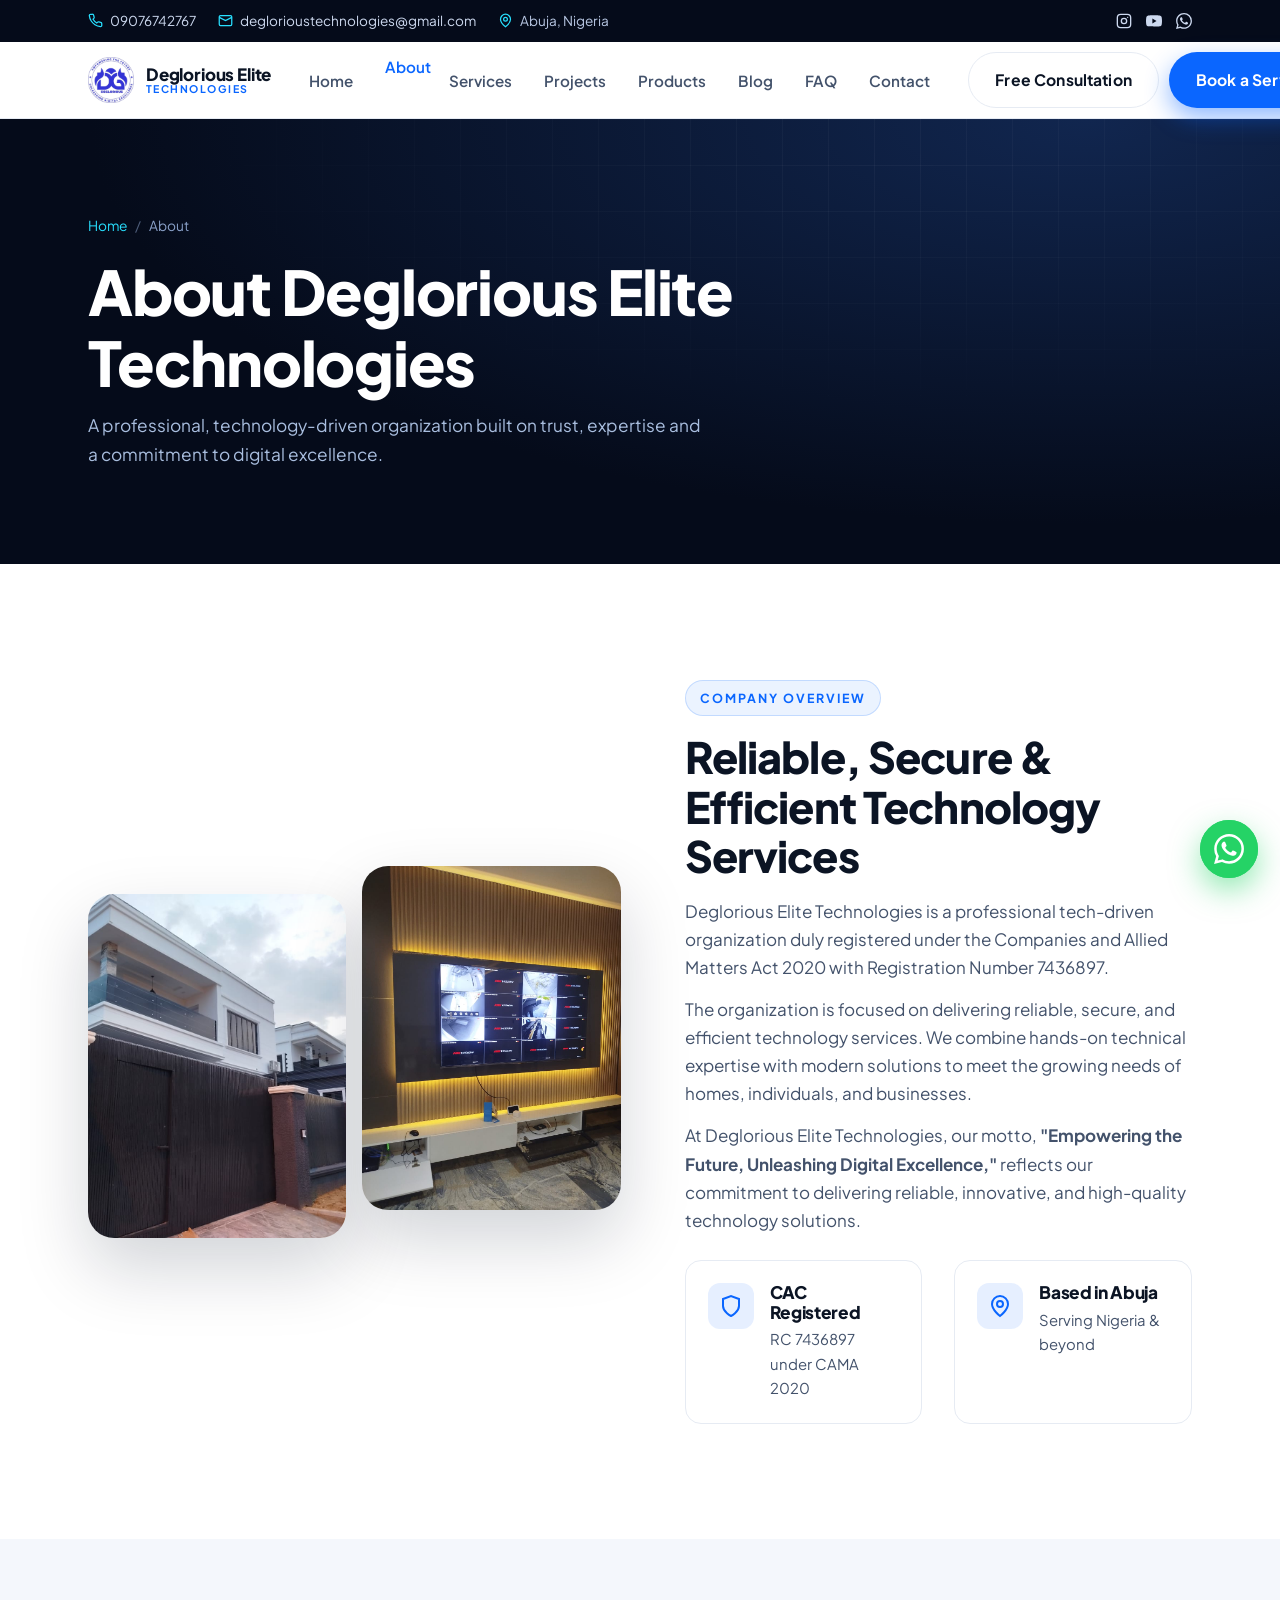
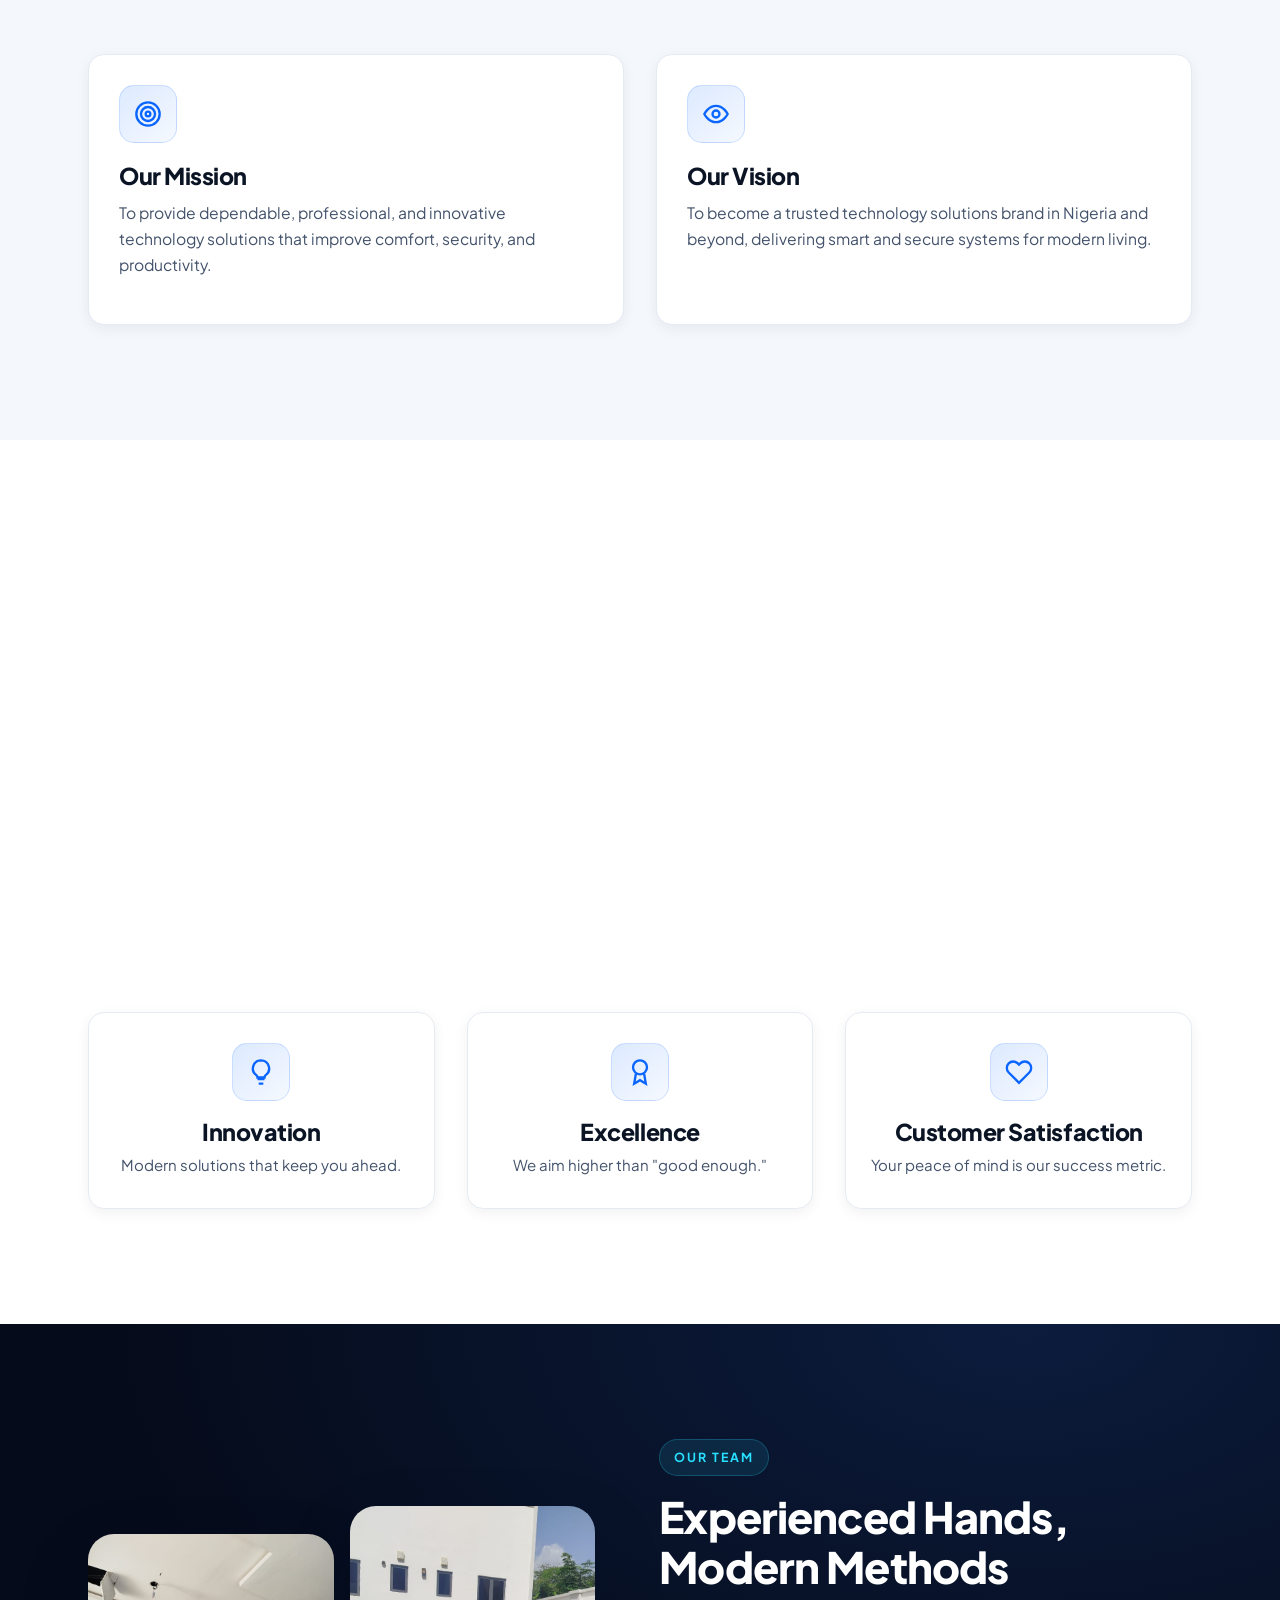
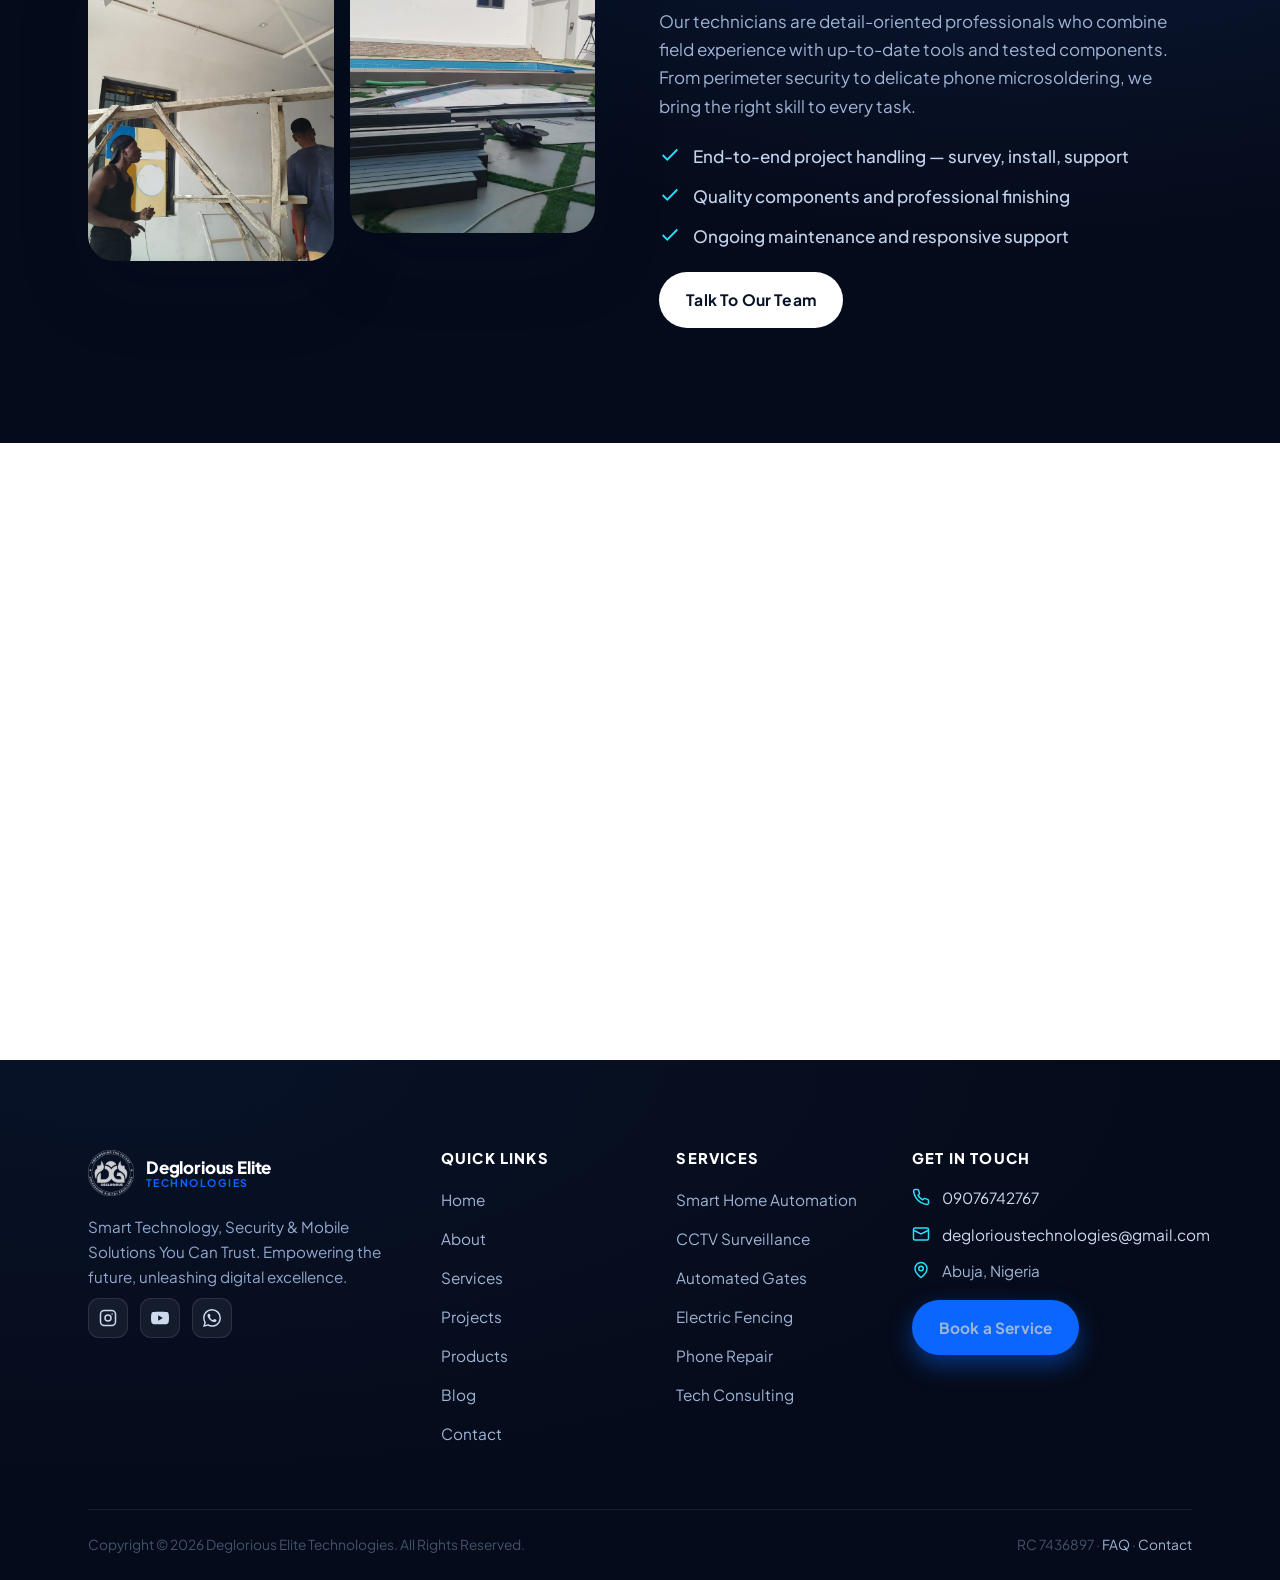
<file: about.html>
<!DOCTYPE html>
<html lang="en">
<head>
  <meta charset="UTF-8" />
  <meta name="viewport" content="width=device-width, initial-scale=1.0" />
  <title>About Us | Deglorious Elite Technologies</title>
  <meta name="description" content="Learn about Deglorious Elite Technologies — a CAC-registered Nigerian technology company (RC 7436897) delivering reliable smart technology, security and mobile solutions. Our mission, vision and core values." />
  <meta name="theme-color" content="#050b1a" />
  <link rel="canonical" href="https://degloriouselite.com/about.html" />
  <link rel="icon" href="assets/img/favicon.png" />
  <link rel="preconnect" href="https://fonts.googleapis.com" />
  <link rel="preconnect" href="https://fonts.gstatic.com" crossorigin />
  <link href="https://fonts.googleapis.com/css2?family=Plus+Jakarta+Sans:wght@400;500;600;700;800&display=swap" rel="stylesheet" />
  <link rel="stylesheet" href="assets/css/styles.css" />
</head>
<body>
  <div class="topbar">
    <div class="container">
      <div class="topbar__info">
        <span><svg viewBox="0 0 24 24" fill="none" stroke="currentColor" stroke-width="2"><path d="M22 16.92v3a2 2 0 0 1-2.18 2 19.79 19.79 0 0 1-8.63-3.07 19.5 19.5 0 0 1-6-6 19.79 19.79 0 0 1-3.07-8.67A2 2 0 0 1 4.11 2h3a2 2 0 0 1 2 1.72c.13.96.36 1.9.7 2.81a2 2 0 0 1-.45 2.11L8.09 9.91a16 16 0 0 0 6 6l1.27-1.27a2 2 0 0 1 2.11-.45c.91.34 1.85.57 2.81.7A2 2 0 0 1 22 16.92z"/></svg><a href="tel:+2349076742767">09076742767</a></span>
        <span><svg viewBox="0 0 24 24" fill="none" stroke="currentColor" stroke-width="2"><rect x="2" y="4" width="20" height="16" rx="2"/><path d="m22 7-10 5L2 7"/></svg><a href="mailto:deglorioustechnologies@gmail.com">deglorioustechnologies@gmail.com</a></span>
        <span><svg viewBox="0 0 24 24" fill="none" stroke="currentColor" stroke-width="2"><path d="M20 10c0 6-8 12-8 12s-8-6-8-12a8 8 0 0 1 16 0Z"/><circle cx="12" cy="10" r="3"/></svg>Abuja, Nigeria</span>
      </div>
      <div class="topbar__socials"><a href="https://www.instagram.com/degloriouselitetechnologies?igsh=emcwNXd5ZW5ocGRu" target="_blank" rel="noopener" aria-label="Instagram"><svg viewBox="0 0 24 24" fill="none" stroke="currentColor" stroke-width="2"><rect x="2" y="2" width="20" height="20" rx="5"/><circle cx="12" cy="12" r="4"/><circle cx="17.5" cy="6.5" r="1" fill="currentColor" stroke="none"/></svg></a><a href="https://youtube.com/@degloriouselitetechnologies?si=QJzxOoe9lRKG0bEy" target="_blank" rel="noopener" aria-label="YouTube"><svg viewBox="0 0 24 24" fill="currentColor"><path d="M23.5 6.2a3 3 0 0 0-2.11-2.12C19.5 3.55 12 3.55 12 3.55s-7.5 0-9.39.53A3 3 0 0 0 .5 6.2 31.2 31.2 0 0 0 0 12a31.2 31.2 0 0 0 .5 5.8 3 3 0 0 0 2.11 2.12C4.5 20.45 12 20.45 12 20.45s7.5 0 9.39-.53A3 3 0 0 0 23.5 17.8 31.2 31.2 0 0 0 24 12a31.2 31.2 0 0 0-.5-5.8zM9.55 15.57V8.43L15.82 12l-6.27 3.57z"/></svg></a><a href="https://wa.me/2349076742767" target="_blank" rel="noopener" aria-label="WhatsApp"><svg viewBox="0 0 24 24" fill="currentColor"><path d="M.06 24l1.69-6.16a11.87 11.87 0 0 1-1.59-5.95C.16 5.34 5.5 0 12.06 0a11.82 11.82 0 0 1 8.41 3.49 11.82 11.82 0 0 1 3.48 8.42c0 6.56-5.34 11.9-11.9 11.9a11.9 11.9 0 0 1-5.69-1.45L.06 24zM6.6 20.13c1.68.99 3.28 1.59 5.45 1.59 5.45 0 9.89-4.43 9.89-9.88a9.78 9.78 0 0 0-2.9-7A9.8 9.8 0 0 0 12.06 2c-5.46 0-9.9 4.43-9.9 9.88 0 2.27.66 3.97 1.77 5.74l-1 3.65 3.67-.96zm11.39-5.55c-.07-.12-.27-.2-.57-.35-.3-.15-1.76-.87-2.03-.97-.27-.1-.47-.15-.67.15-.2.3-.77.97-.94 1.17-.17.2-.35.22-.65.07-.3-.15-1.25-.46-2.38-1.47-.88-.78-1.47-1.75-1.64-2.05-.17-.3-.02-.46.13-.61.13-.13.3-.35.45-.52.15-.17.2-.3.3-.5.1-.2.05-.37-.02-.52-.07-.15-.67-1.6-.91-2.2-.24-.58-.49-.5-.67-.51l-.57-.01c-.2 0-.52.07-.79.37-.27.3-1.04 1.02-1.04 2.47 0 1.45 1.06 2.86 1.21 3.06.15.2 2.09 3.2 5.07 4.48.71.31 1.26.49 1.69.63.71.22 1.36.19 1.87.12.57-.09 1.76-.72 2.01-1.41.25-.7.25-1.29.17-1.41z"/></svg></a></div>
    </div>
  </div>

  <header class="site-header">
    <div class="container">
      <nav class="nav" aria-label="Primary">
        <a class="brand" href="index.html"><img class="brand__logo" src="assets/img/logo-badge.png" alt="Deglorious Elite Technologies logo" width="46" height="46" /><span class="brand__text"><span class="brand__name">Deglorious Elite</span><span class="brand__tag">Technologies</span></span></a>
        <ul class="nav__links">
          <li><a href="index.html">Home</a></li>
          <li><a href="about.html">About</a></li>
          <li><a href="services.html">Services</a></li>
          <li><a href="projects.html">Projects</a></li>
          <li><a href="products.html">Products</a></li>
          <li><a href="blog.html">Blog</a></li>
          <li><a href="faq.html">FAQ</a></li>
          <li><a href="contact.html">Contact</a></li>
        <li class="nav__only-mobile"><a href="book.html" class="btn btn--primary btn--block">Book a Service</a></li><li class="nav__only-mobile"><a href="contact.html" class="btn btn--ghost btn--block">Free Consultation</a></li></ul>
        <div class="nav__cta">
          <a href="contact.html" class="btn btn--ghost">Free Consultation</a>
          <a href="book.html" class="btn btn--primary">Book a Service</a>
          <button class="nav__toggle" aria-label="Open menu" aria-expanded="false"><span></span></button>
        </div>
      </nav>
    </div>
    <div class="nav__scrim"></div>
  </header>

  <!-- Banner -->
  <section class="banner">
    <div class="container banner__inner">
      <div class="crumbs reveal"><a href="index.html">Home</a><span>/</span>About</div>
      <h1 class="reveal" data-d="1">About Deglorious Elite Technologies</h1>
      <p class="reveal" data-d="2">A professional, technology-driven organization built on trust, expertise and a commitment to digital excellence.</p>
    </div>
  </section>

  <!-- Overview -->
  <section class="section">
    <div class="container">
      <div class="split">
        <div class="split__media split__media--stack reveal">
          <img src="assets/img/modern-home-exterior.jpg" alt="A secured modern home with electric fence completed by Deglorious Elite Technologies" loading="lazy" />
          <img src="assets/img/cctv-control-room.jpg" alt="CCTV control room installation" loading="lazy" />
        </div>
        <div class="reveal" data-d="1">
          <span class="eyebrow">Company Overview</span>
          <h2 style="margin-top:16px">Reliable, Secure &amp; Efficient Technology Services</h2>
          <p style="margin-top:16px">Deglorious Elite Technologies is a professional tech-driven organization duly registered under the Companies and Allied Matters Act 2020 with Registration Number 7436897.</p>
          <p style="margin-top:14px">The organization is focused on delivering reliable, secure, and efficient technology services. We combine hands-on technical expertise with modern solutions to meet the growing needs of homes, individuals, and businesses.</p>
          <p style="margin-top:14px">At Deglorious Elite Technologies, our motto, <strong>"Empowering the Future, Unleashing Digital Excellence,"</strong> reflects our commitment to delivering reliable, innovative, and high-quality technology solutions.</p>
          <div class="grid g-2" style="margin-top:26px">
            <div class="feature"><span class="feature__ic"><svg viewBox="0 0 24 24" fill="none" stroke="currentColor" stroke-width="2"><path d="M12 22s8-4 8-10V5l-8-3-8 3v7c0 6 8 10 8 10Z"/></svg></span><div><h3>CAC Registered</h3><p>RC 7436897 under CAMA 2020</p></div></div>
            <div class="feature"><span class="feature__ic"><svg viewBox="0 0 24 24" fill="none" stroke="currentColor" stroke-width="2"><path d="M20 10c0 6-8 12-8 12s-8-6-8-12a8 8 0 0 1 16 0Z"/><circle cx="12" cy="10" r="3"/></svg></span><div><h3>Based in Abuja</h3><p>Serving Nigeria &amp; beyond</p></div></div>
          </div>
        </div>
      </div>
    </div>
  </section>

  <!-- Mission / Vision -->
  <section class="section section--alt">
    <div class="container">
      <div class="grid g-2">
        <div class="card svc reveal">
          <div class="svc__icon"><svg viewBox="0 0 24 24" fill="none" stroke="currentColor" stroke-width="2"><circle cx="12" cy="12" r="10"/><circle cx="12" cy="12" r="6"/><circle cx="12" cy="12" r="2"/></svg></div>
          <h3>Our Mission</h3>
          <p>To provide dependable, professional, and innovative technology solutions that improve comfort, security, and productivity.</p>
        </div>
        <div class="card svc reveal" data-d="1">
          <div class="svc__icon"><svg viewBox="0 0 24 24" fill="none" stroke="currentColor" stroke-width="2"><path d="M2 12s3.5-7 10-7 10 7 10 7-3.5 7-10 7-10-7-10-7Z"/><circle cx="12" cy="12" r="3"/></svg></div>
          <h3>Our Vision</h3>
          <p>To become a trusted technology solutions brand in Nigeria and beyond, delivering smart and secure systems for modern living.</p>
        </div>
      </div>
    </div>
  </section>

  <!-- Core values -->
  <section class="section">
    <div class="container">
      <div class="section-head center reveal">
        <span class="eyebrow">What Drives Us</span>
        <h2>Our Core Values</h2>
        <p>The principles behind every installation, repair and recommendation we deliver.</p>
      </div>
      <div class="grid g-3">
        <div class="card value reveal"><div class="svc__icon"><svg viewBox="0 0 24 24" fill="none" stroke="currentColor" stroke-width="2"><path d="M12 2 4 5v6c0 5 3.4 8.4 8 10 4.6-1.6 8-5 8-10V5l-8-3Z"/></svg></div><h3>Professionalism</h3><p>Courteous, organized and standards-driven on every job.</p></div>
        <div class="card value reveal" data-d="1"><div class="svc__icon"><svg viewBox="0 0 24 24" fill="none" stroke="currentColor" stroke-width="2"><path d="M9 12l2 2 4-4"/><circle cx="12" cy="12" r="9"/></svg></div><h3>Integrity</h3><p>Honest advice and transparent pricing, always.</p></div>
        <div class="card value reveal" data-d="2"><div class="svc__icon"><svg viewBox="0 0 24 24" fill="none" stroke="currentColor" stroke-width="2"><path d="M22 11.08V12a10 10 0 1 1-5.93-9.14"/><path d="M22 4 12 14.01l-3-3"/></svg></div><h3>Reliability</h3><p>Systems that work — and a team that shows up.</p></div>
        <div class="card value reveal"><div class="svc__icon"><svg viewBox="0 0 24 24" fill="none" stroke="currentColor" stroke-width="2"><path d="M9 18h6M10 22h4M12 2a7 7 0 0 0-4 12.7c.6.5 1 1.2 1 2h6c0-.8.4-1.5 1-2A7 7 0 0 0 12 2Z"/></svg></div><h3>Innovation</h3><p>Modern solutions that keep you ahead.</p></div>
        <div class="card value reveal" data-d="1"><div class="svc__icon"><svg viewBox="0 0 24 24" fill="none" stroke="currentColor" stroke-width="2"><circle cx="12" cy="8" r="6"/><path d="M15.5 13.5 17 22l-5-3-5 3 1.5-8.5"/></svg></div><h3>Excellence</h3><p>We aim higher than "good enough."</p></div>
        <div class="card value reveal" data-d="2"><div class="svc__icon"><svg viewBox="0 0 24 24" fill="none" stroke="currentColor" stroke-width="2"><path d="M20.84 4.61a5.5 5.5 0 0 0-7.78 0L12 5.67l-1.06-1.06a5.5 5.5 0 1 0-7.78 7.78L12 21.23l8.84-8.84a5.5 5.5 0 0 0 0-7.78Z"/></svg></div><h3>Customer Satisfaction</h3><p>Your peace of mind is our success metric.</p></div>
      </div>
    </div>
  </section>

  <!-- Why partner / team -->
  <section class="section section--navy">
    <div class="container">
      <div class="split split--rev">
        <div class="split__media split__media--stack reveal">
          <img src="assets/img/team-installation.jpg" alt="Deglorious Elite technicians working on a ceiling smart-lighting installation" loading="lazy" />
          <img src="assets/img/pool-deck-project.jpg" alt="Outdoor decking and installation work at a residential pool area" loading="lazy" />
        </div>
        <div class="reveal" data-d="1">
          <span class="eyebrow">Our Team</span>
          <h2 style="margin-top:16px">Experienced Hands, Modern Methods</h2>
          <p style="margin-top:16px">Our technicians are detail-oriented professionals who combine field experience with up-to-date tools and tested components. From perimeter security to delicate phone microsoldering, we bring the right skill to every task.</p>
          <ul class="checklist">
            <li><svg viewBox="0 0 24 24" fill="none" stroke="currentColor" stroke-width="2"><path d="M20 6 9 17l-5-5"/></svg> End-to-end project handling — survey, install, support</li>
            <li><svg viewBox="0 0 24 24" fill="none" stroke="currentColor" stroke-width="2"><path d="M20 6 9 17l-5-5"/></svg> Quality components and professional finishing</li>
            <li><svg viewBox="0 0 24 24" fill="none" stroke="currentColor" stroke-width="2"><path d="M20 6 9 17l-5-5"/></svg> Ongoing maintenance and responsive support</li>
          </ul>
          <a href="contact.html" class="btn btn--light">Talk To Our Team</a>
        </div>
      </div>
    </div>
  </section>

  <!-- CTA -->
  <section class="section">
    <div class="container">
      <div class="cta-band reveal">
        <div class="cta-band__inner">
          <div>
            <h2>Let's Build Something Secure Together</h2>
            <p>Discover smart, secure and reliable solutions tailored to your home or business.</p>
          </div>
          <div class="cta-band__btns">
            <a href="book.html" class="btn btn--light btn--lg">Book a Service</a>
            <a href="services.html" class="btn btn--outline-light btn--lg">Our Services</a>
          </div>
        </div>
      </div>
    </div>
  </section>

  <footer class="site-footer">
    <div class="container">
      <div class="footer-grid">
        <div class="footer-brand">
          <a class="brand" href="index.html"><img class="brand__logo" src="assets/img/logo-badge-white.png" alt="Deglorious Elite Technologies logo" width="44" height="44" /><span class="brand__text"><span class="brand__name">Deglorious Elite</span><span class="brand__tag">Technologies</span></span></a>
          <p>Smart Technology, Security &amp; Mobile Solutions You Can Trust. Empowering the future, unleashing digital excellence.</p>
          <div class="foot-social"><a href="https://www.instagram.com/degloriouselitetechnologies?igsh=emcwNXd5ZW5ocGRu" target="_blank" rel="noopener" aria-label="Instagram"><svg viewBox="0 0 24 24" fill="none" stroke="currentColor" stroke-width="2"><rect x="2" y="2" width="20" height="20" rx="5"/><circle cx="12" cy="12" r="4"/><circle cx="17.5" cy="6.5" r="1" fill="currentColor" stroke="none"/></svg></a><a href="https://youtube.com/@degloriouselitetechnologies?si=QJzxOoe9lRKG0bEy" target="_blank" rel="noopener" aria-label="YouTube"><svg viewBox="0 0 24 24" fill="currentColor"><path d="M23.5 6.2a3 3 0 0 0-2.11-2.12C19.5 3.55 12 3.55 12 3.55s-7.5 0-9.39.53A3 3 0 0 0 .5 6.2 31.2 31.2 0 0 0 0 12a31.2 31.2 0 0 0 .5 5.8 3 3 0 0 0 2.11 2.12C4.5 20.45 12 20.45 12 20.45s7.5 0 9.39-.53A3 3 0 0 0 23.5 17.8 31.2 31.2 0 0 0 24 12a31.2 31.2 0 0 0-.5-5.8zM9.55 15.57V8.43L15.82 12l-6.27 3.57z"/></svg></a><a href="https://wa.me/2349076742767" target="_blank" rel="noopener" aria-label="WhatsApp"><svg viewBox="0 0 24 24" fill="currentColor"><path d="M.06 24l1.69-6.16a11.87 11.87 0 0 1-1.59-5.95C.16 5.34 5.5 0 12.06 0a11.82 11.82 0 0 1 8.41 3.49 11.82 11.82 0 0 1 3.48 8.42c0 6.56-5.34 11.9-11.9 11.9a11.9 11.9 0 0 1-5.69-1.45L.06 24zM6.6 20.13c1.68.99 3.28 1.59 5.45 1.59 5.45 0 9.89-4.43 9.89-9.88a9.78 9.78 0 0 0-2.9-7A9.8 9.8 0 0 0 12.06 2c-5.46 0-9.9 4.43-9.9 9.88 0 2.27.66 3.97 1.77 5.74l-1 3.65 3.67-.96zm11.39-5.55c-.07-.12-.27-.2-.57-.35-.3-.15-1.76-.87-2.03-.97-.27-.1-.47-.15-.67.15-.2.3-.77.97-.94 1.17-.17.2-.35.22-.65.07-.3-.15-1.25-.46-2.38-1.47-.88-.78-1.47-1.75-1.64-2.05-.17-.3-.02-.46.13-.61.13-.13.3-.35.45-.52.15-.17.2-.3.3-.5.1-.2.05-.37-.02-.52-.07-.15-.67-1.6-.91-2.2-.24-.58-.49-.5-.67-.51l-.57-.01c-.2 0-.52.07-.79.37-.27.3-1.04 1.02-1.04 2.47 0 1.45 1.06 2.86 1.21 3.06.15.2 2.09 3.2 5.07 4.48.71.31 1.26.49 1.69.63.71.22 1.36.19 1.87.12.57-.09 1.76-.72 2.01-1.41.25-.7.25-1.29.17-1.41z"/></svg></a></div>
        </div>
        <div class="footer-col"><h4>Quick Links</h4><ul><li><a href="index.html">Home</a></li><li><a href="about.html">About</a></li><li><a href="services.html">Services</a></li><li><a href="projects.html">Projects</a></li><li><a href="products.html">Products</a></li><li><a href="blog.html">Blog</a></li><li><a href="contact.html">Contact</a></li></ul></div>
        <div class="footer-col"><h4>Services</h4><ul><li><a href="services.html">Smart Home Automation</a></li><li><a href="services.html">CCTV Surveillance</a></li><li><a href="services.html">Automated Gates</a></li><li><a href="services.html">Electric Fencing</a></li><li><a href="services.html#mobile">Phone Repair</a></li><li><a href="services.html#consulting">Tech Consulting</a></li></ul></div>
        <div class="footer-col">
          <h4>Get In Touch</h4>
          <ul class="footer-contact">
            <li><svg viewBox="0 0 24 24" fill="none" stroke="currentColor" stroke-width="2"><path d="M22 16.92v3a2 2 0 0 1-2.18 2 19.79 19.79 0 0 1-8.63-3.07 19.5 19.5 0 0 1-6-6 19.79 19.79 0 0 1-3.07-8.67A2 2 0 0 1 4.11 2h3a2 2 0 0 1 2 1.72c.13.96.36 1.9.7 2.81a2 2 0 0 1-.45 2.11L8.09 9.91a16 16 0 0 0 6 6l1.27-1.27a2 2 0 0 1 2.11-.45c.91.34 1.85.57 2.81.7A2 2 0 0 1 22 16.92z"/></svg><a href="tel:+2349076742767">09076742767</a></li>
            <li><svg viewBox="0 0 24 24" fill="none" stroke="currentColor" stroke-width="2"><rect x="2" y="4" width="20" height="16" rx="2"/><path d="m22 7-10 5L2 7"/></svg><a href="mailto:deglorioustechnologies@gmail.com">deglorioustechnologies@gmail.com</a></li>
            <li><svg viewBox="0 0 24 24" fill="none" stroke="currentColor" stroke-width="2"><path d="M20 10c0 6-8 12-8 12s-8-6-8-12a8 8 0 0 1 16 0Z"/><circle cx="12" cy="10" r="3"/></svg>Abuja, Nigeria</li>
          </ul>
          <a href="book.html" class="btn btn--primary" style="margin-top:6px">Book a Service</a>
        </div>
      </div>
      <div class="footer-bottom">
        <p>Copyright © <span id="year">2026</span> Deglorious Elite Technologies. All Rights Reserved.</p>
        <p>RC 7436897 · <a href="faq.html">FAQ</a> · <a href="contact.html">Contact</a></p>
      </div>
    </div>
  </footer>

  <a class="wa-float" href="https://wa.me/2349076742767?text=Hello%20Deglorious%20Elite%20Technologies%2C%20I%27d%20like%20to%20make%20an%20enquiry." target="_blank" rel="noopener" aria-label="Chat on WhatsApp"><svg viewBox="0 0 24 24" fill="currentColor"><path d="M.06 24l1.69-6.16a11.87 11.87 0 0 1-1.59-5.95C.16 5.34 5.5 0 12.06 0a11.82 11.82 0 0 1 8.41 3.49 11.82 11.82 0 0 1 3.48 8.42c0 6.56-5.34 11.9-11.9 11.9a11.9 11.9 0 0 1-5.69-1.45L.06 24zM6.6 20.13c1.68.99 3.28 1.59 5.45 1.59 5.45 0 9.89-4.43 9.89-9.88a9.78 9.78 0 0 0-2.9-7A9.8 9.8 0 0 0 12.06 2c-5.46 0-9.9 4.43-9.9 9.88 0 2.27.66 3.97 1.77 5.74l-1 3.65 3.67-.96zm11.39-5.55c-.07-.12-.27-.2-.57-.35-.3-.15-1.76-.87-2.03-.97-.27-.1-.47-.15-.67.15-.2.3-.77.97-.94 1.17-.17.2-.35.22-.65.07-.3-.15-1.25-.46-2.38-1.47-.88-.78-1.47-1.75-1.64-2.05-.17-.3-.02-.46.13-.61.13-.13.3-.35.45-.52.15-.17.2-.3.3-.5.1-.2.05-.37-.02-.52-.07-.15-.67-1.6-.91-2.2-.24-.58-.49-.5-.67-.51l-.57-.01c-.2 0-.52.07-.79.37-.27.3-1.04 1.02-1.04 2.47 0 1.45 1.06 2.86 1.21 3.06.15.2 2.09 3.2 5.07 4.48.71.31 1.26.49 1.69.63.71.22 1.36.19 1.87.12.57-.09 1.76-.72 2.01-1.41.25-.7.25-1.29.17-1.41z"/></svg></a>
  <button class="to-top" aria-label="Back to top" onclick="window.scrollTo({top:0,behavior:'smooth'})"><svg viewBox="0 0 24 24" fill="none" stroke="currentColor" stroke-width="2"><path d="m18 15-6-6-6 6"/></svg></button>
  <script src="assets/js/main.js"></script>
</body>
</html>
</file>
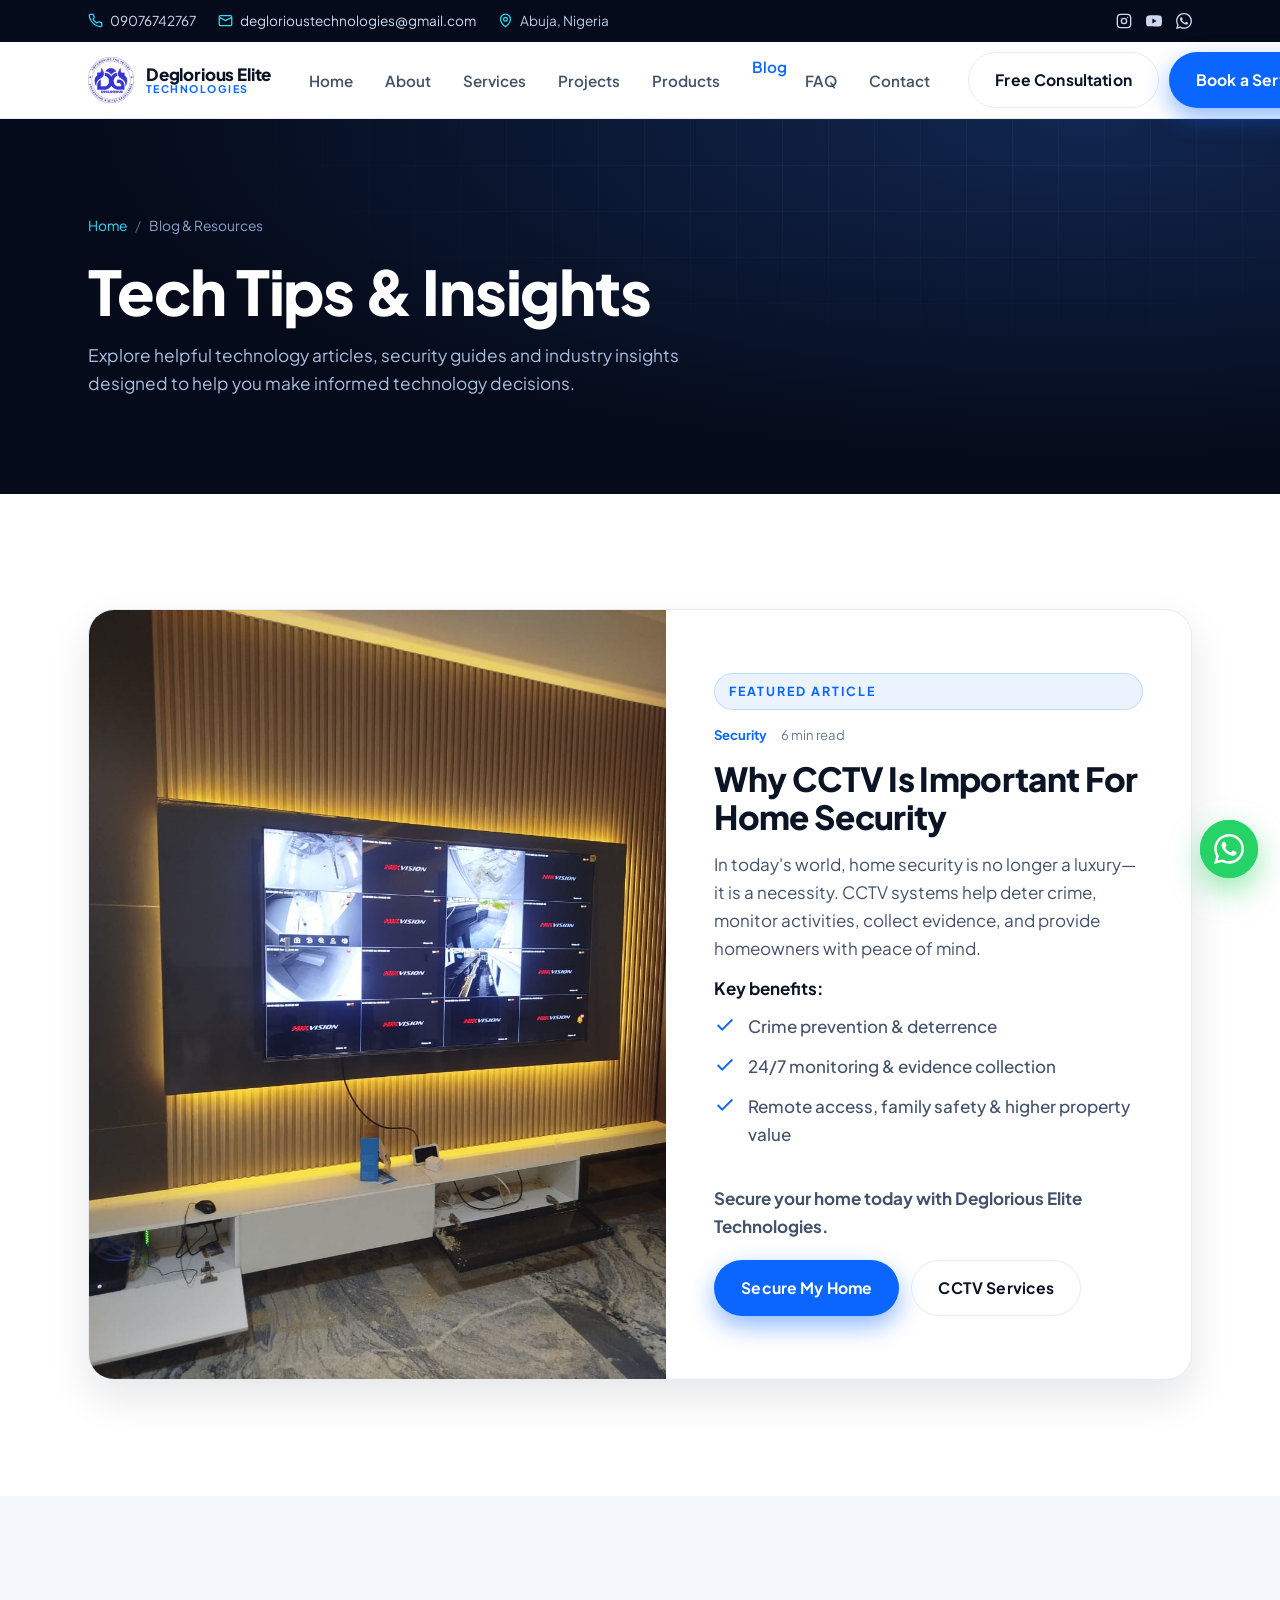
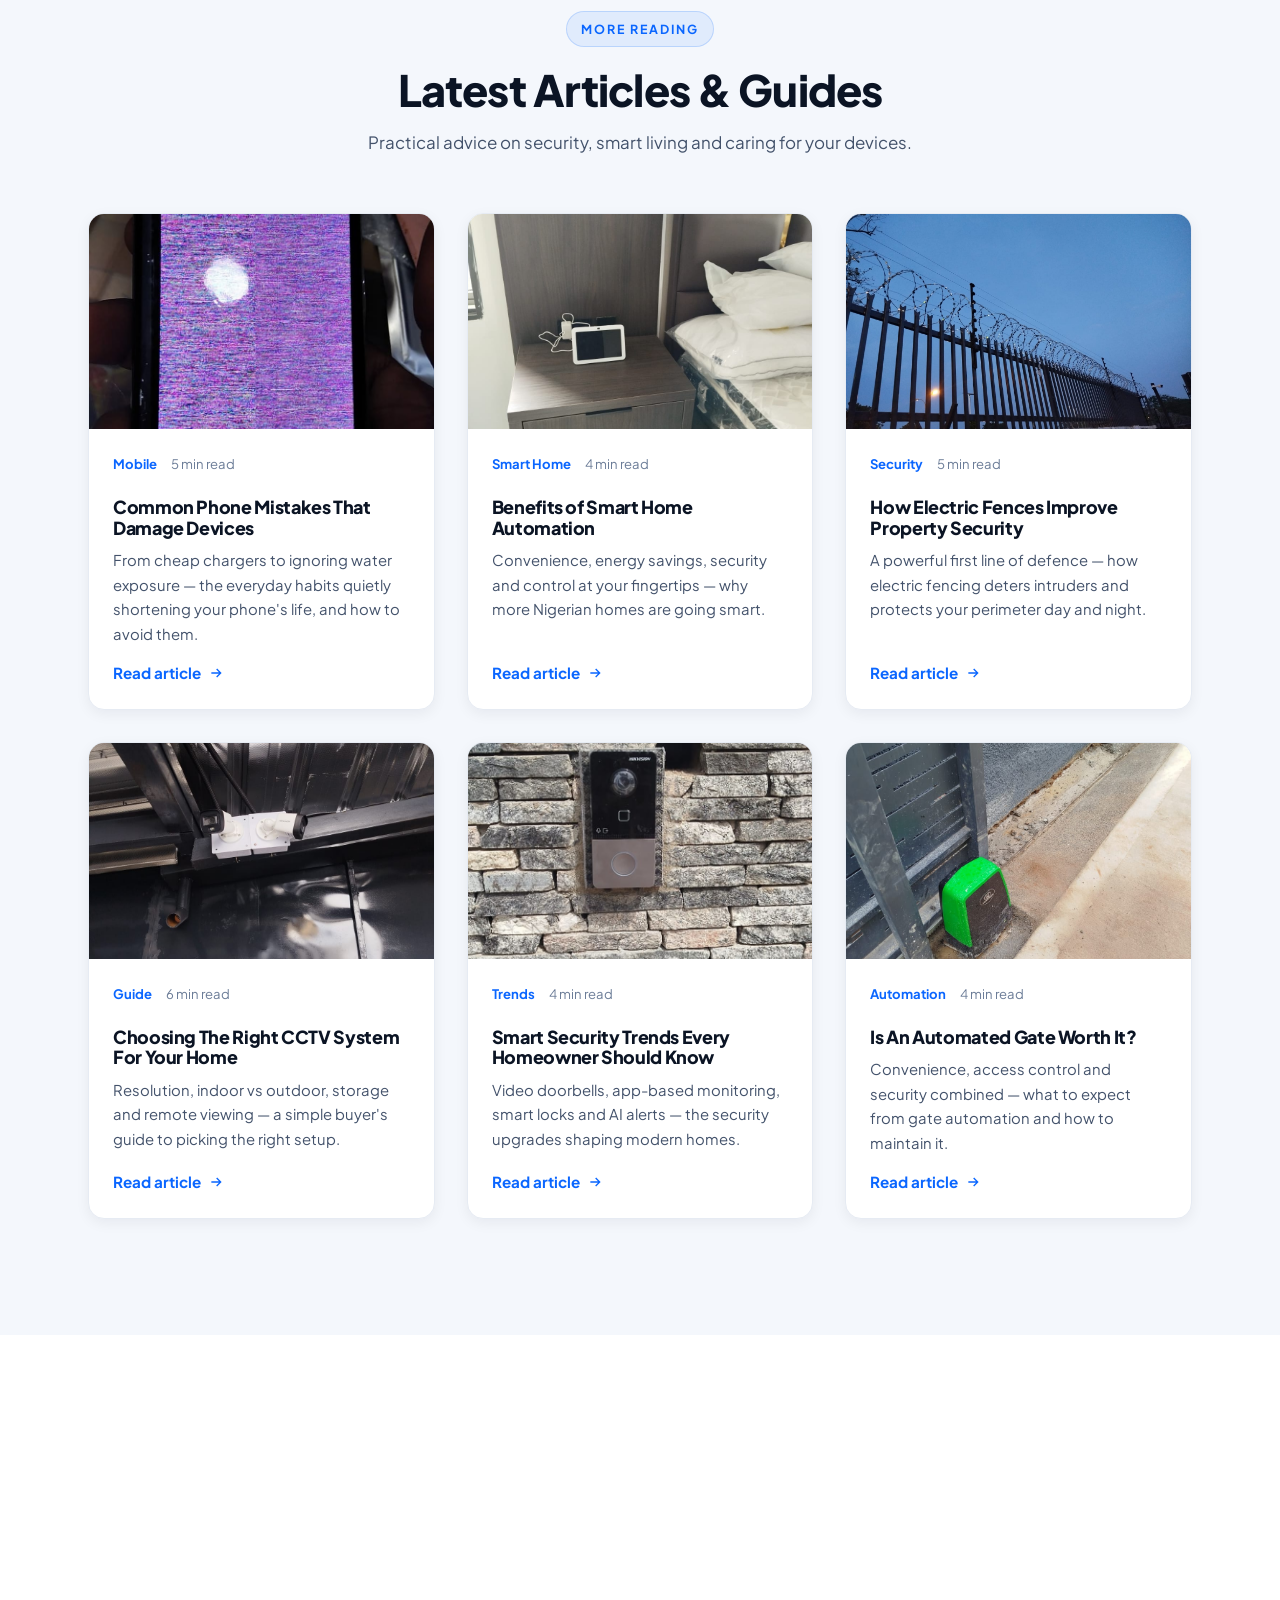
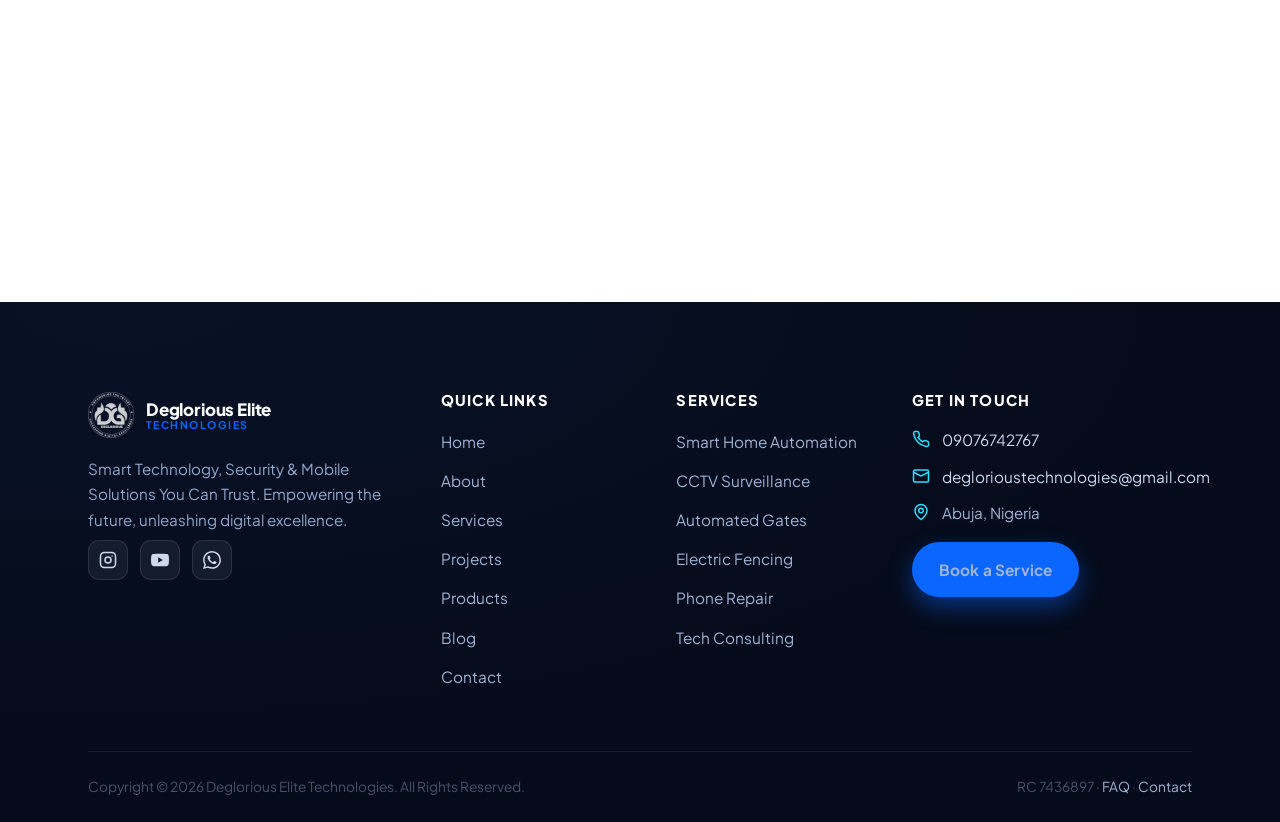
<file: blog.html>
<!DOCTYPE html>
<html lang="en">
<head>
  <meta charset="UTF-8" />
  <meta name="viewport" content="width=device-width, initial-scale=1.0" />
  <title>Blog &amp; Resources | Tech Tips &amp; Insights — Deglorious Elite Technologies</title>
  <meta name="description" content="Technology articles, security guides and industry insights from Deglorious Elite Technologies to help you make informed technology decisions." />
  <meta name="theme-color" content="#050b1a" />
  <link rel="canonical" href="https://degloriouselite.com/blog.html" />
  <link rel="icon" href="assets/img/favicon.png" />
  <link rel="preconnect" href="https://fonts.googleapis.com" />
  <link rel="preconnect" href="https://fonts.gstatic.com" crossorigin />
  <link href="https://fonts.googleapis.com/css2?family=Plus+Jakarta+Sans:wght@400;500;600;700;800&display=swap" rel="stylesheet" />
  <link rel="stylesheet" href="assets/css/styles.css" />
</head>
<body>
  <div class="topbar">
    <div class="container">
      <div class="topbar__info">
        <span><svg viewBox="0 0 24 24" fill="none" stroke="currentColor" stroke-width="2"><path d="M22 16.92v3a2 2 0 0 1-2.18 2 19.79 19.79 0 0 1-8.63-3.07 19.5 19.5 0 0 1-6-6 19.79 19.79 0 0 1-3.07-8.67A2 2 0 0 1 4.11 2h3a2 2 0 0 1 2 1.72c.13.96.36 1.9.7 2.81a2 2 0 0 1-.45 2.11L8.09 9.91a16 16 0 0 0 6 6l1.27-1.27a2 2 0 0 1 2.11-.45c.91.34 1.85.57 2.81.7A2 2 0 0 1 22 16.92z"/></svg><a href="tel:+2349076742767">09076742767</a></span>
        <span><svg viewBox="0 0 24 24" fill="none" stroke="currentColor" stroke-width="2"><rect x="2" y="4" width="20" height="16" rx="2"/><path d="m22 7-10 5L2 7"/></svg><a href="mailto:deglorioustechnologies@gmail.com">deglorioustechnologies@gmail.com</a></span>
        <span><svg viewBox="0 0 24 24" fill="none" stroke="currentColor" stroke-width="2"><path d="M20 10c0 6-8 12-8 12s-8-6-8-12a8 8 0 0 1 16 0Z"/><circle cx="12" cy="10" r="3"/></svg>Abuja, Nigeria</span>
      </div>
      <div class="topbar__socials"><a href="https://www.instagram.com/degloriouselitetechnologies?igsh=emcwNXd5ZW5ocGRu" target="_blank" rel="noopener" aria-label="Instagram"><svg viewBox="0 0 24 24" fill="none" stroke="currentColor" stroke-width="2"><rect x="2" y="2" width="20" height="20" rx="5"/><circle cx="12" cy="12" r="4"/><circle cx="17.5" cy="6.5" r="1" fill="currentColor" stroke="none"/></svg></a><a href="https://youtube.com/@degloriouselitetechnologies?si=QJzxOoe9lRKG0bEy" target="_blank" rel="noopener" aria-label="YouTube"><svg viewBox="0 0 24 24" fill="currentColor"><path d="M23.5 6.2a3 3 0 0 0-2.11-2.12C19.5 3.55 12 3.55 12 3.55s-7.5 0-9.39.53A3 3 0 0 0 .5 6.2 31.2 31.2 0 0 0 0 12a31.2 31.2 0 0 0 .5 5.8 3 3 0 0 0 2.11 2.12C4.5 20.45 12 20.45 12 20.45s7.5 0 9.39-.53A3 3 0 0 0 23.5 17.8 31.2 31.2 0 0 0 24 12a31.2 31.2 0 0 0-.5-5.8zM9.55 15.57V8.43L15.82 12l-6.27 3.57z"/></svg></a><a href="https://wa.me/2349076742767" target="_blank" rel="noopener" aria-label="WhatsApp"><svg viewBox="0 0 24 24" fill="currentColor"><path d="M.06 24l1.69-6.16a11.87 11.87 0 0 1-1.59-5.95C.16 5.34 5.5 0 12.06 0a11.82 11.82 0 0 1 8.41 3.49 11.82 11.82 0 0 1 3.48 8.42c0 6.56-5.34 11.9-11.9 11.9a11.9 11.9 0 0 1-5.69-1.45L.06 24zM6.6 20.13c1.68.99 3.28 1.59 5.45 1.59 5.45 0 9.89-4.43 9.89-9.88a9.78 9.78 0 0 0-2.9-7A9.8 9.8 0 0 0 12.06 2c-5.46 0-9.9 4.43-9.9 9.88 0 2.27.66 3.97 1.77 5.74l-1 3.65 3.67-.96zm11.39-5.55c-.07-.12-.27-.2-.57-.35-.3-.15-1.76-.87-2.03-.97-.27-.1-.47-.15-.67.15-.2.3-.77.97-.94 1.17-.17.2-.35.22-.65.07-.3-.15-1.25-.46-2.38-1.47-.88-.78-1.47-1.75-1.64-2.05-.17-.3-.02-.46.13-.61.13-.13.3-.35.45-.52.15-.17.2-.3.3-.5.1-.2.05-.37-.02-.52-.07-.15-.67-1.6-.91-2.2-.24-.58-.49-.5-.67-.51l-.57-.01c-.2 0-.52.07-.79.37-.27.3-1.04 1.02-1.04 2.47 0 1.45 1.06 2.86 1.21 3.06.15.2 2.09 3.2 5.07 4.48.71.31 1.26.49 1.69.63.71.22 1.36.19 1.87.12.57-.09 1.76-.72 2.01-1.41.25-.7.25-1.29.17-1.41z"/></svg></a></div>
    </div>
  </div>

  <header class="site-header">
    <div class="container">
      <nav class="nav" aria-label="Primary">
        <a class="brand" href="index.html"><img class="brand__logo" src="assets/img/logo-badge.png" alt="Deglorious Elite Technologies logo" width="46" height="46" /><span class="brand__text"><span class="brand__name">Deglorious Elite</span><span class="brand__tag">Technologies</span></span></a>
        <ul class="nav__links">
          <li><a href="index.html">Home</a></li>
          <li><a href="about.html">About</a></li>
          <li><a href="services.html">Services</a></li>
          <li><a href="projects.html">Projects</a></li>
          <li><a href="products.html">Products</a></li>
          <li><a href="blog.html">Blog</a></li>
          <li><a href="faq.html">FAQ</a></li>
          <li><a href="contact.html">Contact</a></li>
        <li class="nav__only-mobile"><a href="book.html" class="btn btn--primary btn--block">Book a Service</a></li><li class="nav__only-mobile"><a href="contact.html" class="btn btn--ghost btn--block">Free Consultation</a></li></ul>
        <div class="nav__cta">
          <a href="contact.html" class="btn btn--ghost">Free Consultation</a>
          <a href="book.html" class="btn btn--primary">Book a Service</a>
          <button class="nav__toggle" aria-label="Open menu" aria-expanded="false"><span></span></button>
        </div>
      </nav>
    </div>
    <div class="nav__scrim"></div>
  </header>

  <section class="banner">
    <div class="container banner__inner">
      <div class="crumbs reveal"><a href="index.html">Home</a><span>/</span>Blog &amp; Resources</div>
      <h1 class="reveal" data-d="1">Tech Tips &amp; Insights</h1>
      <p class="reveal" data-d="2">Explore helpful technology articles, security guides and industry insights designed to help you make informed technology decisions.</p>
    </div>
  </section>

  <!-- Featured article -->
  <section class="section">
    <div class="container">
      <article class="post-feature reveal">
        <div class="post-feature__img"><img src="assets/img/cctv-control-room.jpg" alt="CCTV control room monitoring a home" loading="lazy" /></div>
        <div class="post-feature__body">
          <span class="eyebrow" style="margin-bottom:14px">Featured Article</span>
          <div class="post-meta"><span><b>Security</b></span><span>6 min read</span></div>
          <h2 style="font-size:clamp(1.5rem,2.6vw,2.1rem)">Why CCTV Is Important For Home Security</h2>
          <p style="margin-top:14px">In today's world, home security is no longer a luxury—it is a necessity. CCTV systems help deter crime, monitor activities, collect evidence, and provide homeowners with peace of mind.</p>
          <p style="margin-top:12px;font-weight:700;color:var(--ink)">Key benefits:</p>
          <ul class="checklist" style="margin-top:10px">
            <li><svg viewBox="0 0 24 24" fill="none" stroke="currentColor" stroke-width="2"><path d="M20 6 9 17l-5-5"/></svg> Crime prevention &amp; deterrence</li>
            <li><svg viewBox="0 0 24 24" fill="none" stroke="currentColor" stroke-width="2"><path d="M20 6 9 17l-5-5"/></svg> 24/7 monitoring &amp; evidence collection</li>
            <li><svg viewBox="0 0 24 24" fill="none" stroke="currentColor" stroke-width="2"><path d="M20 6 9 17l-5-5"/></svg> Remote access, family safety &amp; higher property value</li>
          </ul>
          <p style="margin-top:14px"><strong>Secure your home today with Deglorious Elite Technologies.</strong></p>
          <div style="margin-top:20px;display:flex;gap:12px;flex-wrap:wrap">
            <a href="book.html" class="btn btn--primary">Secure My Home</a>
            <a href="services.html#smart" class="btn btn--ghost">CCTV Services</a>
          </div>
        </div>
      </article>
    </div>
  </section>

  <!-- More articles -->
  <section class="section section--alt">
    <div class="container">
      <div class="section-head center reveal">
        <span class="eyebrow">More Reading</span>
        <h2>Latest Articles &amp; Guides</h2>
        <p>Practical advice on security, smart living and caring for your devices.</p>
      </div>
      <div class="grid g-3">
        <article class="card reveal">
          <div class="blog-card__img"><img src="assets/img/phone-screen-damage.jpg" alt="A phone with a damaged screen" loading="lazy" /></div>
          <div class="blog-card__body">
            <div class="post-meta"><span><b>Mobile</b></span><span>5 min read</span></div>
            <h3>Common Phone Mistakes That Damage Devices</h3>
            <p>From cheap chargers to ignoring water exposure — the everyday habits quietly shortening your phone's life, and how to avoid them.</p>
            <a href="#" class="svc__link" style="margin-top:14px">Read article <svg viewBox="0 0 24 24" fill="none" stroke="currentColor" stroke-width="2"><path d="M5 12h14M13 6l6 6-6 6"/></svg></a>
          </div>
        </article>
        <article class="card reveal" data-d="1">
          <div class="blog-card__img"><img src="assets/img/smart-home-hub.jpg" alt="Smart home control hub" loading="lazy" /></div>
          <div class="blog-card__body">
            <div class="post-meta"><span><b>Smart Home</b></span><span>4 min read</span></div>
            <h3>Benefits of Smart Home Automation</h3>
            <p>Convenience, energy savings, security and control at your fingertips — why more Nigerian homes are going smart.</p>
            <a href="#" class="svc__link" style="margin-top:14px">Read article <svg viewBox="0 0 24 24" fill="none" stroke="currentColor" stroke-width="2"><path d="M5 12h14M13 6l6 6-6 6"/></svg></a>
          </div>
        </article>
        <article class="card reveal" data-d="2">
          <div class="blog-card__img"><img src="assets/img/electric-fence-razorwire.jpg" alt="Electric fence on a perimeter wall" loading="lazy" /></div>
          <div class="blog-card__body">
            <div class="post-meta"><span><b>Security</b></span><span>5 min read</span></div>
            <h3>How Electric Fences Improve Property Security</h3>
            <p>A powerful first line of defence — how electric fencing deters intruders and protects your perimeter day and night.</p>
            <a href="#" class="svc__link" style="margin-top:14px">Read article <svg viewBox="0 0 24 24" fill="none" stroke="currentColor" stroke-width="2"><path d="M5 12h14M13 6l6 6-6 6"/></svg></a>
          </div>
        </article>
        <article class="card reveal">
          <div class="blog-card__img"><img src="assets/img/cctv-cameras-roof.jpg" alt="Outdoor CCTV cameras" loading="lazy" /></div>
          <div class="blog-card__body">
            <div class="post-meta"><span><b>Guide</b></span><span>6 min read</span></div>
            <h3>Choosing The Right CCTV System For Your Home</h3>
            <p>Resolution, indoor vs outdoor, storage and remote viewing — a simple buyer's guide to picking the right setup.</p>
            <a href="#" class="svc__link" style="margin-top:14px">Read article <svg viewBox="0 0 24 24" fill="none" stroke="currentColor" stroke-width="2"><path d="M5 12h14M13 6l6 6-6 6"/></svg></a>
          </div>
        </article>
        <article class="card reveal" data-d="1">
          <div class="blog-card__img"><img src="assets/img/video-doorbell-stone.jpg" alt="Smart video doorbell" loading="lazy" /></div>
          <div class="blog-card__body">
            <div class="post-meta"><span><b>Trends</b></span><span>4 min read</span></div>
            <h3>Smart Security Trends Every Homeowner Should Know</h3>
            <p>Video doorbells, app-based monitoring, smart locks and AI alerts — the security upgrades shaping modern homes.</p>
            <a href="#" class="svc__link" style="margin-top:14px">Read article <svg viewBox="0 0 24 24" fill="none" stroke="currentColor" stroke-width="2"><path d="M5 12h14M13 6l6 6-6 6"/></svg></a>
          </div>
        </article>
        <article class="card reveal" data-d="2">
          <div class="blog-card__img"><img src="assets/img/gate-motor-installed.jpg" alt="Automated gate motor" loading="lazy" /></div>
          <div class="blog-card__body">
            <div class="post-meta"><span><b>Automation</b></span><span>4 min read</span></div>
            <h3>Is An Automated Gate Worth It?</h3>
            <p>Convenience, access control and security combined — what to expect from gate automation and how to maintain it.</p>
            <a href="#" class="svc__link" style="margin-top:14px">Read article <svg viewBox="0 0 24 24" fill="none" stroke="currentColor" stroke-width="2"><path d="M5 12h14M13 6l6 6-6 6"/></svg></a>
          </div>
        </article>
      </div>
    </div>
  </section>

  <section class="section">
    <div class="container">
      <div class="cta-band reveal">
        <div class="cta-band__inner">
          <div><h2>Have A Technology Question?</h2><p>Our experts are happy to advise. Reach out and make a confident, informed decision.</p></div>
          <div class="cta-band__btns"><a href="contact.html" class="btn btn--light btn--lg">Ask An Expert</a><a href="faq.html" class="btn btn--outline-light btn--lg">Read FAQs</a></div>
        </div>
      </div>
    </div>
  </section>

  <footer class="site-footer">
    <div class="container">
      <div class="footer-grid">
        <div class="footer-brand">
          <a class="brand" href="index.html"><img class="brand__logo" src="assets/img/logo-badge-white.png" alt="Deglorious Elite Technologies logo" width="44" height="44" /><span class="brand__text"><span class="brand__name">Deglorious Elite</span><span class="brand__tag">Technologies</span></span></a>
          <p>Smart Technology, Security &amp; Mobile Solutions You Can Trust. Empowering the future, unleashing digital excellence.</p>
          <div class="foot-social"><a href="https://www.instagram.com/degloriouselitetechnologies?igsh=emcwNXd5ZW5ocGRu" target="_blank" rel="noopener" aria-label="Instagram"><svg viewBox="0 0 24 24" fill="none" stroke="currentColor" stroke-width="2"><rect x="2" y="2" width="20" height="20" rx="5"/><circle cx="12" cy="12" r="4"/><circle cx="17.5" cy="6.5" r="1" fill="currentColor" stroke="none"/></svg></a><a href="https://youtube.com/@degloriouselitetechnologies?si=QJzxOoe9lRKG0bEy" target="_blank" rel="noopener" aria-label="YouTube"><svg viewBox="0 0 24 24" fill="currentColor"><path d="M23.5 6.2a3 3 0 0 0-2.11-2.12C19.5 3.55 12 3.55 12 3.55s-7.5 0-9.39.53A3 3 0 0 0 .5 6.2 31.2 31.2 0 0 0 0 12a31.2 31.2 0 0 0 .5 5.8 3 3 0 0 0 2.11 2.12C4.5 20.45 12 20.45 12 20.45s7.5 0 9.39-.53A3 3 0 0 0 23.5 17.8 31.2 31.2 0 0 0 24 12a31.2 31.2 0 0 0-.5-5.8zM9.55 15.57V8.43L15.82 12l-6.27 3.57z"/></svg></a><a href="https://wa.me/2349076742767" target="_blank" rel="noopener" aria-label="WhatsApp"><svg viewBox="0 0 24 24" fill="currentColor"><path d="M.06 24l1.69-6.16a11.87 11.87 0 0 1-1.59-5.95C.16 5.34 5.5 0 12.06 0a11.82 11.82 0 0 1 8.41 3.49 11.82 11.82 0 0 1 3.48 8.42c0 6.56-5.34 11.9-11.9 11.9a11.9 11.9 0 0 1-5.69-1.45L.06 24zM6.6 20.13c1.68.99 3.28 1.59 5.45 1.59 5.45 0 9.89-4.43 9.89-9.88a9.78 9.78 0 0 0-2.9-7A9.8 9.8 0 0 0 12.06 2c-5.46 0-9.9 4.43-9.9 9.88 0 2.27.66 3.97 1.77 5.74l-1 3.65 3.67-.96zm11.39-5.55c-.07-.12-.27-.2-.57-.35-.3-.15-1.76-.87-2.03-.97-.27-.1-.47-.15-.67.15-.2.3-.77.97-.94 1.17-.17.2-.35.22-.65.07-.3-.15-1.25-.46-2.38-1.47-.88-.78-1.47-1.75-1.64-2.05-.17-.3-.02-.46.13-.61.13-.13.3-.35.45-.52.15-.17.2-.3.3-.5.1-.2.05-.37-.02-.52-.07-.15-.67-1.6-.91-2.2-.24-.58-.49-.5-.67-.51l-.57-.01c-.2 0-.52.07-.79.37-.27.3-1.04 1.02-1.04 2.47 0 1.45 1.06 2.86 1.21 3.06.15.2 2.09 3.2 5.07 4.48.71.31 1.26.49 1.69.63.71.22 1.36.19 1.87.12.57-.09 1.76-.72 2.01-1.41.25-.7.25-1.29.17-1.41z"/></svg></a></div>
        </div>
        <div class="footer-col"><h4>Quick Links</h4><ul><li><a href="index.html">Home</a></li><li><a href="about.html">About</a></li><li><a href="services.html">Services</a></li><li><a href="projects.html">Projects</a></li><li><a href="products.html">Products</a></li><li><a href="blog.html">Blog</a></li><li><a href="contact.html">Contact</a></li></ul></div>
        <div class="footer-col"><h4>Services</h4><ul><li><a href="services.html#smart">Smart Home Automation</a></li><li><a href="services.html#smart">CCTV Surveillance</a></li><li><a href="services.html#smart">Automated Gates</a></li><li><a href="services.html#smart">Electric Fencing</a></li><li><a href="services.html#mobile">Phone Repair</a></li><li><a href="services.html#consulting">Tech Consulting</a></li></ul></div>
        <div class="footer-col">
          <h4>Get In Touch</h4>
          <ul class="footer-contact">
            <li><svg viewBox="0 0 24 24" fill="none" stroke="currentColor" stroke-width="2"><path d="M22 16.92v3a2 2 0 0 1-2.18 2 19.79 19.79 0 0 1-8.63-3.07 19.5 19.5 0 0 1-6-6 19.79 19.79 0 0 1-3.07-8.67A2 2 0 0 1 4.11 2h3a2 2 0 0 1 2 1.72c.13.96.36 1.9.7 2.81a2 2 0 0 1-.45 2.11L8.09 9.91a16 16 0 0 0 6 6l1.27-1.27a2 2 0 0 1 2.11-.45c.91.34 1.85.57 2.81.7A2 2 0 0 1 22 16.92z"/></svg><a href="tel:+2349076742767">09076742767</a></li>
            <li><svg viewBox="0 0 24 24" fill="none" stroke="currentColor" stroke-width="2"><rect x="2" y="4" width="20" height="16" rx="2"/><path d="m22 7-10 5L2 7"/></svg><a href="mailto:deglorioustechnologies@gmail.com">deglorioustechnologies@gmail.com</a></li>
            <li><svg viewBox="0 0 24 24" fill="none" stroke="currentColor" stroke-width="2"><path d="M20 10c0 6-8 12-8 12s-8-6-8-12a8 8 0 0 1 16 0Z"/><circle cx="12" cy="10" r="3"/></svg>Abuja, Nigeria</li>
          </ul>
          <a href="book.html" class="btn btn--primary" style="margin-top:6px">Book a Service</a>
        </div>
      </div>
      <div class="footer-bottom">
        <p>Copyright © <span id="year">2026</span> Deglorious Elite Technologies. All Rights Reserved.</p>
        <p>RC 7436897 · <a href="faq.html">FAQ</a> · <a href="contact.html">Contact</a></p>
      </div>
    </div>
  </footer>

  <a class="wa-float" href="https://wa.me/2349076742767?text=Hello%20Deglorious%20Elite%20Technologies%2C%20I%27d%20like%20to%20make%20an%20enquiry." target="_blank" rel="noopener" aria-label="Chat on WhatsApp"><svg viewBox="0 0 24 24" fill="currentColor"><path d="M.06 24l1.69-6.16a11.87 11.87 0 0 1-1.59-5.95C.16 5.34 5.5 0 12.06 0a11.82 11.82 0 0 1 8.41 3.49 11.82 11.82 0 0 1 3.48 8.42c0 6.56-5.34 11.9-11.9 11.9a11.9 11.9 0 0 1-5.69-1.45L.06 24zM6.6 20.13c1.68.99 3.28 1.59 5.45 1.59 5.45 0 9.89-4.43 9.89-9.88a9.78 9.78 0 0 0-2.9-7A9.8 9.8 0 0 0 12.06 2c-5.46 0-9.9 4.43-9.9 9.88 0 2.27.66 3.97 1.77 5.74l-1 3.65 3.67-.96zm11.39-5.55c-.07-.12-.27-.2-.57-.35-.3-.15-1.76-.87-2.03-.97-.27-.1-.47-.15-.67.15-.2.3-.77.97-.94 1.17-.17.2-.35.22-.65.07-.3-.15-1.25-.46-2.38-1.47-.88-.78-1.47-1.75-1.64-2.05-.17-.3-.02-.46.13-.61.13-.13.3-.35.45-.52.15-.17.2-.3.3-.5.1-.2.05-.37-.02-.52-.07-.15-.67-1.6-.91-2.2-.24-.58-.49-.5-.67-.51l-.57-.01c-.2 0-.52.07-.79.37-.27.3-1.04 1.02-1.04 2.47 0 1.45 1.06 2.86 1.21 3.06.15.2 2.09 3.2 5.07 4.48.71.31 1.26.49 1.69.63.71.22 1.36.19 1.87.12.57-.09 1.76-.72 2.01-1.41.25-.7.25-1.29.17-1.41z"/></svg></a>
  <button class="to-top" aria-label="Back to top" onclick="window.scrollTo({top:0,behavior:'smooth'})"><svg viewBox="0 0 24 24" fill="none" stroke="currentColor" stroke-width="2"><path d="m18 15-6-6-6 6"/></svg></button>
  <script src="assets/js/main.js"></script>
</body>
</html>
</file>
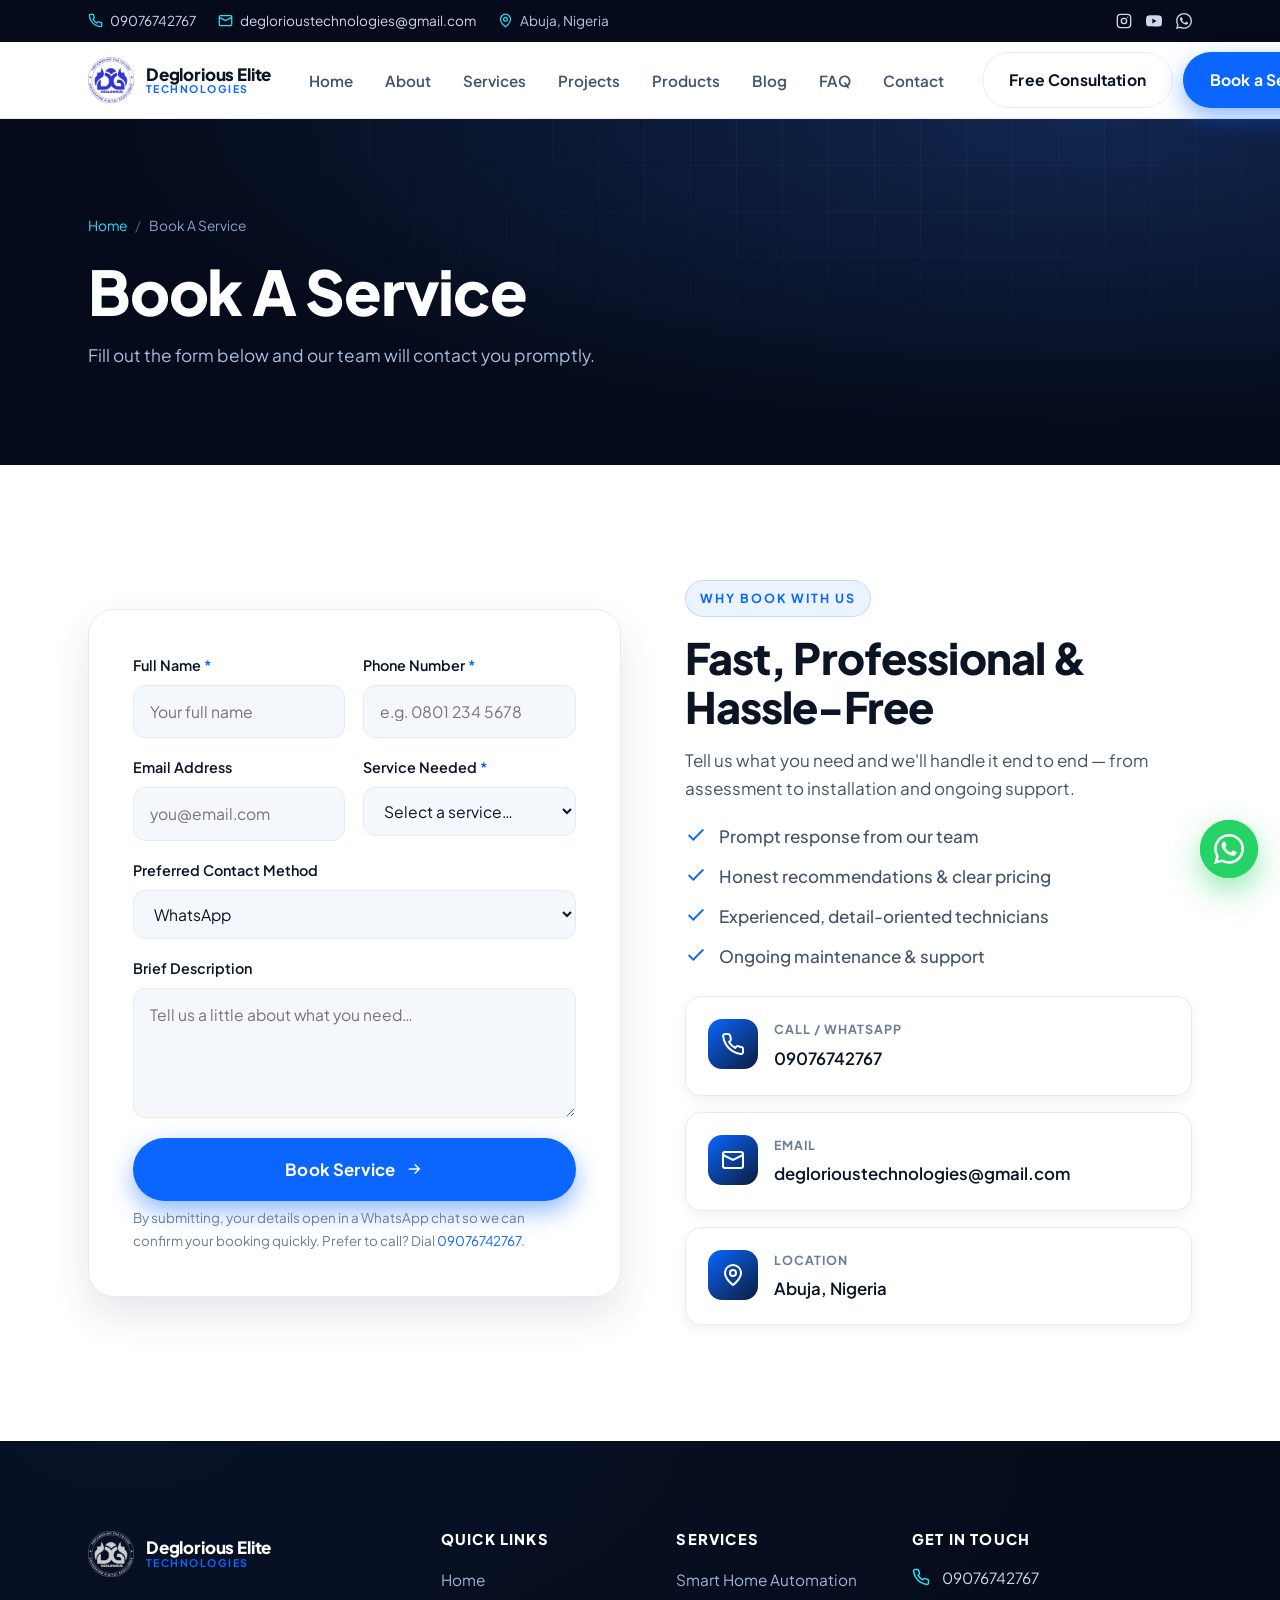
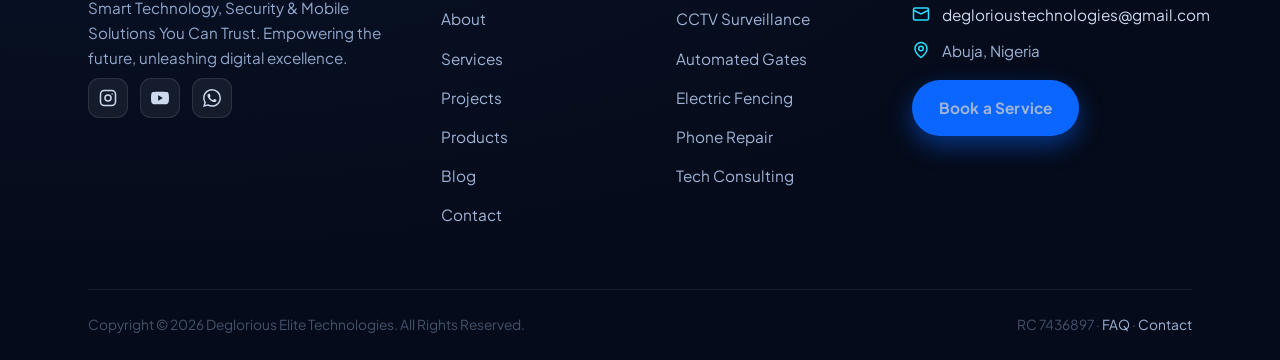
<file: book.html>
<!DOCTYPE html>
<html lang="en">
<head>
  <meta charset="UTF-8" />
  <meta name="viewport" content="width=device-width, initial-scale=1.0" />
  <title>Book A Service | Deglorious Elite Technologies</title>
  <meta name="description" content="Book a service with Deglorious Elite Technologies — CCTV, smart home, automated gates, electric fencing, phone repair and more. Fill the form and our team will contact you promptly." />
  <meta name="theme-color" content="#050b1a" />
  <link rel="canonical" href="https://degloriouselite.com/book.html" />
  <link rel="icon" href="assets/img/favicon.png" />
  <link rel="preconnect" href="https://fonts.googleapis.com" />
  <link rel="preconnect" href="https://fonts.gstatic.com" crossorigin />
  <link href="https://fonts.googleapis.com/css2?family=Plus+Jakarta+Sans:wght@400;500;600;700;800&display=swap" rel="stylesheet" />
  <link rel="stylesheet" href="assets/css/styles.css" />
</head>
<body>
  <div class="topbar">
    <div class="container">
      <div class="topbar__info">
        <span><svg viewBox="0 0 24 24" fill="none" stroke="currentColor" stroke-width="2"><path d="M22 16.92v3a2 2 0 0 1-2.18 2 19.79 19.79 0 0 1-8.63-3.07 19.5 19.5 0 0 1-6-6 19.79 19.79 0 0 1-3.07-8.67A2 2 0 0 1 4.11 2h3a2 2 0 0 1 2 1.72c.13.96.36 1.9.7 2.81a2 2 0 0 1-.45 2.11L8.09 9.91a16 16 0 0 0 6 6l1.27-1.27a2 2 0 0 1 2.11-.45c.91.34 1.85.57 2.81.7A2 2 0 0 1 22 16.92z"/></svg><a href="tel:+2349076742767">09076742767</a></span>
        <span><svg viewBox="0 0 24 24" fill="none" stroke="currentColor" stroke-width="2"><rect x="2" y="4" width="20" height="16" rx="2"/><path d="m22 7-10 5L2 7"/></svg><a href="mailto:deglorioustechnologies@gmail.com">deglorioustechnologies@gmail.com</a></span>
        <span><svg viewBox="0 0 24 24" fill="none" stroke="currentColor" stroke-width="2"><path d="M20 10c0 6-8 12-8 12s-8-6-8-12a8 8 0 0 1 16 0Z"/><circle cx="12" cy="10" r="3"/></svg>Abuja, Nigeria</span>
      </div>
      <div class="topbar__socials"><a href="https://www.instagram.com/degloriouselitetechnologies?igsh=emcwNXd5ZW5ocGRu" target="_blank" rel="noopener" aria-label="Instagram"><svg viewBox="0 0 24 24" fill="none" stroke="currentColor" stroke-width="2"><rect x="2" y="2" width="20" height="20" rx="5"/><circle cx="12" cy="12" r="4"/><circle cx="17.5" cy="6.5" r="1" fill="currentColor" stroke="none"/></svg></a><a href="https://youtube.com/@degloriouselitetechnologies?si=QJzxOoe9lRKG0bEy" target="_blank" rel="noopener" aria-label="YouTube"><svg viewBox="0 0 24 24" fill="currentColor"><path d="M23.5 6.2a3 3 0 0 0-2.11-2.12C19.5 3.55 12 3.55 12 3.55s-7.5 0-9.39.53A3 3 0 0 0 .5 6.2 31.2 31.2 0 0 0 0 12a31.2 31.2 0 0 0 .5 5.8 3 3 0 0 0 2.11 2.12C4.5 20.45 12 20.45 12 20.45s7.5 0 9.39-.53A3 3 0 0 0 23.5 17.8 31.2 31.2 0 0 0 24 12a31.2 31.2 0 0 0-.5-5.8zM9.55 15.57V8.43L15.82 12l-6.27 3.57z"/></svg></a><a href="https://wa.me/2349076742767" target="_blank" rel="noopener" aria-label="WhatsApp"><svg viewBox="0 0 24 24" fill="currentColor"><path d="M.06 24l1.69-6.16a11.87 11.87 0 0 1-1.59-5.95C.16 5.34 5.5 0 12.06 0a11.82 11.82 0 0 1 8.41 3.49 11.82 11.82 0 0 1 3.48 8.42c0 6.56-5.34 11.9-11.9 11.9a11.9 11.9 0 0 1-5.69-1.45L.06 24zM6.6 20.13c1.68.99 3.28 1.59 5.45 1.59 5.45 0 9.89-4.43 9.89-9.88a9.78 9.78 0 0 0-2.9-7A9.8 9.8 0 0 0 12.06 2c-5.46 0-9.9 4.43-9.9 9.88 0 2.27.66 3.97 1.77 5.74l-1 3.65 3.67-.96zm11.39-5.55c-.07-.12-.27-.2-.57-.35-.3-.15-1.76-.87-2.03-.97-.27-.1-.47-.15-.67.15-.2.3-.77.97-.94 1.17-.17.2-.35.22-.65.07-.3-.15-1.25-.46-2.38-1.47-.88-.78-1.47-1.75-1.64-2.05-.17-.3-.02-.46.13-.61.13-.13.3-.35.45-.52.15-.17.2-.3.3-.5.1-.2.05-.37-.02-.52-.07-.15-.67-1.6-.91-2.2-.24-.58-.49-.5-.67-.51l-.57-.01c-.2 0-.52.07-.79.37-.27.3-1.04 1.02-1.04 2.47 0 1.45 1.06 2.86 1.21 3.06.15.2 2.09 3.2 5.07 4.48.71.31 1.26.49 1.69.63.71.22 1.36.19 1.87.12.57-.09 1.76-.72 2.01-1.41.25-.7.25-1.29.17-1.41z"/></svg></a></div>
    </div>
  </div>

  <header class="site-header">
    <div class="container">
      <nav class="nav" aria-label="Primary">
        <a class="brand" href="index.html"><img class="brand__logo" src="assets/img/logo-badge.png" alt="Deglorious Elite Technologies logo" width="46" height="46" /><span class="brand__text"><span class="brand__name">Deglorious Elite</span><span class="brand__tag">Technologies</span></span></a>
        <ul class="nav__links">
          <li><a href="index.html">Home</a></li>
          <li><a href="about.html">About</a></li>
          <li><a href="services.html">Services</a></li>
          <li><a href="projects.html">Projects</a></li>
          <li><a href="products.html">Products</a></li>
          <li><a href="blog.html">Blog</a></li>
          <li><a href="faq.html">FAQ</a></li>
          <li><a href="contact.html">Contact</a></li>
        <li class="nav__only-mobile"><a href="book.html" class="btn btn--primary btn--block">Book a Service</a></li><li class="nav__only-mobile"><a href="contact.html" class="btn btn--ghost btn--block">Free Consultation</a></li></ul>
        <div class="nav__cta">
          <a href="contact.html" class="btn btn--ghost">Free Consultation</a>
          <a href="book.html" class="btn btn--primary">Book a Service</a>
          <button class="nav__toggle" aria-label="Open menu" aria-expanded="false"><span></span></button>
        </div>
      </nav>
    </div>
    <div class="nav__scrim"></div>
  </header>

  <section class="banner">
    <div class="container banner__inner">
      <div class="crumbs reveal"><a href="index.html">Home</a><span>/</span>Book A Service</div>
      <h1 class="reveal" data-d="1">Book A Service</h1>
      <p class="reveal" data-d="2">Fill out the form below and our team will contact you promptly.</p>
    </div>
  </section>

  <section class="section">
    <div class="container">
      <div class="split">
        <!-- Form -->
        <div class="reveal">
          <div class="form-wrap">
            <div class="form-success"><svg viewBox="0 0 24 24" fill="none" stroke="currentColor" stroke-width="2"><path d="M22 11.08V12a10 10 0 1 1-5.93-9.14"/><path d="M22 4 12 14.01l-3-3"/></svg> Thanks! Your booking is ready to send via WhatsApp — we'll confirm shortly.</div>
            <form data-form="book" novalidate>
              <div class="form-grid">
                <div class="field"><label for="name">Full Name <span class="req">*</span></label><input id="name" name="name" type="text" required placeholder="Your full name" /></div>
                <div class="field"><label for="phone">Phone Number <span class="req">*</span></label><input id="phone" name="phone" type="tel" required placeholder="e.g. 0801 234 5678" /></div>
                <div class="field"><label for="email">Email Address</label><input id="email" name="email" type="email" placeholder="you@email.com" /></div>
                <div class="field"><label for="service">Service Needed <span class="req">*</span></label>
                  <select id="service" name="service" required>
                    <option value="" disabled selected>Select a service…</option>
                    <option>Smart Home Automation</option>
                    <option>CCTV Installation &amp; Surveillance</option>
                    <option>Automated Gate Installation</option>
                    <option>Electric Fence Installation</option>
                    <option>Phone Repair &amp; Maintenance</option>
                    <option>Phone Refurbishing</option>
                    <option>Tech Support</option>
                    <option>Technology Consulting</option>
                    <option>Other</option>
                  </select>
                </div>
                <div class="field full"><label for="contact">Preferred Contact Method</label>
                  <select id="contact" name="contact">
                    <option>WhatsApp</option>
                    <option>Phone Call</option>
                    <option>Email</option>
                  </select>
                </div>
                <div class="field full"><label for="message">Brief Description</label><textarea id="message" name="message" placeholder="Tell us a little about what you need…"></textarea></div>
              </div>
              <button type="submit" class="btn btn--primary btn--lg btn--block" style="margin-top:20px">Book Service
                <svg viewBox="0 0 24 24" fill="none" stroke="currentColor" stroke-width="2"><path d="M5 12h14M13 6l6 6-6 6"/></svg>
              </button>
              <p class="form-note">By submitting, your details open in a WhatsApp chat so we can confirm your booking quickly. Prefer to call? Dial <a class="text-blue" href="tel:+2349076742767">09076742767</a>.</p>
            </form>
          </div>
        </div>

        <!-- Side info -->
        <div class="reveal" data-d="1">
          <span class="eyebrow">Why Book With Us</span>
          <h2 style="margin-top:16px">Fast, Professional &amp; Hassle-Free</h2>
          <p style="margin-top:14px">Tell us what you need and we'll handle it end to end — from assessment to installation and ongoing support.</p>
          <ul class="checklist" style="margin-top:20px">
            <li><svg viewBox="0 0 24 24" fill="none" stroke="currentColor" stroke-width="2"><path d="M20 6 9 17l-5-5"/></svg> Prompt response from our team</li>
            <li><svg viewBox="0 0 24 24" fill="none" stroke="currentColor" stroke-width="2"><path d="M20 6 9 17l-5-5"/></svg> Honest recommendations &amp; clear pricing</li>
            <li><svg viewBox="0 0 24 24" fill="none" stroke="currentColor" stroke-width="2"><path d="M20 6 9 17l-5-5"/></svg> Experienced, detail-oriented technicians</li>
            <li><svg viewBox="0 0 24 24" fill="none" stroke="currentColor" stroke-width="2"><path d="M20 6 9 17l-5-5"/></svg> Ongoing maintenance &amp; support</li>
          </ul>
          <div class="cinfo" style="margin-top:26px">
            <div class="cinfo__item"><span class="cinfo__ic"><svg viewBox="0 0 24 24" fill="none" stroke="currentColor" stroke-width="2"><path d="M22 16.92v3a2 2 0 0 1-2.18 2 19.79 19.79 0 0 1-8.63-3.07 19.5 19.5 0 0 1-6-6 19.79 19.79 0 0 1-3.07-8.67A2 2 0 0 1 4.11 2h3a2 2 0 0 1 2 1.72c.13.96.36 1.9.7 2.81a2 2 0 0 1-.45 2.11L8.09 9.91a16 16 0 0 0 6 6l1.27-1.27a2 2 0 0 1 2.11-.45c.91.34 1.85.57 2.81.7A2 2 0 0 1 22 16.92z"/></svg></span><div><b>Call / WhatsApp</b><a href="tel:+2349076742767">09076742767</a></div></div>
            <div class="cinfo__item"><span class="cinfo__ic"><svg viewBox="0 0 24 24" fill="none" stroke="currentColor" stroke-width="2"><rect x="2" y="4" width="20" height="16" rx="2"/><path d="m22 7-10 5L2 7"/></svg></span><div><b>Email</b><a href="mailto:deglorioustechnologies@gmail.com">deglorioustechnologies@gmail.com</a></div></div>
            <div class="cinfo__item"><span class="cinfo__ic"><svg viewBox="0 0 24 24" fill="none" stroke="currentColor" stroke-width="2"><path d="M20 10c0 6-8 12-8 12s-8-6-8-12a8 8 0 0 1 16 0Z"/><circle cx="12" cy="10" r="3"/></svg></span><div><b>Location</b><p>Abuja, Nigeria</p></div></div>
          </div>
        </div>
      </div>
    </div>
  </section>

  <footer class="site-footer">
    <div class="container">
      <div class="footer-grid">
        <div class="footer-brand">
          <a class="brand" href="index.html"><img class="brand__logo" src="assets/img/logo-badge-white.png" alt="Deglorious Elite Technologies logo" width="44" height="44" /><span class="brand__text"><span class="brand__name">Deglorious Elite</span><span class="brand__tag">Technologies</span></span></a>
          <p>Smart Technology, Security &amp; Mobile Solutions You Can Trust. Empowering the future, unleashing digital excellence.</p>
          <div class="foot-social"><a href="https://www.instagram.com/degloriouselitetechnologies?igsh=emcwNXd5ZW5ocGRu" target="_blank" rel="noopener" aria-label="Instagram"><svg viewBox="0 0 24 24" fill="none" stroke="currentColor" stroke-width="2"><rect x="2" y="2" width="20" height="20" rx="5"/><circle cx="12" cy="12" r="4"/><circle cx="17.5" cy="6.5" r="1" fill="currentColor" stroke="none"/></svg></a><a href="https://youtube.com/@degloriouselitetechnologies?si=QJzxOoe9lRKG0bEy" target="_blank" rel="noopener" aria-label="YouTube"><svg viewBox="0 0 24 24" fill="currentColor"><path d="M23.5 6.2a3 3 0 0 0-2.11-2.12C19.5 3.55 12 3.55 12 3.55s-7.5 0-9.39.53A3 3 0 0 0 .5 6.2 31.2 31.2 0 0 0 0 12a31.2 31.2 0 0 0 .5 5.8 3 3 0 0 0 2.11 2.12C4.5 20.45 12 20.45 12 20.45s7.5 0 9.39-.53A3 3 0 0 0 23.5 17.8 31.2 31.2 0 0 0 24 12a31.2 31.2 0 0 0-.5-5.8zM9.55 15.57V8.43L15.82 12l-6.27 3.57z"/></svg></a><a href="https://wa.me/2349076742767" target="_blank" rel="noopener" aria-label="WhatsApp"><svg viewBox="0 0 24 24" fill="currentColor"><path d="M.06 24l1.69-6.16a11.87 11.87 0 0 1-1.59-5.95C.16 5.34 5.5 0 12.06 0a11.82 11.82 0 0 1 8.41 3.49 11.82 11.82 0 0 1 3.48 8.42c0 6.56-5.34 11.9-11.9 11.9a11.9 11.9 0 0 1-5.69-1.45L.06 24zM6.6 20.13c1.68.99 3.28 1.59 5.45 1.59 5.45 0 9.89-4.43 9.89-9.88a9.78 9.78 0 0 0-2.9-7A9.8 9.8 0 0 0 12.06 2c-5.46 0-9.9 4.43-9.9 9.88 0 2.27.66 3.97 1.77 5.74l-1 3.65 3.67-.96zm11.39-5.55c-.07-.12-.27-.2-.57-.35-.3-.15-1.76-.87-2.03-.97-.27-.1-.47-.15-.67.15-.2.3-.77.97-.94 1.17-.17.2-.35.22-.65.07-.3-.15-1.25-.46-2.38-1.47-.88-.78-1.47-1.75-1.64-2.05-.17-.3-.02-.46.13-.61.13-.13.3-.35.45-.52.15-.17.2-.3.3-.5.1-.2.05-.37-.02-.52-.07-.15-.67-1.6-.91-2.2-.24-.58-.49-.5-.67-.51l-.57-.01c-.2 0-.52.07-.79.37-.27.3-1.04 1.02-1.04 2.47 0 1.45 1.06 2.86 1.21 3.06.15.2 2.09 3.2 5.07 4.48.71.31 1.26.49 1.69.63.71.22 1.36.19 1.87.12.57-.09 1.76-.72 2.01-1.41.25-.7.25-1.29.17-1.41z"/></svg></a></div>
        </div>
        <div class="footer-col"><h4>Quick Links</h4><ul><li><a href="index.html">Home</a></li><li><a href="about.html">About</a></li><li><a href="services.html">Services</a></li><li><a href="projects.html">Projects</a></li><li><a href="products.html">Products</a></li><li><a href="blog.html">Blog</a></li><li><a href="contact.html">Contact</a></li></ul></div>
        <div class="footer-col"><h4>Services</h4><ul><li><a href="services.html#smart">Smart Home Automation</a></li><li><a href="services.html#smart">CCTV Surveillance</a></li><li><a href="services.html#smart">Automated Gates</a></li><li><a href="services.html#smart">Electric Fencing</a></li><li><a href="services.html#mobile">Phone Repair</a></li><li><a href="services.html#consulting">Tech Consulting</a></li></ul></div>
        <div class="footer-col">
          <h4>Get In Touch</h4>
          <ul class="footer-contact">
            <li><svg viewBox="0 0 24 24" fill="none" stroke="currentColor" stroke-width="2"><path d="M22 16.92v3a2 2 0 0 1-2.18 2 19.79 19.79 0 0 1-8.63-3.07 19.5 19.5 0 0 1-6-6 19.79 19.79 0 0 1-3.07-8.67A2 2 0 0 1 4.11 2h3a2 2 0 0 1 2 1.72c.13.96.36 1.9.7 2.81a2 2 0 0 1-.45 2.11L8.09 9.91a16 16 0 0 0 6 6l1.27-1.27a2 2 0 0 1 2.11-.45c.91.34 1.85.57 2.81.7A2 2 0 0 1 22 16.92z"/></svg><a href="tel:+2349076742767">09076742767</a></li>
            <li><svg viewBox="0 0 24 24" fill="none" stroke="currentColor" stroke-width="2"><rect x="2" y="4" width="20" height="16" rx="2"/><path d="m22 7-10 5L2 7"/></svg><a href="mailto:deglorioustechnologies@gmail.com">deglorioustechnologies@gmail.com</a></li>
            <li><svg viewBox="0 0 24 24" fill="none" stroke="currentColor" stroke-width="2"><path d="M20 10c0 6-8 12-8 12s-8-6-8-12a8 8 0 0 1 16 0Z"/><circle cx="12" cy="10" r="3"/></svg>Abuja, Nigeria</li>
          </ul>
          <a href="book.html" class="btn btn--primary" style="margin-top:6px">Book a Service</a>
        </div>
      </div>
      <div class="footer-bottom">
        <p>Copyright © <span id="year">2026</span> Deglorious Elite Technologies. All Rights Reserved.</p>
        <p>RC 7436897 · <a href="faq.html">FAQ</a> · <a href="contact.html">Contact</a></p>
      </div>
    </div>
  </footer>

  <a class="wa-float" href="https://wa.me/2349076742767?text=Hello%20Deglorious%20Elite%20Technologies%2C%20I%27d%20like%20to%20make%20an%20enquiry." target="_blank" rel="noopener" aria-label="Chat on WhatsApp"><svg viewBox="0 0 24 24" fill="currentColor"><path d="M.06 24l1.69-6.16a11.87 11.87 0 0 1-1.59-5.95C.16 5.34 5.5 0 12.06 0a11.82 11.82 0 0 1 8.41 3.49 11.82 11.82 0 0 1 3.48 8.42c0 6.56-5.34 11.9-11.9 11.9a11.9 11.9 0 0 1-5.69-1.45L.06 24zM6.6 20.13c1.68.99 3.28 1.59 5.45 1.59 5.45 0 9.89-4.43 9.89-9.88a9.78 9.78 0 0 0-2.9-7A9.8 9.8 0 0 0 12.06 2c-5.46 0-9.9 4.43-9.9 9.88 0 2.27.66 3.97 1.77 5.74l-1 3.65 3.67-.96zm11.39-5.55c-.07-.12-.27-.2-.57-.35-.3-.15-1.76-.87-2.03-.97-.27-.1-.47-.15-.67.15-.2.3-.77.97-.94 1.17-.17.2-.35.22-.65.07-.3-.15-1.25-.46-2.38-1.47-.88-.78-1.47-1.75-1.64-2.05-.17-.3-.02-.46.13-.61.13-.13.3-.35.45-.52.15-.17.2-.3.3-.5.1-.2.05-.37-.02-.52-.07-.15-.67-1.6-.91-2.2-.24-.58-.49-.5-.67-.51l-.57-.01c-.2 0-.52.07-.79.37-.27.3-1.04 1.02-1.04 2.47 0 1.45 1.06 2.86 1.21 3.06.15.2 2.09 3.2 5.07 4.48.71.31 1.26.49 1.69.63.71.22 1.36.19 1.87.12.57-.09 1.76-.72 2.01-1.41.25-.7.25-1.29.17-1.41z"/></svg></a>
  <button class="to-top" aria-label="Back to top" onclick="window.scrollTo({top:0,behavior:'smooth'})"><svg viewBox="0 0 24 24" fill="none" stroke="currentColor" stroke-width="2"><path d="m18 15-6-6-6 6"/></svg></button>
  <script src="assets/js/main.js"></script>
</body>
</html>
</file>
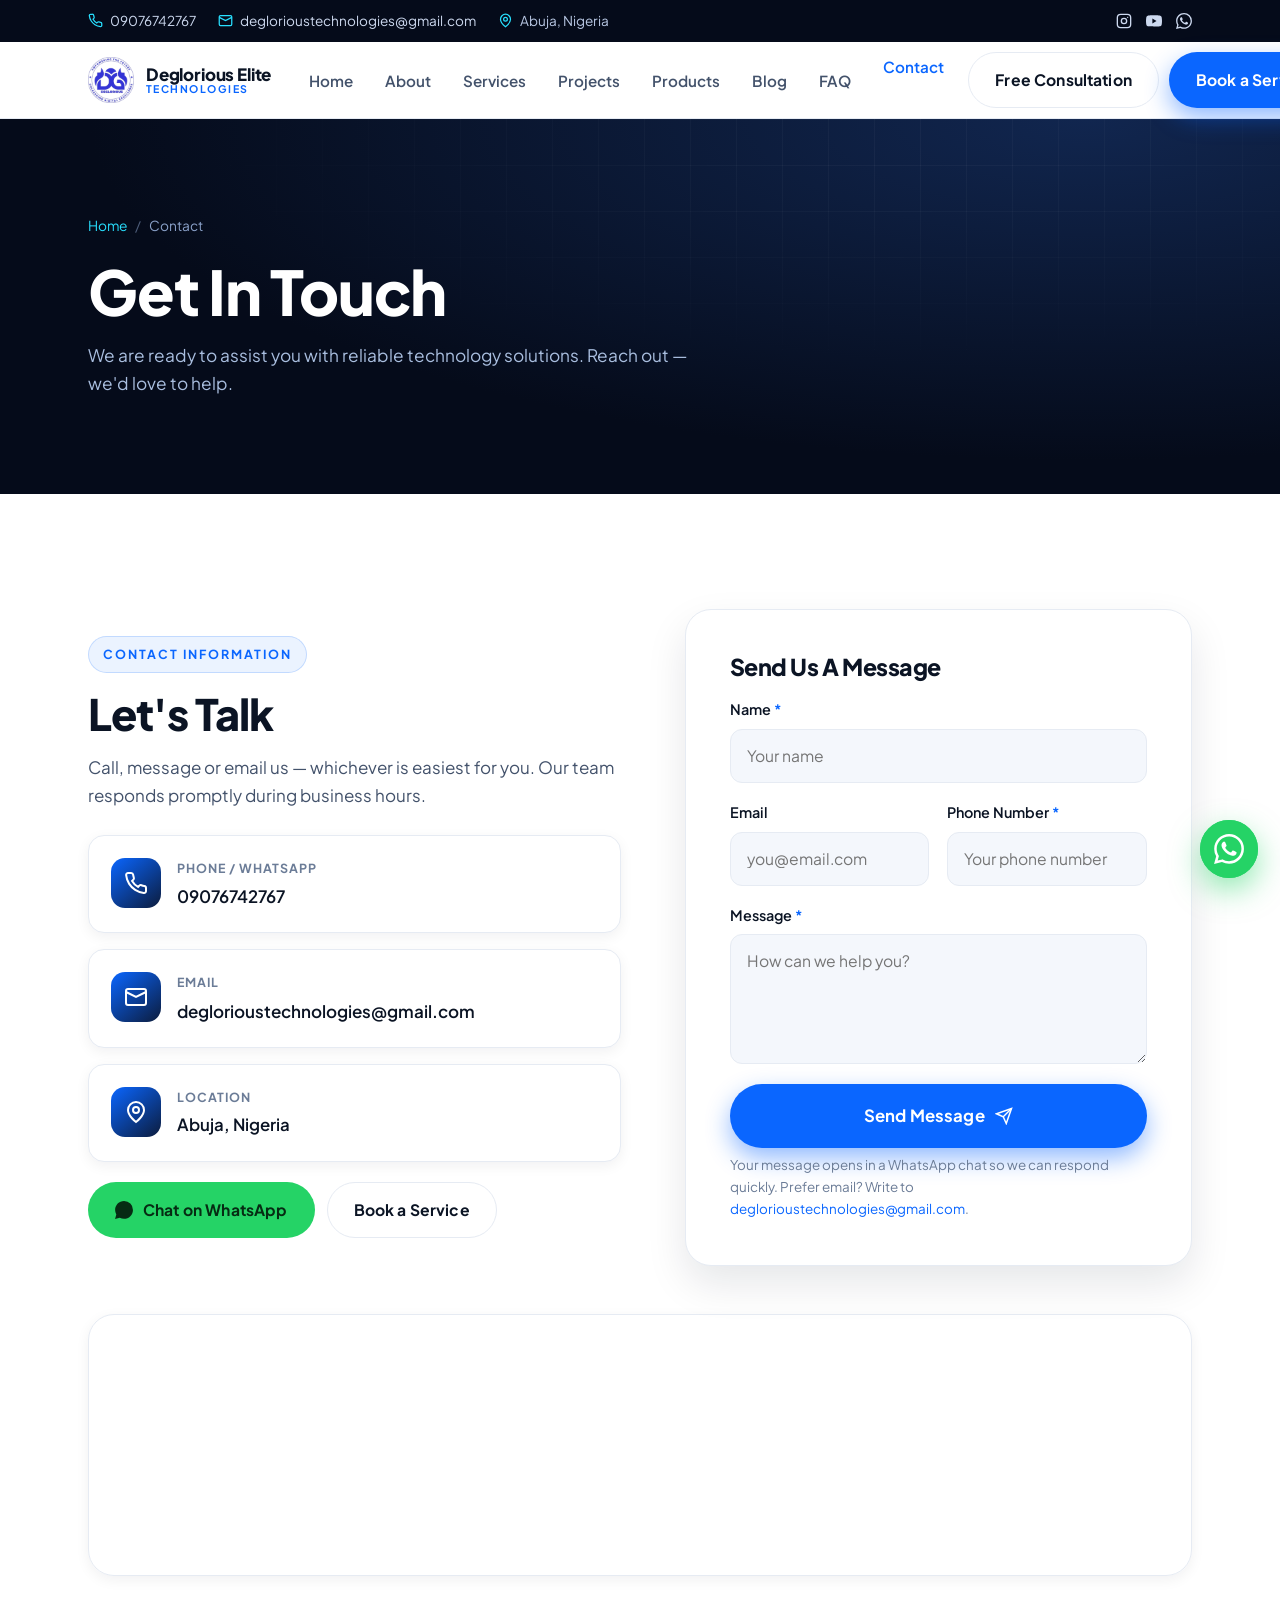
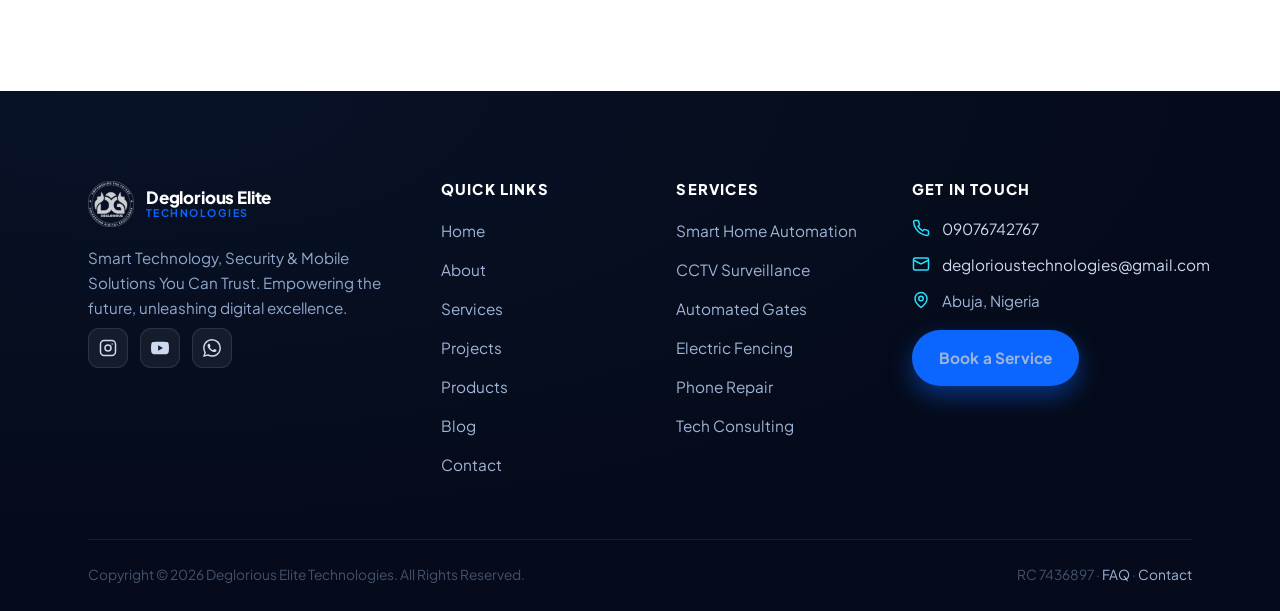
<file: contact.html>
<!DOCTYPE html>
<html lang="en">
<head>
  <meta charset="UTF-8" />
  <meta name="viewport" content="width=device-width, initial-scale=1.0" />
  <title>Contact Us | Deglorious Elite Technologies</title>
  <meta name="description" content="Get in touch with Deglorious Elite Technologies. Call or WhatsApp 09076742767, email deglorioustechnologies@gmail.com, or send us a message. Based in Abuja, Nigeria." />
  <meta name="theme-color" content="#050b1a" />
  <link rel="canonical" href="https://degloriouselite.com/contact.html" />
  <link rel="icon" href="assets/img/favicon.png" />
  <link rel="preconnect" href="https://fonts.googleapis.com" />
  <link rel="preconnect" href="https://fonts.gstatic.com" crossorigin />
  <link href="https://fonts.googleapis.com/css2?family=Plus+Jakarta+Sans:wght@400;500;600;700;800&display=swap" rel="stylesheet" />
  <link rel="stylesheet" href="assets/css/styles.css" />
</head>
<body>
  <div class="topbar">
    <div class="container">
      <div class="topbar__info">
        <span><svg viewBox="0 0 24 24" fill="none" stroke="currentColor" stroke-width="2"><path d="M22 16.92v3a2 2 0 0 1-2.18 2 19.79 19.79 0 0 1-8.63-3.07 19.5 19.5 0 0 1-6-6 19.79 19.79 0 0 1-3.07-8.67A2 2 0 0 1 4.11 2h3a2 2 0 0 1 2 1.72c.13.96.36 1.9.7 2.81a2 2 0 0 1-.45 2.11L8.09 9.91a16 16 0 0 0 6 6l1.27-1.27a2 2 0 0 1 2.11-.45c.91.34 1.85.57 2.81.7A2 2 0 0 1 22 16.92z"/></svg><a href="tel:+2349076742767">09076742767</a></span>
        <span><svg viewBox="0 0 24 24" fill="none" stroke="currentColor" stroke-width="2"><rect x="2" y="4" width="20" height="16" rx="2"/><path d="m22 7-10 5L2 7"/></svg><a href="mailto:deglorioustechnologies@gmail.com">deglorioustechnologies@gmail.com</a></span>
        <span><svg viewBox="0 0 24 24" fill="none" stroke="currentColor" stroke-width="2"><path d="M20 10c0 6-8 12-8 12s-8-6-8-12a8 8 0 0 1 16 0Z"/><circle cx="12" cy="10" r="3"/></svg>Abuja, Nigeria</span>
      </div>
      <div class="topbar__socials"><a href="https://www.instagram.com/degloriouselitetechnologies?igsh=emcwNXd5ZW5ocGRu" target="_blank" rel="noopener" aria-label="Instagram"><svg viewBox="0 0 24 24" fill="none" stroke="currentColor" stroke-width="2"><rect x="2" y="2" width="20" height="20" rx="5"/><circle cx="12" cy="12" r="4"/><circle cx="17.5" cy="6.5" r="1" fill="currentColor" stroke="none"/></svg></a><a href="https://youtube.com/@degloriouselitetechnologies?si=QJzxOoe9lRKG0bEy" target="_blank" rel="noopener" aria-label="YouTube"><svg viewBox="0 0 24 24" fill="currentColor"><path d="M23.5 6.2a3 3 0 0 0-2.11-2.12C19.5 3.55 12 3.55 12 3.55s-7.5 0-9.39.53A3 3 0 0 0 .5 6.2 31.2 31.2 0 0 0 0 12a31.2 31.2 0 0 0 .5 5.8 3 3 0 0 0 2.11 2.12C4.5 20.45 12 20.45 12 20.45s7.5 0 9.39-.53A3 3 0 0 0 23.5 17.8 31.2 31.2 0 0 0 24 12a31.2 31.2 0 0 0-.5-5.8zM9.55 15.57V8.43L15.82 12l-6.27 3.57z"/></svg></a><a href="https://wa.me/2349076742767" target="_blank" rel="noopener" aria-label="WhatsApp"><svg viewBox="0 0 24 24" fill="currentColor"><path d="M.06 24l1.69-6.16a11.87 11.87 0 0 1-1.59-5.95C.16 5.34 5.5 0 12.06 0a11.82 11.82 0 0 1 8.41 3.49 11.82 11.82 0 0 1 3.48 8.42c0 6.56-5.34 11.9-11.9 11.9a11.9 11.9 0 0 1-5.69-1.45L.06 24zM6.6 20.13c1.68.99 3.28 1.59 5.45 1.59 5.45 0 9.89-4.43 9.89-9.88a9.78 9.78 0 0 0-2.9-7A9.8 9.8 0 0 0 12.06 2c-5.46 0-9.9 4.43-9.9 9.88 0 2.27.66 3.97 1.77 5.74l-1 3.65 3.67-.96zm11.39-5.55c-.07-.12-.27-.2-.57-.35-.3-.15-1.76-.87-2.03-.97-.27-.1-.47-.15-.67.15-.2.3-.77.97-.94 1.17-.17.2-.35.22-.65.07-.3-.15-1.25-.46-2.38-1.47-.88-.78-1.47-1.75-1.64-2.05-.17-.3-.02-.46.13-.61.13-.13.3-.35.45-.52.15-.17.2-.3.3-.5.1-.2.05-.37-.02-.52-.07-.15-.67-1.6-.91-2.2-.24-.58-.49-.5-.67-.51l-.57-.01c-.2 0-.52.07-.79.37-.27.3-1.04 1.02-1.04 2.47 0 1.45 1.06 2.86 1.21 3.06.15.2 2.09 3.2 5.07 4.48.71.31 1.26.49 1.69.63.71.22 1.36.19 1.87.12.57-.09 1.76-.72 2.01-1.41.25-.7.25-1.29.17-1.41z"/></svg></a></div>
    </div>
  </div>

  <header class="site-header">
    <div class="container">
      <nav class="nav" aria-label="Primary">
        <a class="brand" href="index.html"><img class="brand__logo" src="assets/img/logo-badge.png" alt="Deglorious Elite Technologies logo" width="46" height="46" /><span class="brand__text"><span class="brand__name">Deglorious Elite</span><span class="brand__tag">Technologies</span></span></a>
        <ul class="nav__links">
          <li><a href="index.html">Home</a></li>
          <li><a href="about.html">About</a></li>
          <li><a href="services.html">Services</a></li>
          <li><a href="projects.html">Projects</a></li>
          <li><a href="products.html">Products</a></li>
          <li><a href="blog.html">Blog</a></li>
          <li><a href="faq.html">FAQ</a></li>
          <li><a href="contact.html">Contact</a></li>
        <li class="nav__only-mobile"><a href="book.html" class="btn btn--primary btn--block">Book a Service</a></li><li class="nav__only-mobile"><a href="contact.html" class="btn btn--ghost btn--block">Free Consultation</a></li></ul>
        <div class="nav__cta">
          <a href="contact.html" class="btn btn--ghost">Free Consultation</a>
          <a href="book.html" class="btn btn--primary">Book a Service</a>
          <button class="nav__toggle" aria-label="Open menu" aria-expanded="false"><span></span></button>
        </div>
      </nav>
    </div>
    <div class="nav__scrim"></div>
  </header>

  <section class="banner">
    <div class="container banner__inner">
      <div class="crumbs reveal"><a href="index.html">Home</a><span>/</span>Contact</div>
      <h1 class="reveal" data-d="1">Get In Touch</h1>
      <p class="reveal" data-d="2">We are ready to assist you with reliable technology solutions. Reach out — we'd love to help.</p>
    </div>
  </section>

  <section class="section">
    <div class="container">
      <div class="split">
        <!-- Contact info -->
        <div class="reveal">
          <span class="eyebrow">Contact Information</span>
          <h2 style="margin-top:16px">Let's Talk</h2>
          <p style="margin-top:14px">Call, message or email us — whichever is easiest for you. Our team responds promptly during business hours.</p>
          <div class="cinfo" style="margin-top:26px">
            <a class="cinfo__item" href="tel:+2349076742767"><span class="cinfo__ic"><svg viewBox="0 0 24 24" fill="none" stroke="currentColor" stroke-width="2"><path d="M22 16.92v3a2 2 0 0 1-2.18 2 19.79 19.79 0 0 1-8.63-3.07 19.5 19.5 0 0 1-6-6 19.79 19.79 0 0 1-3.07-8.67A2 2 0 0 1 4.11 2h3a2 2 0 0 1 2 1.72c.13.96.36 1.9.7 2.81a2 2 0 0 1-.45 2.11L8.09 9.91a16 16 0 0 0 6 6l1.27-1.27a2 2 0 0 1 2.11-.45c.91.34 1.85.57 2.81.7A2 2 0 0 1 22 16.92z"/></svg></span><div><b>Phone / WhatsApp</b><span style="display:block;color:var(--ink);font-weight:600">09076742767</span></div></a>
            <a class="cinfo__item" href="mailto:deglorioustechnologies@gmail.com"><span class="cinfo__ic"><svg viewBox="0 0 24 24" fill="none" stroke="currentColor" stroke-width="2"><rect x="2" y="4" width="20" height="16" rx="2"/><path d="m22 7-10 5L2 7"/></svg></span><div><b>Email</b><span style="display:block;color:var(--ink);font-weight:600;word-break:break-all">deglorioustechnologies@gmail.com</span></div></a>
            <div class="cinfo__item"><span class="cinfo__ic"><svg viewBox="0 0 24 24" fill="none" stroke="currentColor" stroke-width="2"><path d="M20 10c0 6-8 12-8 12s-8-6-8-12a8 8 0 0 1 16 0Z"/><circle cx="12" cy="10" r="3"/></svg></span><div><b>Location</b><p>Abuja, Nigeria</p></div></div>
          </div>
          <div style="margin-top:20px;display:flex;gap:12px;flex-wrap:wrap">
            <a href="https://wa.me/2349076742767" target="_blank" rel="noopener" class="btn btn--wa"><svg viewBox="0 0 24 24" fill="currentColor"><path d="M.06 24l1.69-6.16a11.87 11.87 0 0 1-1.59-5.95C.16 5.34 5.5 0 12.06 0a11.82 11.82 0 0 1 8.41 3.49 11.82 11.82 0 0 1 3.48 8.42c0 6.56-5.34 11.9-11.9 11.9a11.9 11.9 0 0 1-5.69-1.45L.06 24z"/></svg>Chat on WhatsApp</a>
            <a href="book.html" class="btn btn--ghost">Book a Service</a>
          </div>
        </div>

        <!-- Form -->
        <div class="reveal" data-d="1">
          <div class="form-wrap">
            <h3 style="margin-bottom:18px">Send Us A Message</h3>
            <div class="form-success"><svg viewBox="0 0 24 24" fill="none" stroke="currentColor" stroke-width="2"><path d="M22 11.08V12a10 10 0 1 1-5.93-9.14"/><path d="M22 4 12 14.01l-3-3"/></svg> Thanks! Your message is ready to send via WhatsApp — we'll reply soon.</div>
            <form data-form="contact" novalidate>
              <div class="form-grid">
                <div class="field full"><label for="cname">Name <span class="req">*</span></label><input id="cname" name="name" type="text" required placeholder="Your name" /></div>
                <div class="field"><label for="cemail">Email</label><input id="cemail" name="email" type="email" placeholder="you@email.com" /></div>
                <div class="field"><label for="cphone">Phone Number <span class="req">*</span></label><input id="cphone" name="phone" type="tel" required placeholder="Your phone number" /></div>
                <div class="field full"><label for="cmessage">Message <span class="req">*</span></label><textarea id="cmessage" name="message" required placeholder="How can we help you?"></textarea></div>
              </div>
              <button type="submit" class="btn btn--primary btn--lg btn--block" style="margin-top:20px">Send Message
                <svg viewBox="0 0 24 24" fill="none" stroke="currentColor" stroke-width="2"><path d="m22 2-7 20-4-9-9-4Z"/><path d="M22 2 11 13"/></svg>
              </button>
              <p class="form-note">Your message opens in a WhatsApp chat so we can respond quickly. Prefer email? Write to <a class="text-blue" href="mailto:deglorioustechnologies@gmail.com">deglorioustechnologies@gmail.com</a>.</p>
            </form>
          </div>
        </div>
      </div>

      <!-- Map -->
      <div class="map-embed reveal" style="margin-top:48px">
        <iframe title="Deglorious Elite Technologies — Abuja, Nigeria" loading="lazy" referrerpolicy="no-referrer-when-downgrade" src="https://www.google.com/maps?q=Abuja,Nigeria&output=embed"></iframe>
      </div>
    </div>
  </section>

  <footer class="site-footer">
    <div class="container">
      <div class="footer-grid">
        <div class="footer-brand">
          <a class="brand" href="index.html"><img class="brand__logo" src="assets/img/logo-badge-white.png" alt="Deglorious Elite Technologies logo" width="44" height="44" /><span class="brand__text"><span class="brand__name">Deglorious Elite</span><span class="brand__tag">Technologies</span></span></a>
          <p>Smart Technology, Security &amp; Mobile Solutions You Can Trust. Empowering the future, unleashing digital excellence.</p>
          <div class="foot-social"><a href="https://www.instagram.com/degloriouselitetechnologies?igsh=emcwNXd5ZW5ocGRu" target="_blank" rel="noopener" aria-label="Instagram"><svg viewBox="0 0 24 24" fill="none" stroke="currentColor" stroke-width="2"><rect x="2" y="2" width="20" height="20" rx="5"/><circle cx="12" cy="12" r="4"/><circle cx="17.5" cy="6.5" r="1" fill="currentColor" stroke="none"/></svg></a><a href="https://youtube.com/@degloriouselitetechnologies?si=QJzxOoe9lRKG0bEy" target="_blank" rel="noopener" aria-label="YouTube"><svg viewBox="0 0 24 24" fill="currentColor"><path d="M23.5 6.2a3 3 0 0 0-2.11-2.12C19.5 3.55 12 3.55 12 3.55s-7.5 0-9.39.53A3 3 0 0 0 .5 6.2 31.2 31.2 0 0 0 0 12a31.2 31.2 0 0 0 .5 5.8 3 3 0 0 0 2.11 2.12C4.5 20.45 12 20.45 12 20.45s7.5 0 9.39-.53A3 3 0 0 0 23.5 17.8 31.2 31.2 0 0 0 24 12a31.2 31.2 0 0 0-.5-5.8zM9.55 15.57V8.43L15.82 12l-6.27 3.57z"/></svg></a><a href="https://wa.me/2349076742767" target="_blank" rel="noopener" aria-label="WhatsApp"><svg viewBox="0 0 24 24" fill="currentColor"><path d="M.06 24l1.69-6.16a11.87 11.87 0 0 1-1.59-5.95C.16 5.34 5.5 0 12.06 0a11.82 11.82 0 0 1 8.41 3.49 11.82 11.82 0 0 1 3.48 8.42c0 6.56-5.34 11.9-11.9 11.9a11.9 11.9 0 0 1-5.69-1.45L.06 24zM6.6 20.13c1.68.99 3.28 1.59 5.45 1.59 5.45 0 9.89-4.43 9.89-9.88a9.78 9.78 0 0 0-2.9-7A9.8 9.8 0 0 0 12.06 2c-5.46 0-9.9 4.43-9.9 9.88 0 2.27.66 3.97 1.77 5.74l-1 3.65 3.67-.96zm11.39-5.55c-.07-.12-.27-.2-.57-.35-.3-.15-1.76-.87-2.03-.97-.27-.1-.47-.15-.67.15-.2.3-.77.97-.94 1.17-.17.2-.35.22-.65.07-.3-.15-1.25-.46-2.38-1.47-.88-.78-1.47-1.75-1.64-2.05-.17-.3-.02-.46.13-.61.13-.13.3-.35.45-.52.15-.17.2-.3.3-.5.1-.2.05-.37-.02-.52-.07-.15-.67-1.6-.91-2.2-.24-.58-.49-.5-.67-.51l-.57-.01c-.2 0-.52.07-.79.37-.27.3-1.04 1.02-1.04 2.47 0 1.45 1.06 2.86 1.21 3.06.15.2 2.09 3.2 5.07 4.48.71.31 1.26.49 1.69.63.71.22 1.36.19 1.87.12.57-.09 1.76-.72 2.01-1.41.25-.7.25-1.29.17-1.41z"/></svg></a></div>
        </div>
        <div class="footer-col"><h4>Quick Links</h4><ul><li><a href="index.html">Home</a></li><li><a href="about.html">About</a></li><li><a href="services.html">Services</a></li><li><a href="projects.html">Projects</a></li><li><a href="products.html">Products</a></li><li><a href="blog.html">Blog</a></li><li><a href="contact.html">Contact</a></li></ul></div>
        <div class="footer-col"><h4>Services</h4><ul><li><a href="services.html#smart">Smart Home Automation</a></li><li><a href="services.html#smart">CCTV Surveillance</a></li><li><a href="services.html#smart">Automated Gates</a></li><li><a href="services.html#smart">Electric Fencing</a></li><li><a href="services.html#mobile">Phone Repair</a></li><li><a href="services.html#consulting">Tech Consulting</a></li></ul></div>
        <div class="footer-col">
          <h4>Get In Touch</h4>
          <ul class="footer-contact">
            <li><svg viewBox="0 0 24 24" fill="none" stroke="currentColor" stroke-width="2"><path d="M22 16.92v3a2 2 0 0 1-2.18 2 19.79 19.79 0 0 1-8.63-3.07 19.5 19.5 0 0 1-6-6 19.79 19.79 0 0 1-3.07-8.67A2 2 0 0 1 4.11 2h3a2 2 0 0 1 2 1.72c.13.96.36 1.9.7 2.81a2 2 0 0 1-.45 2.11L8.09 9.91a16 16 0 0 0 6 6l1.27-1.27a2 2 0 0 1 2.11-.45c.91.34 1.85.57 2.81.7A2 2 0 0 1 22 16.92z"/></svg><a href="tel:+2349076742767">09076742767</a></li>
            <li><svg viewBox="0 0 24 24" fill="none" stroke="currentColor" stroke-width="2"><rect x="2" y="4" width="20" height="16" rx="2"/><path d="m22 7-10 5L2 7"/></svg><a href="mailto:deglorioustechnologies@gmail.com">deglorioustechnologies@gmail.com</a></li>
            <li><svg viewBox="0 0 24 24" fill="none" stroke="currentColor" stroke-width="2"><path d="M20 10c0 6-8 12-8 12s-8-6-8-12a8 8 0 0 1 16 0Z"/><circle cx="12" cy="10" r="3"/></svg>Abuja, Nigeria</li>
          </ul>
          <a href="book.html" class="btn btn--primary" style="margin-top:6px">Book a Service</a>
        </div>
      </div>
      <div class="footer-bottom">
        <p>Copyright © <span id="year">2026</span> Deglorious Elite Technologies. All Rights Reserved.</p>
        <p>RC 7436897 · <a href="faq.html">FAQ</a> · <a href="contact.html">Contact</a></p>
      </div>
    </div>
  </footer>

  <a class="wa-float" href="https://wa.me/2349076742767?text=Hello%20Deglorious%20Elite%20Technologies%2C%20I%27d%20like%20to%20make%20an%20enquiry." target="_blank" rel="noopener" aria-label="Chat on WhatsApp"><svg viewBox="0 0 24 24" fill="currentColor"><path d="M.06 24l1.69-6.16a11.87 11.87 0 0 1-1.59-5.95C.16 5.34 5.5 0 12.06 0a11.82 11.82 0 0 1 8.41 3.49 11.82 11.82 0 0 1 3.48 8.42c0 6.56-5.34 11.9-11.9 11.9a11.9 11.9 0 0 1-5.69-1.45L.06 24zM6.6 20.13c1.68.99 3.28 1.59 5.45 1.59 5.45 0 9.89-4.43 9.89-9.88a9.78 9.78 0 0 0-2.9-7A9.8 9.8 0 0 0 12.06 2c-5.46 0-9.9 4.43-9.9 9.88 0 2.27.66 3.97 1.77 5.74l-1 3.65 3.67-.96zm11.39-5.55c-.07-.12-.27-.2-.57-.35-.3-.15-1.76-.87-2.03-.97-.27-.1-.47-.15-.67.15-.2.3-.77.97-.94 1.17-.17.2-.35.22-.65.07-.3-.15-1.25-.46-2.38-1.47-.88-.78-1.47-1.75-1.64-2.05-.17-.3-.02-.46.13-.61.13-.13.3-.35.45-.52.15-.17.2-.3.3-.5.1-.2.05-.37-.02-.52-.07-.15-.67-1.6-.91-2.2-.24-.58-.49-.5-.67-.51l-.57-.01c-.2 0-.52.07-.79.37-.27.3-1.04 1.02-1.04 2.47 0 1.45 1.06 2.86 1.21 3.06.15.2 2.09 3.2 5.07 4.48.71.31 1.26.49 1.69.63.71.22 1.36.19 1.87.12.57-.09 1.76-.72 2.01-1.41.25-.7.25-1.29.17-1.41z"/></svg></a>
  <button class="to-top" aria-label="Back to top" onclick="window.scrollTo({top:0,behavior:'smooth'})"><svg viewBox="0 0 24 24" fill="none" stroke="currentColor" stroke-width="2"><path d="m18 15-6-6-6 6"/></svg></button>
  <script src="assets/js/main.js"></script>
</body>
</html>
</file>
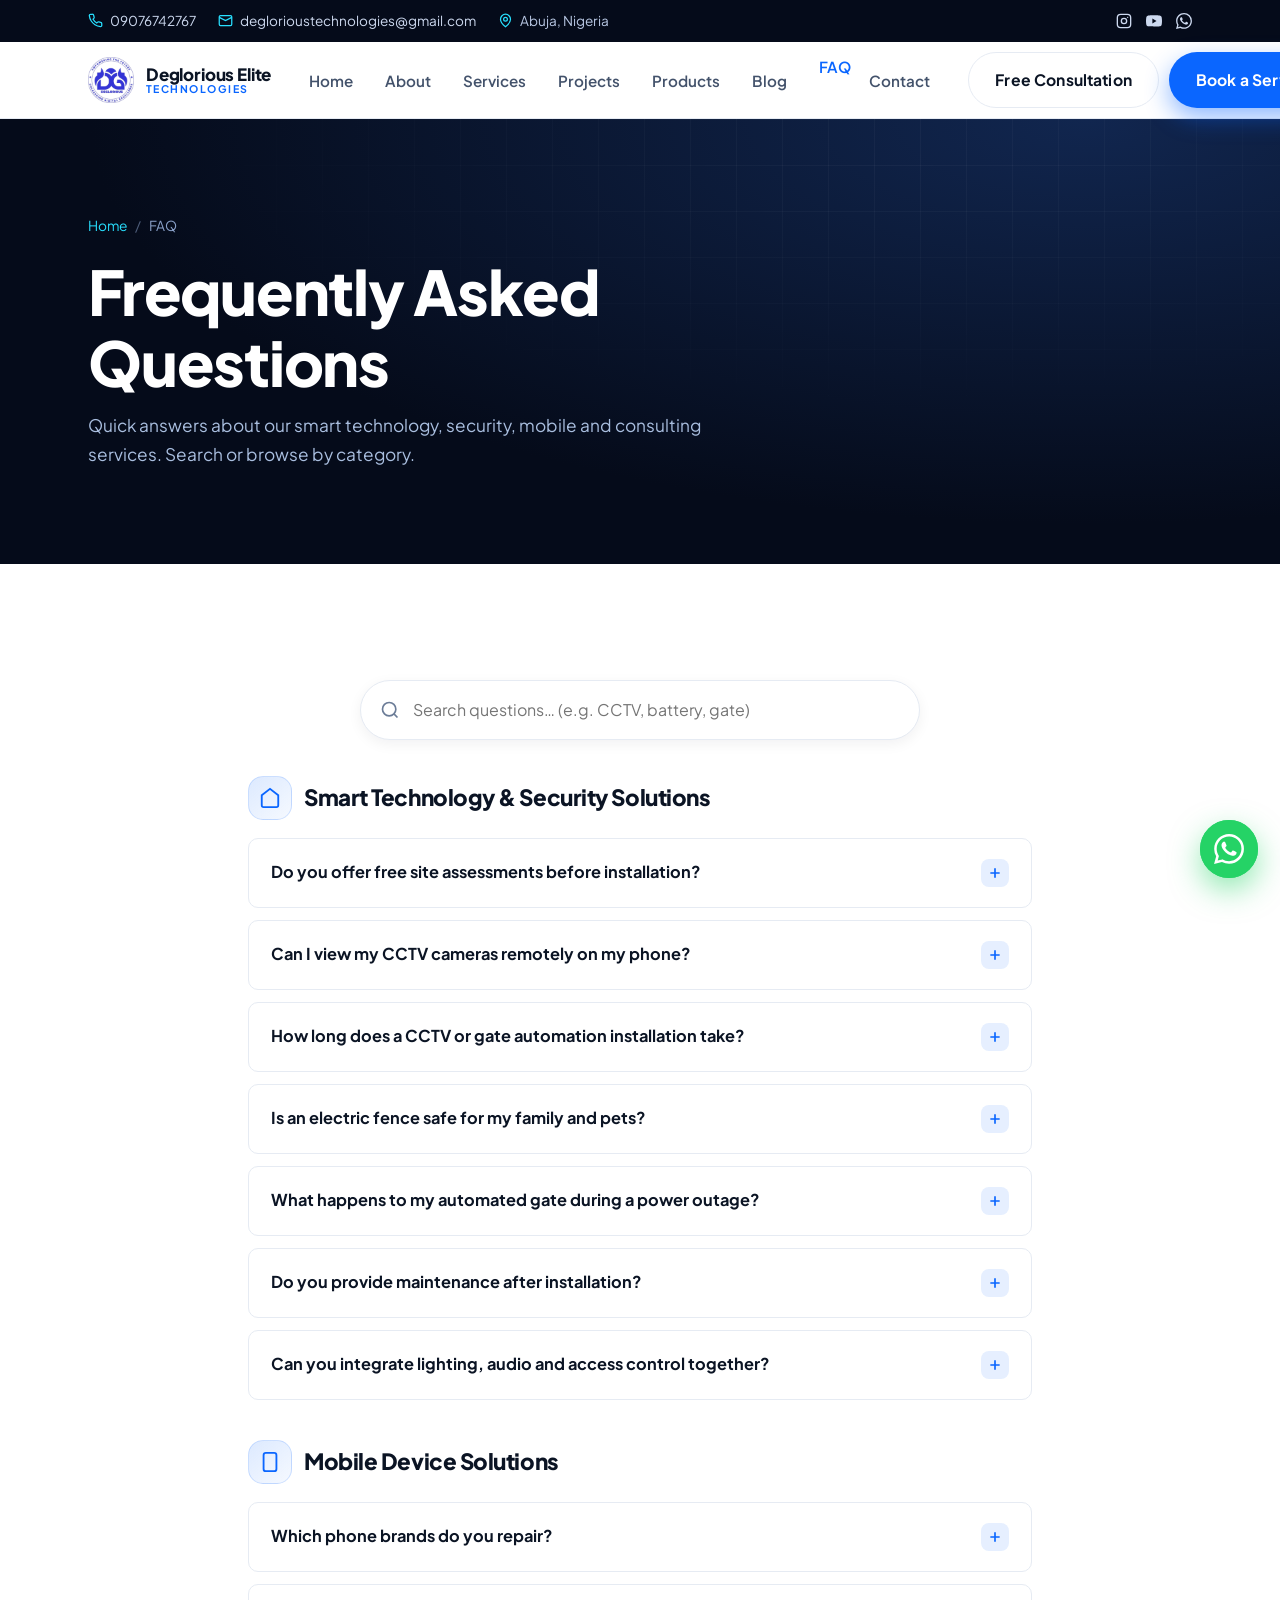
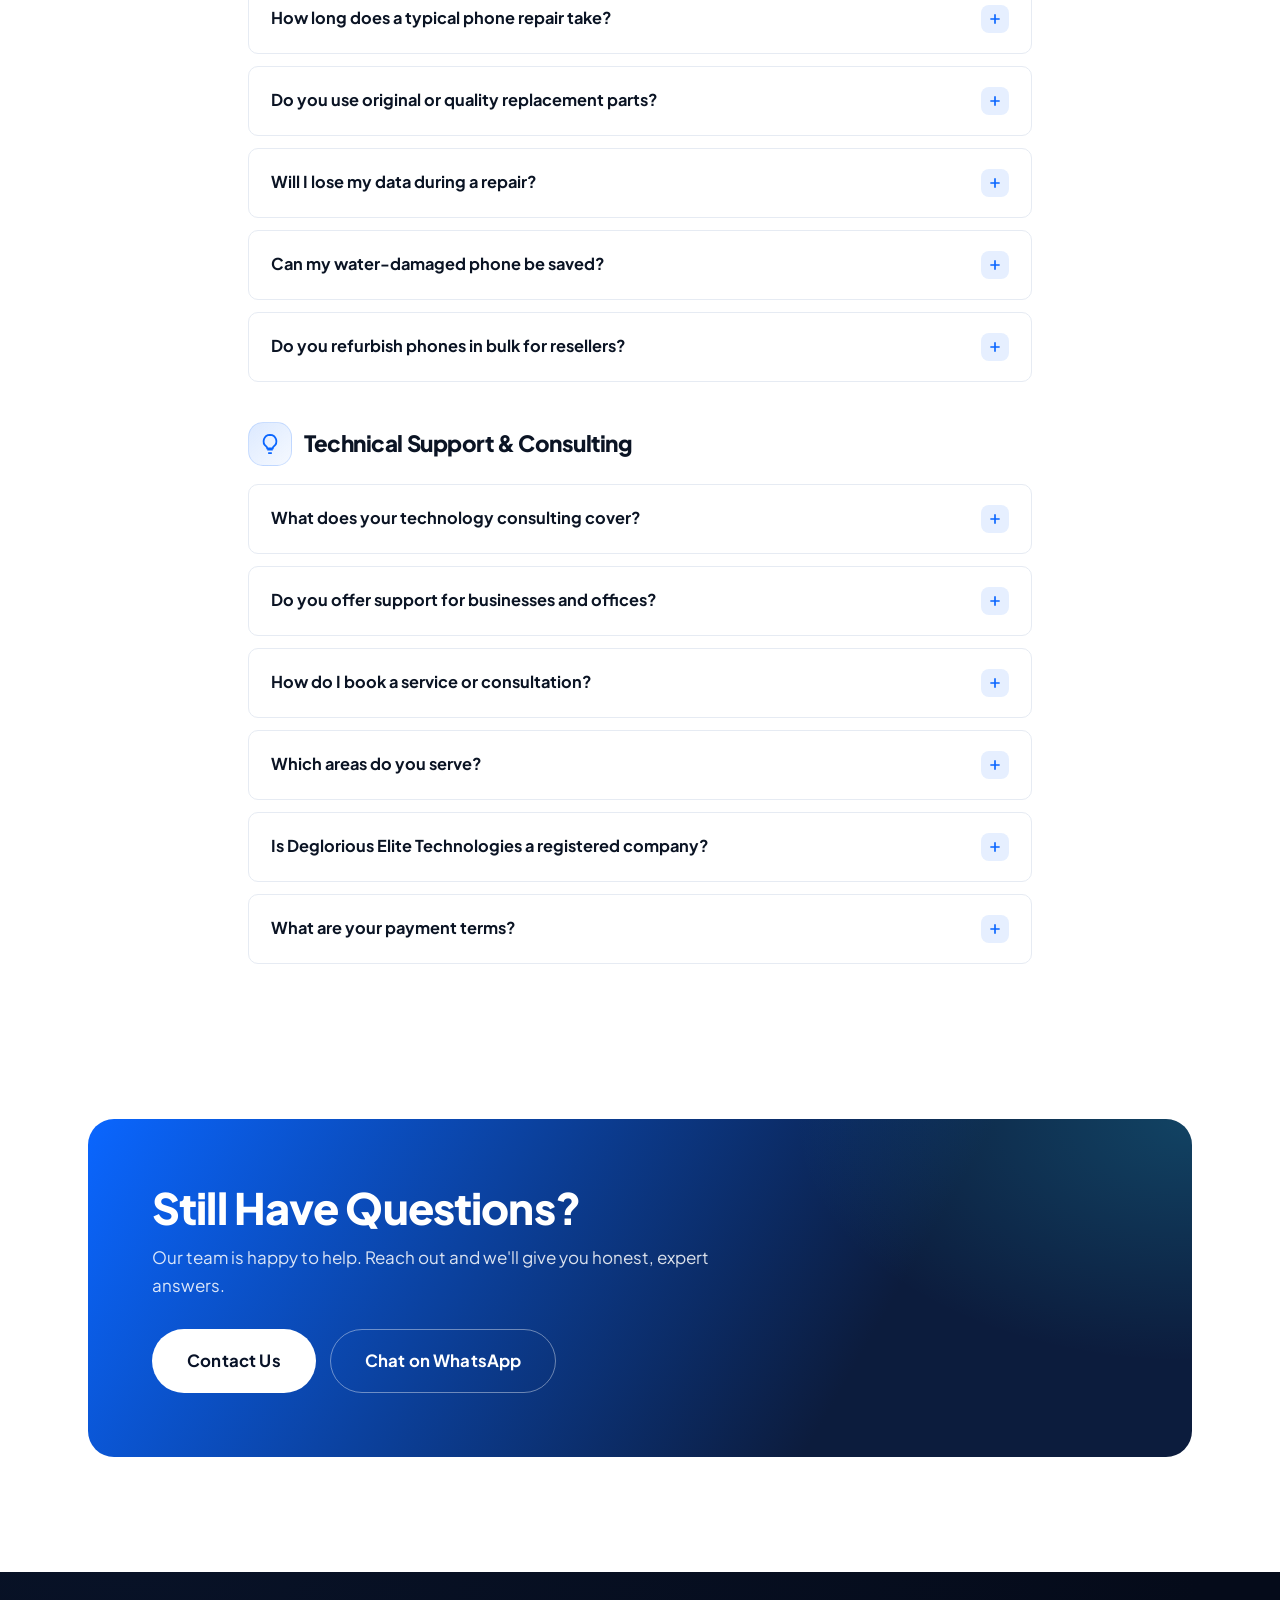
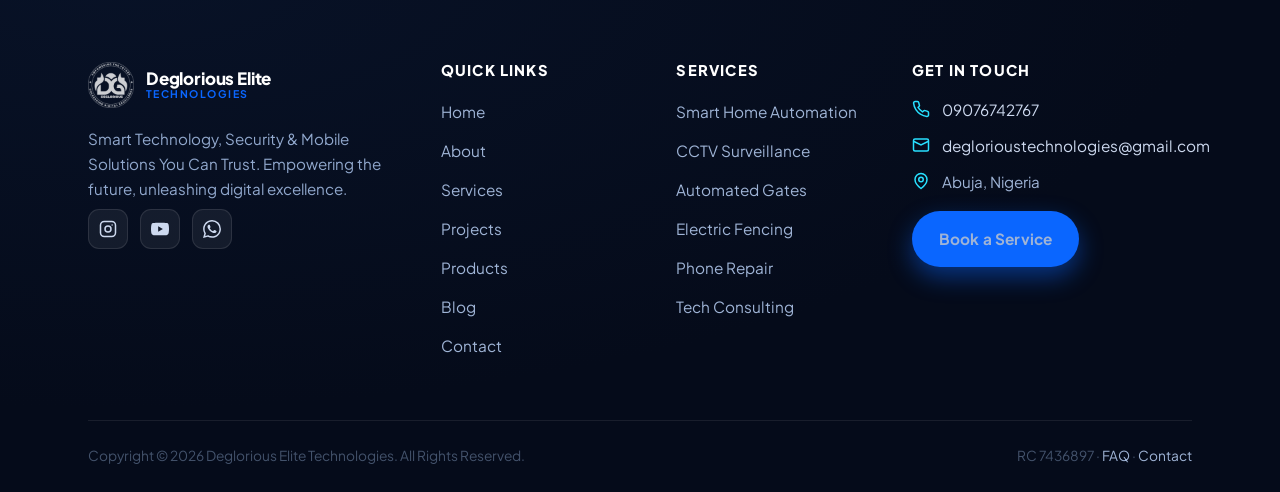
<file: faq.html>
<!DOCTYPE html>
<html lang="en">
<head>
  <meta charset="UTF-8" />
  <meta name="viewport" content="width=device-width, initial-scale=1.0" />
  <title>FAQ | Frequently Asked Questions — Deglorious Elite Technologies</title>
  <meta name="description" content="Answers to common questions about CCTV, smart home automation, gates, electric fencing, phone repair, refurbishing and tech consulting from Deglorious Elite Technologies." />
  <meta name="theme-color" content="#050b1a" />
  <link rel="canonical" href="https://degloriouselite.com/faq.html" />
  <link rel="icon" href="assets/img/favicon.png" />
  <link rel="preconnect" href="https://fonts.googleapis.com" />
  <link rel="preconnect" href="https://fonts.gstatic.com" crossorigin />
  <link href="https://fonts.googleapis.com/css2?family=Plus+Jakarta+Sans:wght@400;500;600;700;800&display=swap" rel="stylesheet" />
  <link rel="stylesheet" href="assets/css/styles.css" />
</head>
<body>
  <div class="topbar">
    <div class="container">
      <div class="topbar__info">
        <span><svg viewBox="0 0 24 24" fill="none" stroke="currentColor" stroke-width="2"><path d="M22 16.92v3a2 2 0 0 1-2.18 2 19.79 19.79 0 0 1-8.63-3.07 19.5 19.5 0 0 1-6-6 19.79 19.79 0 0 1-3.07-8.67A2 2 0 0 1 4.11 2h3a2 2 0 0 1 2 1.72c.13.96.36 1.9.7 2.81a2 2 0 0 1-.45 2.11L8.09 9.91a16 16 0 0 0 6 6l1.27-1.27a2 2 0 0 1 2.11-.45c.91.34 1.85.57 2.81.7A2 2 0 0 1 22 16.92z"/></svg><a href="tel:+2349076742767">09076742767</a></span>
        <span><svg viewBox="0 0 24 24" fill="none" stroke="currentColor" stroke-width="2"><rect x="2" y="4" width="20" height="16" rx="2"/><path d="m22 7-10 5L2 7"/></svg><a href="mailto:deglorioustechnologies@gmail.com">deglorioustechnologies@gmail.com</a></span>
        <span><svg viewBox="0 0 24 24" fill="none" stroke="currentColor" stroke-width="2"><path d="M20 10c0 6-8 12-8 12s-8-6-8-12a8 8 0 0 1 16 0Z"/><circle cx="12" cy="10" r="3"/></svg>Abuja, Nigeria</span>
      </div>
      <div class="topbar__socials"><a href="https://www.instagram.com/degloriouselitetechnologies?igsh=emcwNXd5ZW5ocGRu" target="_blank" rel="noopener" aria-label="Instagram"><svg viewBox="0 0 24 24" fill="none" stroke="currentColor" stroke-width="2"><rect x="2" y="2" width="20" height="20" rx="5"/><circle cx="12" cy="12" r="4"/><circle cx="17.5" cy="6.5" r="1" fill="currentColor" stroke="none"/></svg></a><a href="https://youtube.com/@degloriouselitetechnologies?si=QJzxOoe9lRKG0bEy" target="_blank" rel="noopener" aria-label="YouTube"><svg viewBox="0 0 24 24" fill="currentColor"><path d="M23.5 6.2a3 3 0 0 0-2.11-2.12C19.5 3.55 12 3.55 12 3.55s-7.5 0-9.39.53A3 3 0 0 0 .5 6.2 31.2 31.2 0 0 0 0 12a31.2 31.2 0 0 0 .5 5.8 3 3 0 0 0 2.11 2.12C4.5 20.45 12 20.45 12 20.45s7.5 0 9.39-.53A3 3 0 0 0 23.5 17.8 31.2 31.2 0 0 0 24 12a31.2 31.2 0 0 0-.5-5.8zM9.55 15.57V8.43L15.82 12l-6.27 3.57z"/></svg></a><a href="https://wa.me/2349076742767" target="_blank" rel="noopener" aria-label="WhatsApp"><svg viewBox="0 0 24 24" fill="currentColor"><path d="M.06 24l1.69-6.16a11.87 11.87 0 0 1-1.59-5.95C.16 5.34 5.5 0 12.06 0a11.82 11.82 0 0 1 8.41 3.49 11.82 11.82 0 0 1 3.48 8.42c0 6.56-5.34 11.9-11.9 11.9a11.9 11.9 0 0 1-5.69-1.45L.06 24zM6.6 20.13c1.68.99 3.28 1.59 5.45 1.59 5.45 0 9.89-4.43 9.89-9.88a9.78 9.78 0 0 0-2.9-7A9.8 9.8 0 0 0 12.06 2c-5.46 0-9.9 4.43-9.9 9.88 0 2.27.66 3.97 1.77 5.74l-1 3.65 3.67-.96zm11.39-5.55c-.07-.12-.27-.2-.57-.35-.3-.15-1.76-.87-2.03-.97-.27-.1-.47-.15-.67.15-.2.3-.77.97-.94 1.17-.17.2-.35.22-.65.07-.3-.15-1.25-.46-2.38-1.47-.88-.78-1.47-1.75-1.64-2.05-.17-.3-.02-.46.13-.61.13-.13.3-.35.45-.52.15-.17.2-.3.3-.5.1-.2.05-.37-.02-.52-.07-.15-.67-1.6-.91-2.2-.24-.58-.49-.5-.67-.51l-.57-.01c-.2 0-.52.07-.79.37-.27.3-1.04 1.02-1.04 2.47 0 1.45 1.06 2.86 1.21 3.06.15.2 2.09 3.2 5.07 4.48.71.31 1.26.49 1.69.63.71.22 1.36.19 1.87.12.57-.09 1.76-.72 2.01-1.41.25-.7.25-1.29.17-1.41z"/></svg></a></div>
    </div>
  </div>

  <header class="site-header">
    <div class="container">
      <nav class="nav" aria-label="Primary">
        <a class="brand" href="index.html"><img class="brand__logo" src="assets/img/logo-badge.png" alt="Deglorious Elite Technologies logo" width="46" height="46" /><span class="brand__text"><span class="brand__name">Deglorious Elite</span><span class="brand__tag">Technologies</span></span></a>
        <ul class="nav__links">
          <li><a href="index.html">Home</a></li>
          <li><a href="about.html">About</a></li>
          <li><a href="services.html">Services</a></li>
          <li><a href="projects.html">Projects</a></li>
          <li><a href="products.html">Products</a></li>
          <li><a href="blog.html">Blog</a></li>
          <li><a href="faq.html">FAQ</a></li>
          <li><a href="contact.html">Contact</a></li>
        <li class="nav__only-mobile"><a href="book.html" class="btn btn--primary btn--block">Book a Service</a></li><li class="nav__only-mobile"><a href="contact.html" class="btn btn--ghost btn--block">Free Consultation</a></li></ul>
        <div class="nav__cta">
          <a href="contact.html" class="btn btn--ghost">Free Consultation</a>
          <a href="book.html" class="btn btn--primary">Book a Service</a>
          <button class="nav__toggle" aria-label="Open menu" aria-expanded="false"><span></span></button>
        </div>
      </nav>
    </div>
    <div class="nav__scrim"></div>
  </header>

  <section class="banner">
    <div class="container banner__inner">
      <div class="crumbs reveal"><a href="index.html">Home</a><span>/</span>FAQ</div>
      <h1 class="reveal" data-d="1">Frequently Asked Questions</h1>
      <p class="reveal" data-d="2">Quick answers about our smart technology, security, mobile and consulting services. Search or browse by category.</p>
    </div>
  </section>

  <section class="section">
    <div class="container" style="max-width:880px">
      <div class="faq-search reveal">
        <svg viewBox="0 0 24 24" fill="none" stroke="currentColor" stroke-width="2"><circle cx="11" cy="11" r="8"/><path d="m21 21-4.3-4.3"/></svg>
        <input type="search" id="faqSearch" placeholder="Search questions… (e.g. CCTV, battery, gate)" aria-label="Search FAQs" />
      </div>

      <!-- Category 1 -->
      <div class="faq-cat reveal">
        <div class="faq-cat__title">
          <span class="svc__icon"><svg viewBox="0 0 24 24" fill="none" stroke="currentColor" stroke-width="2"><path d="M3 9l9-7 9 7v11a2 2 0 0 1-2 2H5a2 2 0 0 1-2-2z"/></svg></span>
          <h2 style="font-size:1.4rem">Smart Technology &amp; Security Solutions</h2>
        </div>

        <div class="faq-item"><button class="faq-q">Do you offer free site assessments before installation?<span class="faq-q__ic"><svg viewBox="0 0 24 24" fill="none" stroke="currentColor" stroke-width="2.5"><path d="M12 5v14M5 12h14"/></svg></span></button><div class="faq-a"><div class="faq-a__inner">Yes. For most security and smart-tech projects we conduct a consultation and site assessment so we can recommend the right cameras, devices or fencing for your space and budget before any work begins.</div></div></div>
        <div class="faq-item"><button class="faq-q">Can I view my CCTV cameras remotely on my phone?<span class="faq-q__ic"><svg viewBox="0 0 24 24" fill="none" stroke="currentColor" stroke-width="2.5"><path d="M12 5v14M5 12h14"/></svg></span></button><div class="faq-a"><div class="faq-a__inner">Absolutely. We configure mobile viewing so you can watch live and recorded footage from anywhere using your smartphone — and we'll walk you through using the app before we leave.</div></div></div>
        <div class="faq-item"><button class="faq-q">How long does a CCTV or gate automation installation take?<span class="faq-q__ic"><svg viewBox="0 0 24 24" fill="none" stroke="currentColor" stroke-width="2.5"><path d="M12 5v14M5 12h14"/></svg></span></button><div class="faq-a"><div class="faq-a__inner">Most residential CCTV and gate automation jobs are completed within a day, depending on the number of cameras, cabling distance and gate type. Larger estate or commercial projects are scheduled after the assessment.</div></div></div>
        <div class="faq-item"><button class="faq-q">Is an electric fence safe for my family and pets?<span class="faq-q__ic"><svg viewBox="0 0 24 24" fill="none" stroke="currentColor" stroke-width="2.5"><path d="M12 5v14M5 12h14"/></svg></span></button><div class="faq-a"><div class="faq-a__inner">Yes. Modern electric fences deliver a short, safe deterrent pulse rather than a continuous current. We install to safety standards, add clear warning signage and carry out safety testing before handover.</div></div></div>
        <div class="faq-item"><button class="faq-q">What happens to my automated gate during a power outage?<span class="faq-q__ic"><svg viewBox="0 0 24 24" fill="none" stroke="currentColor" stroke-width="2.5"><path d="M12 5v14M5 12h14"/></svg></span></button><div class="faq-a"><div class="faq-a__inner">Our automated gate systems support backup batteries so they keep working during short outages, and every installation includes a manual release so you're never locked in or out.</div></div></div>
        <div class="faq-item"><button class="faq-q">Do you provide maintenance after installation?<span class="faq-q__ic"><svg viewBox="0 0 24 24" fill="none" stroke="currentColor" stroke-width="2.5"><path d="M12 5v14M5 12h14"/></svg></span></button><div class="faq-a"><div class="faq-a__inner">Yes — we offer ongoing maintenance and troubleshooting for CCTV, gates, fencing and smart systems, so your setup keeps performing long after installation day.</div></div></div>
        <div class="faq-item"><button class="faq-q">Can you integrate lighting, audio and access control together?<span class="faq-q__ic"><svg viewBox="0 0 24 24" fill="none" stroke="currentColor" stroke-width="2.5"><path d="M12 5v14M5 12h14"/></svg></span></button><div class="faq-a"><div class="faq-a__inner">Yes. Our smart home automation service integrates lighting, audio, access and security into centralized, remote-controllable systems tailored to how you live or work.</div></div></div>
      </div>

      <!-- Category 2 -->
      <div class="faq-cat reveal">
        <div class="faq-cat__title">
          <span class="svc__icon"><svg viewBox="0 0 24 24" fill="none" stroke="currentColor" stroke-width="2"><rect x="5" y="2" width="14" height="20" rx="2.5"/><path d="M12 18h.01"/></svg></span>
          <h2 style="font-size:1.4rem">Mobile Device Solutions</h2>
        </div>

        <div class="faq-item"><button class="faq-q">Which phone brands do you repair?<span class="faq-q__ic"><svg viewBox="0 0 24 24" fill="none" stroke="currentColor" stroke-width="2.5"><path d="M12 5v14M5 12h14"/></svg></span></button><div class="faq-a"><div class="faq-a__inner">We repair all major brands including Samsung, iPhone, Tecno, Infinix, Xiaomi and more — covering screens, batteries, charging ports, water damage and software issues.</div></div></div>
        <div class="faq-item"><button class="faq-q">How long does a typical phone repair take?<span class="faq-q__ic"><svg viewBox="0 0 24 24" fill="none" stroke="currentColor" stroke-width="2.5"><path d="M12 5v14M5 12h14"/></svg></span></button><div class="faq-a"><div class="faq-a__inner">Common repairs such as screen or battery replacement are often completed the same day. Board-level and water-damage repairs may take longer — we'll give you a clear timeframe after diagnosis.</div></div></div>
        <div class="faq-item"><button class="faq-q">Do you use original or quality replacement parts?<span class="faq-q__ic"><svg viewBox="0 0 24 24" fill="none" stroke="currentColor" stroke-width="2.5"><path d="M12 5v14M5 12h14"/></svg></span></button><div class="faq-a"><div class="faq-a__inner">We use tested, quality components and will always tell you the options available so you can choose what fits your needs and budget. Honesty about parts is part of how we work.</div></div></div>
        <div class="faq-item"><button class="faq-q">Will I lose my data during a repair?<span class="faq-q__ic"><svg viewBox="0 0 24 24" fill="none" stroke="currentColor" stroke-width="2.5"><path d="M12 5v14M5 12h14"/></svg></span></button><div class="faq-a"><div class="faq-a__inner">Most hardware repairs don't affect your data, but we always recommend backing up beforehand. For software and water-damage cases, we'll advise you on data safety before proceeding.</div></div></div>
        <div class="faq-item"><button class="faq-q">Can my water-damaged phone be saved?<span class="faq-q__ic"><svg viewBox="0 0 24 24" fill="none" stroke="currentColor" stroke-width="2.5"><path d="M12 5v14M5 12h14"/></svg></span></button><div class="faq-a"><div class="faq-a__inner">Often, yes — especially if you bring it in quickly and avoid charging it. We perform professional cleaning and board-level diagnostics to recover as much as possible, and we'll be upfront about the chances.</div></div></div>
        <div class="faq-item"><button class="faq-q">Do you refurbish phones in bulk for resellers?<span class="faq-q__ic"><svg viewBox="0 0 24 24" fill="none" stroke="currentColor" stroke-width="2.5"><path d="M12 5v14M5 12h14"/></svg></span></button><div class="faq-a"><div class="faq-a__inner">Yes. Our refurbishing service is ideal for resellers, organizations, bulk buyers and long-term users — we restore devices to optimal condition for resale or continued use.</div></div></div>
      </div>

      <!-- Category 3 -->
      <div class="faq-cat reveal">
        <div class="faq-cat__title">
          <span class="svc__icon"><svg viewBox="0 0 24 24" fill="none" stroke="currentColor" stroke-width="2"><path d="M12 2a7 7 0 0 0-4 12.7c.6.5 1 1.2 1 2h6c0-.8.4-1.5 1-2A7 7 0 0 0 12 2Z"/><path d="M9 18h6M10 22h4"/></svg></span>
          <h2 style="font-size:1.4rem">Technical Support &amp; Consulting</h2>
        </div>

        <div class="faq-item"><button class="faq-q">What does your technology consulting cover?<span class="faq-q__ic"><svg viewBox="0 0 24 24" fill="none" stroke="currentColor" stroke-width="2.5"><path d="M12 5v14M5 12h14"/></svg></span></button><div class="faq-a"><div class="faq-a__inner">We advise on selecting scalable technology solutions aligned with your goals and budget — from choosing the right security setup to planning networks, devices and systems for your home or business.</div></div></div>
        <div class="faq-item"><button class="faq-q">Do you offer support for businesses and offices?<span class="faq-q__ic"><svg viewBox="0 0 24 24" fill="none" stroke="currentColor" stroke-width="2.5"><path d="M12 5v14M5 12h14"/></svg></span></button><div class="faq-a"><div class="faq-a__inner">Yes. We provide tech support for devices, networks and systems for offices, schools, religious centers and organizations — keeping you running with minimal downtime.</div></div></div>
        <div class="faq-item"><button class="faq-q">How do I book a service or consultation?<span class="faq-q__ic"><svg viewBox="0 0 24 24" fill="none" stroke="currentColor" stroke-width="2.5"><path d="M12 5v14M5 12h14"/></svg></span></button><div class="faq-a"><div class="faq-a__inner">Simply use our <a class="text-blue" href="book.html" style="font-weight:700">Book a Service</a> form, call <a class="text-blue" href="tel:+2349076742767" style="font-weight:700">09076742767</a>, or message us on WhatsApp. We'll respond promptly to arrange a convenient time.</div></div></div>
        <div class="faq-item"><button class="faq-q">Which areas do you serve?<span class="faq-q__ic"><svg viewBox="0 0 24 24" fill="none" stroke="currentColor" stroke-width="2.5"><path d="M12 5v14M5 12h14"/></svg></span></button><div class="faq-a"><div class="faq-a__inner">We are based in Abuja, Nigeria and serve homes, estates and businesses across the area and beyond. Reach out with your location and we'll confirm availability.</div></div></div>
        <div class="faq-item"><button class="faq-q">Is Deglorious Elite Technologies a registered company?<span class="faq-q__ic"><svg viewBox="0 0 24 24" fill="none" stroke="currentColor" stroke-width="2.5"><path d="M12 5v14M5 12h14"/></svg></span></button><div class="faq-a"><div class="faq-a__inner">Yes. We are duly registered under the Companies and Allied Matters Act 2020 with Registration Number <strong>RC 7436897</strong>, so you're dealing with a legitimate, accountable business.</div></div></div>
        <div class="faq-item"><button class="faq-q">What are your payment terms?<span class="faq-q__ic"><svg viewBox="0 0 24 24" fill="none" stroke="currentColor" stroke-width="2.5"><path d="M12 5v14M5 12h14"/></svg></span></button><div class="faq-a"><div class="faq-a__inner">Terms depend on the scope of the job and are agreed transparently before work starts. We'll give you a clear quote with no hidden surprises — just contact us for details.</div></div></div>
      </div>

      <p class="faq-empty">No matching questions found. Try a different keyword, or <a class="text-blue" href="contact.html" style="font-weight:700">contact us</a> directly.</p>
    </div>
  </section>

  <section class="section" style="padding-top:0">
    <div class="container">
      <div class="cta-band reveal">
        <div class="cta-band__inner">
          <div><h2>Still Have Questions?</h2><p>Our team is happy to help. Reach out and we'll give you honest, expert answers.</p></div>
          <div class="cta-band__btns"><a href="contact.html" class="btn btn--light btn--lg">Contact Us</a><a href="https://wa.me/2349076742767" target="_blank" rel="noopener" class="btn btn--outline-light btn--lg">Chat on WhatsApp</a></div>
        </div>
      </div>
    </div>
  </section>

  <footer class="site-footer">
    <div class="container">
      <div class="footer-grid">
        <div class="footer-brand">
          <a class="brand" href="index.html"><img class="brand__logo" src="assets/img/logo-badge-white.png" alt="Deglorious Elite Technologies logo" width="44" height="44" /><span class="brand__text"><span class="brand__name">Deglorious Elite</span><span class="brand__tag">Technologies</span></span></a>
          <p>Smart Technology, Security &amp; Mobile Solutions You Can Trust. Empowering the future, unleashing digital excellence.</p>
          <div class="foot-social"><a href="https://www.instagram.com/degloriouselitetechnologies?igsh=emcwNXd5ZW5ocGRu" target="_blank" rel="noopener" aria-label="Instagram"><svg viewBox="0 0 24 24" fill="none" stroke="currentColor" stroke-width="2"><rect x="2" y="2" width="20" height="20" rx="5"/><circle cx="12" cy="12" r="4"/><circle cx="17.5" cy="6.5" r="1" fill="currentColor" stroke="none"/></svg></a><a href="https://youtube.com/@degloriouselitetechnologies?si=QJzxOoe9lRKG0bEy" target="_blank" rel="noopener" aria-label="YouTube"><svg viewBox="0 0 24 24" fill="currentColor"><path d="M23.5 6.2a3 3 0 0 0-2.11-2.12C19.5 3.55 12 3.55 12 3.55s-7.5 0-9.39.53A3 3 0 0 0 .5 6.2 31.2 31.2 0 0 0 0 12a31.2 31.2 0 0 0 .5 5.8 3 3 0 0 0 2.11 2.12C4.5 20.45 12 20.45 12 20.45s7.5 0 9.39-.53A3 3 0 0 0 23.5 17.8 31.2 31.2 0 0 0 24 12a31.2 31.2 0 0 0-.5-5.8zM9.55 15.57V8.43L15.82 12l-6.27 3.57z"/></svg></a><a href="https://wa.me/2349076742767" target="_blank" rel="noopener" aria-label="WhatsApp"><svg viewBox="0 0 24 24" fill="currentColor"><path d="M.06 24l1.69-6.16a11.87 11.87 0 0 1-1.59-5.95C.16 5.34 5.5 0 12.06 0a11.82 11.82 0 0 1 8.41 3.49 11.82 11.82 0 0 1 3.48 8.42c0 6.56-5.34 11.9-11.9 11.9a11.9 11.9 0 0 1-5.69-1.45L.06 24zM6.6 20.13c1.68.99 3.28 1.59 5.45 1.59 5.45 0 9.89-4.43 9.89-9.88a9.78 9.78 0 0 0-2.9-7A9.8 9.8 0 0 0 12.06 2c-5.46 0-9.9 4.43-9.9 9.88 0 2.27.66 3.97 1.77 5.74l-1 3.65 3.67-.96zm11.39-5.55c-.07-.12-.27-.2-.57-.35-.3-.15-1.76-.87-2.03-.97-.27-.1-.47-.15-.67.15-.2.3-.77.97-.94 1.17-.17.2-.35.22-.65.07-.3-.15-1.25-.46-2.38-1.47-.88-.78-1.47-1.75-1.64-2.05-.17-.3-.02-.46.13-.61.13-.13.3-.35.45-.52.15-.17.2-.3.3-.5.1-.2.05-.37-.02-.52-.07-.15-.67-1.6-.91-2.2-.24-.58-.49-.5-.67-.51l-.57-.01c-.2 0-.52.07-.79.37-.27.3-1.04 1.02-1.04 2.47 0 1.45 1.06 2.86 1.21 3.06.15.2 2.09 3.2 5.07 4.48.71.31 1.26.49 1.69.63.71.22 1.36.19 1.87.12.57-.09 1.76-.72 2.01-1.41.25-.7.25-1.29.17-1.41z"/></svg></a></div>
        </div>
        <div class="footer-col"><h4>Quick Links</h4><ul><li><a href="index.html">Home</a></li><li><a href="about.html">About</a></li><li><a href="services.html">Services</a></li><li><a href="projects.html">Projects</a></li><li><a href="products.html">Products</a></li><li><a href="blog.html">Blog</a></li><li><a href="contact.html">Contact</a></li></ul></div>
        <div class="footer-col"><h4>Services</h4><ul><li><a href="services.html#smart">Smart Home Automation</a></li><li><a href="services.html#smart">CCTV Surveillance</a></li><li><a href="services.html#smart">Automated Gates</a></li><li><a href="services.html#smart">Electric Fencing</a></li><li><a href="services.html#mobile">Phone Repair</a></li><li><a href="services.html#consulting">Tech Consulting</a></li></ul></div>
        <div class="footer-col">
          <h4>Get In Touch</h4>
          <ul class="footer-contact">
            <li><svg viewBox="0 0 24 24" fill="none" stroke="currentColor" stroke-width="2"><path d="M22 16.92v3a2 2 0 0 1-2.18 2 19.79 19.79 0 0 1-8.63-3.07 19.5 19.5 0 0 1-6-6 19.79 19.79 0 0 1-3.07-8.67A2 2 0 0 1 4.11 2h3a2 2 0 0 1 2 1.72c.13.96.36 1.9.7 2.81a2 2 0 0 1-.45 2.11L8.09 9.91a16 16 0 0 0 6 6l1.27-1.27a2 2 0 0 1 2.11-.45c.91.34 1.85.57 2.81.7A2 2 0 0 1 22 16.92z"/></svg><a href="tel:+2349076742767">09076742767</a></li>
            <li><svg viewBox="0 0 24 24" fill="none" stroke="currentColor" stroke-width="2"><rect x="2" y="4" width="20" height="16" rx="2"/><path d="m22 7-10 5L2 7"/></svg><a href="mailto:deglorioustechnologies@gmail.com">deglorioustechnologies@gmail.com</a></li>
            <li><svg viewBox="0 0 24 24" fill="none" stroke="currentColor" stroke-width="2"><path d="M20 10c0 6-8 12-8 12s-8-6-8-12a8 8 0 0 1 16 0Z"/><circle cx="12" cy="10" r="3"/></svg>Abuja, Nigeria</li>
          </ul>
          <a href="book.html" class="btn btn--primary" style="margin-top:6px">Book a Service</a>
        </div>
      </div>
      <div class="footer-bottom">
        <p>Copyright © <span id="year">2026</span> Deglorious Elite Technologies. All Rights Reserved.</p>
        <p>RC 7436897 · <a href="faq.html">FAQ</a> · <a href="contact.html">Contact</a></p>
      </div>
    </div>
  </footer>

  <a class="wa-float" href="https://wa.me/2349076742767?text=Hello%20Deglorious%20Elite%20Technologies%2C%20I%27d%20like%20to%20make%20an%20enquiry." target="_blank" rel="noopener" aria-label="Chat on WhatsApp"><svg viewBox="0 0 24 24" fill="currentColor"><path d="M.06 24l1.69-6.16a11.87 11.87 0 0 1-1.59-5.95C.16 5.34 5.5 0 12.06 0a11.82 11.82 0 0 1 8.41 3.49 11.82 11.82 0 0 1 3.48 8.42c0 6.56-5.34 11.9-11.9 11.9a11.9 11.9 0 0 1-5.69-1.45L.06 24zM6.6 20.13c1.68.99 3.28 1.59 5.45 1.59 5.45 0 9.89-4.43 9.89-9.88a9.78 9.78 0 0 0-2.9-7A9.8 9.8 0 0 0 12.06 2c-5.46 0-9.9 4.43-9.9 9.88 0 2.27.66 3.97 1.77 5.74l-1 3.65 3.67-.96zm11.39-5.55c-.07-.12-.27-.2-.57-.35-.3-.15-1.76-.87-2.03-.97-.27-.1-.47-.15-.67.15-.2.3-.77.97-.94 1.17-.17.2-.35.22-.65.07-.3-.15-1.25-.46-2.38-1.47-.88-.78-1.47-1.75-1.64-2.05-.17-.3-.02-.46.13-.61.13-.13.3-.35.45-.52.15-.17.2-.3.3-.5.1-.2.05-.37-.02-.52-.07-.15-.67-1.6-.91-2.2-.24-.58-.49-.5-.67-.51l-.57-.01c-.2 0-.52.07-.79.37-.27.3-1.04 1.02-1.04 2.47 0 1.45 1.06 2.86 1.21 3.06.15.2 2.09 3.2 5.07 4.48.71.31 1.26.49 1.69.63.71.22 1.36.19 1.87.12.57-.09 1.76-.72 2.01-1.41.25-.7.25-1.29.17-1.41z"/></svg></a>
  <button class="to-top" aria-label="Back to top" onclick="window.scrollTo({top:0,behavior:'smooth'})"><svg viewBox="0 0 24 24" fill="none" stroke="currentColor" stroke-width="2"><path d="m18 15-6-6-6 6"/></svg></button>
  <script src="assets/js/main.js"></script>
</body>
</html>
</file>
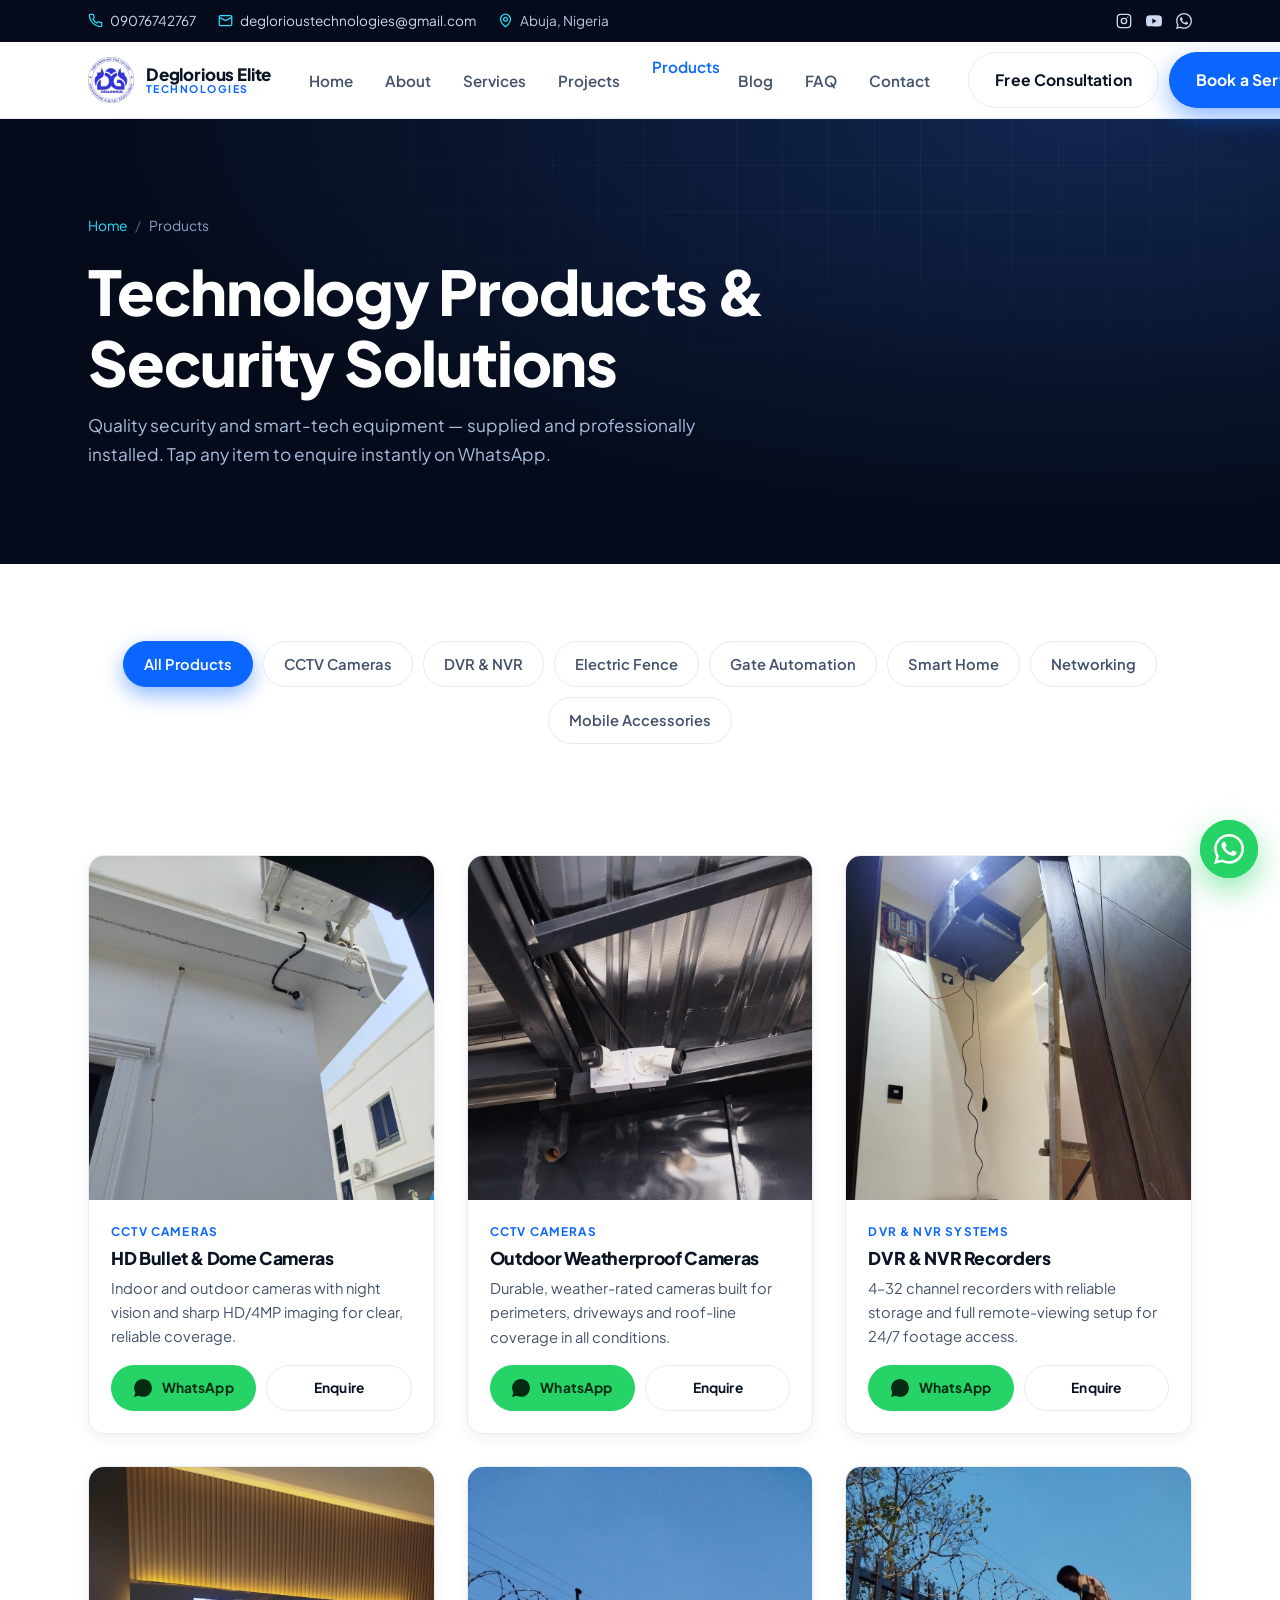
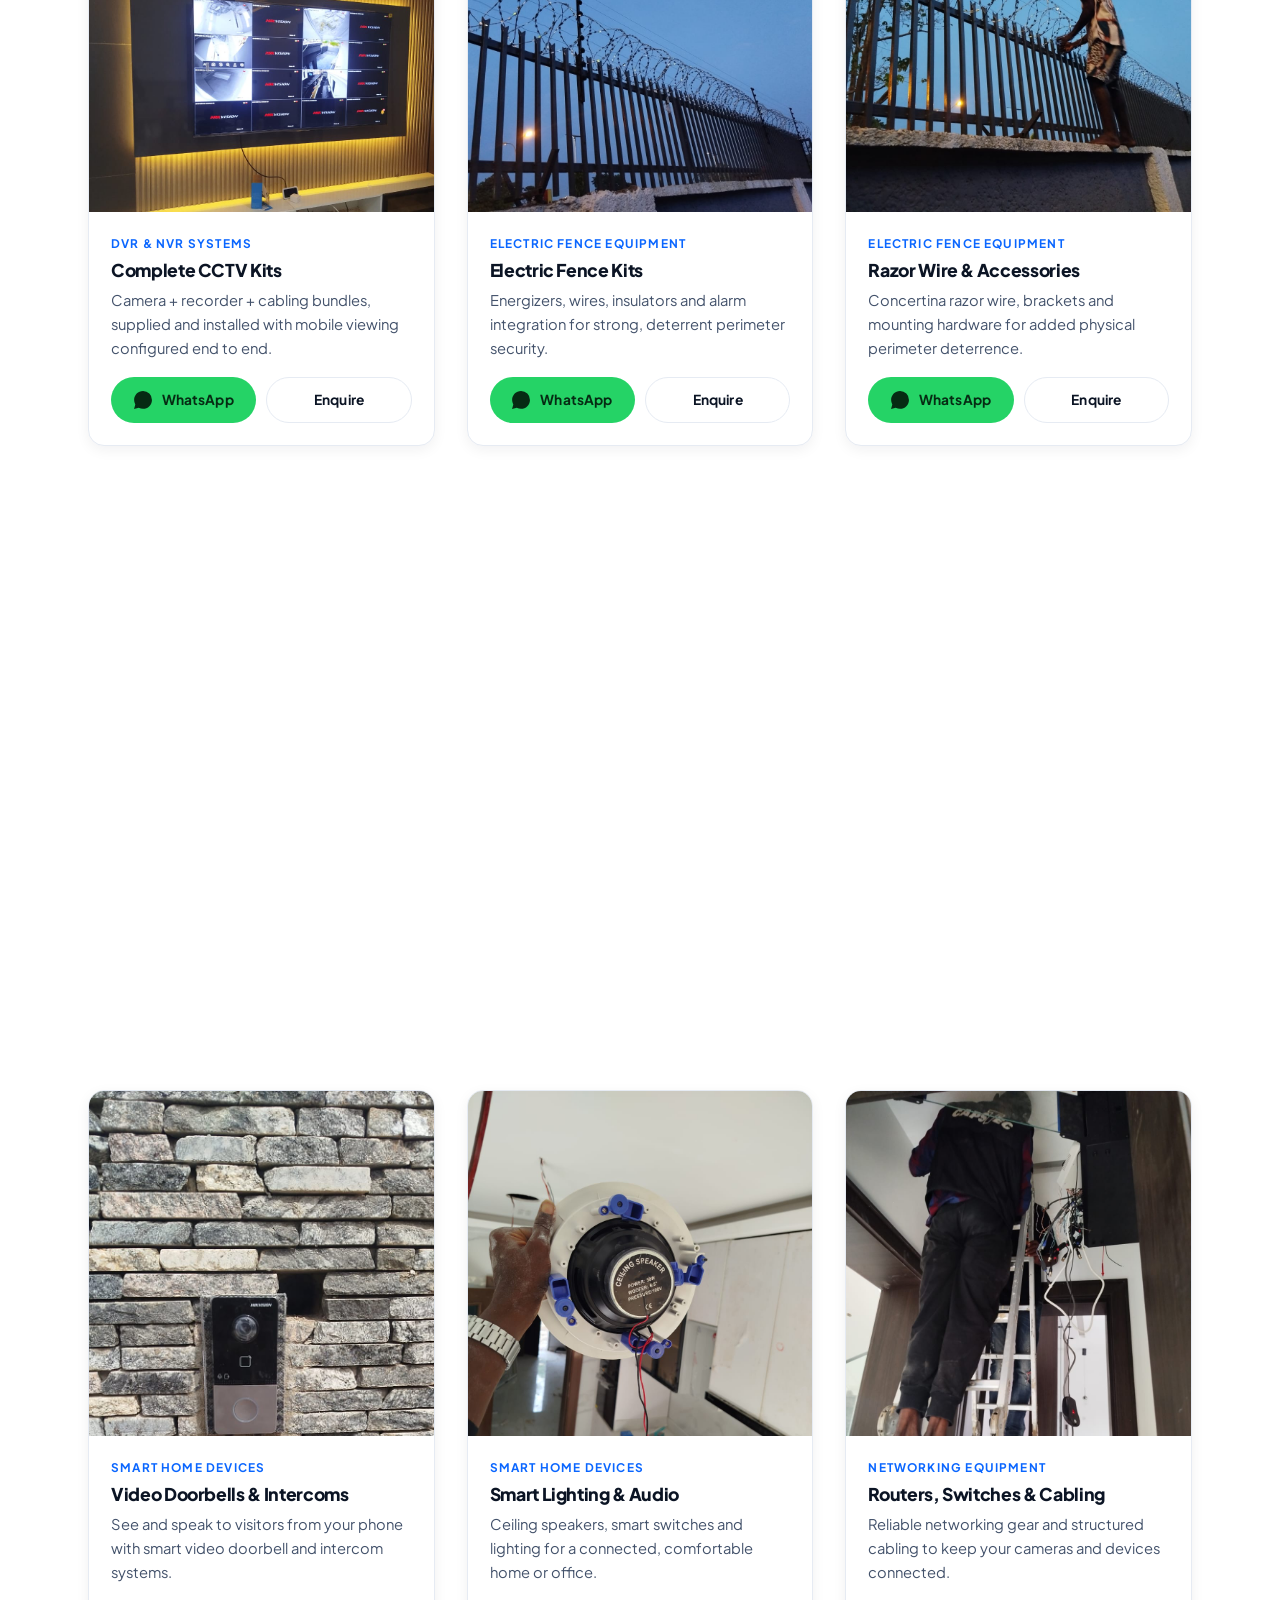
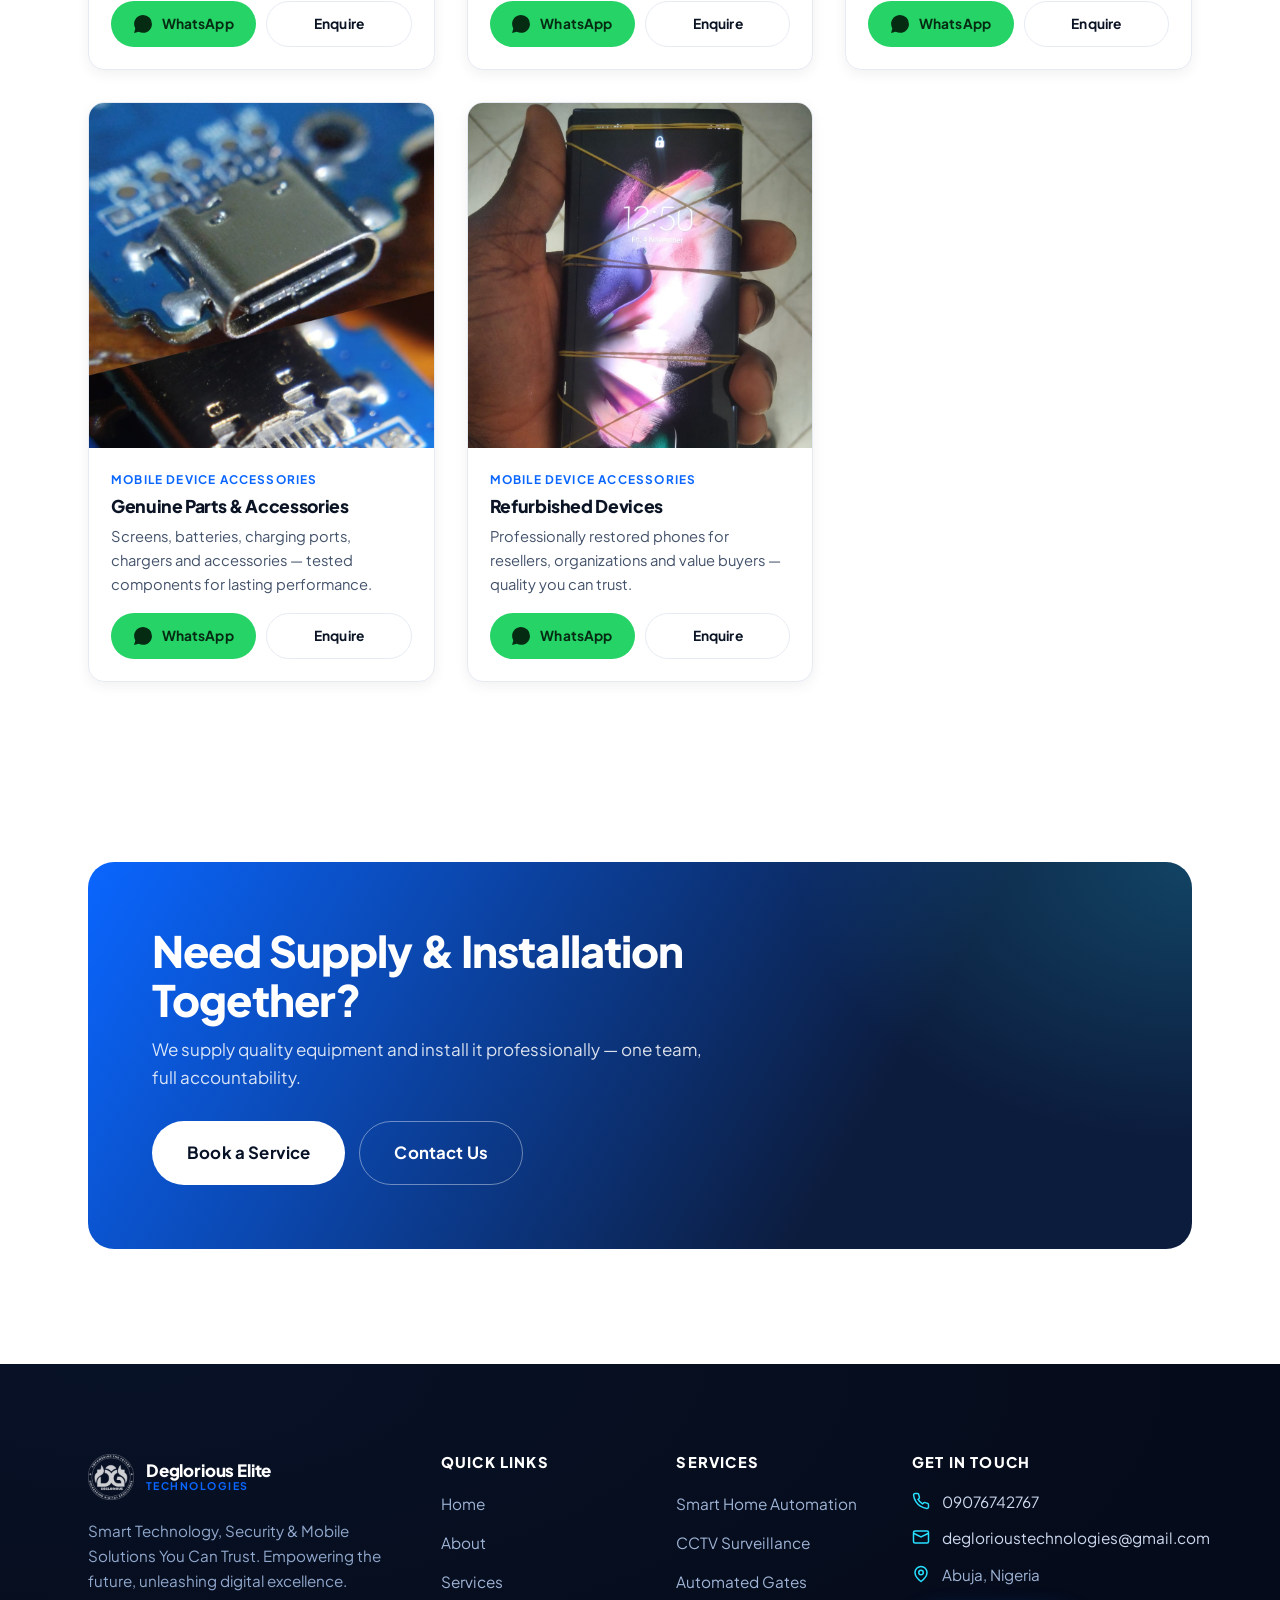
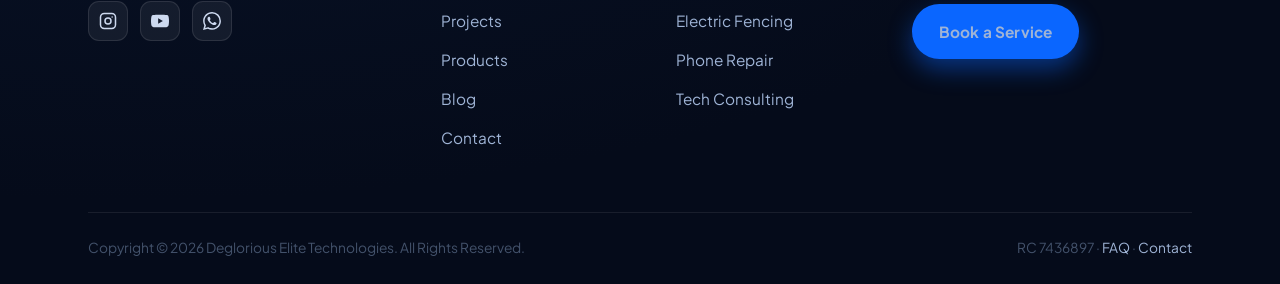
<file: products.html>
<!DOCTYPE html>
<html lang="en">
<head>
  <meta charset="UTF-8" />
  <meta name="viewport" content="width=device-width, initial-scale=1.0" />
  <title>Products | Technology &amp; Security Solutions — Deglorious Elite Technologies</title>
  <meta name="description" content="CCTV cameras, DVR/NVR systems, electric fence equipment, gate automation accessories, smart home devices, networking gear and mobile accessories. Enquire on WhatsApp." />
  <meta name="theme-color" content="#050b1a" />
  <link rel="canonical" href="https://degloriouselite.com/products.html" />
  <link rel="icon" href="assets/img/favicon.png" />
  <link rel="preconnect" href="https://fonts.googleapis.com" />
  <link rel="preconnect" href="https://fonts.gstatic.com" crossorigin />
  <link href="https://fonts.googleapis.com/css2?family=Plus+Jakarta+Sans:wght@400;500;600;700;800&display=swap" rel="stylesheet" />
  <link rel="stylesheet" href="assets/css/styles.css" />
</head>
<body>
  <div class="topbar">
    <div class="container">
      <div class="topbar__info">
        <span><svg viewBox="0 0 24 24" fill="none" stroke="currentColor" stroke-width="2"><path d="M22 16.92v3a2 2 0 0 1-2.18 2 19.79 19.79 0 0 1-8.63-3.07 19.5 19.5 0 0 1-6-6 19.79 19.79 0 0 1-3.07-8.67A2 2 0 0 1 4.11 2h3a2 2 0 0 1 2 1.72c.13.96.36 1.9.7 2.81a2 2 0 0 1-.45 2.11L8.09 9.91a16 16 0 0 0 6 6l1.27-1.27a2 2 0 0 1 2.11-.45c.91.34 1.85.57 2.81.7A2 2 0 0 1 22 16.92z"/></svg><a href="tel:+2349076742767">09076742767</a></span>
        <span><svg viewBox="0 0 24 24" fill="none" stroke="currentColor" stroke-width="2"><rect x="2" y="4" width="20" height="16" rx="2"/><path d="m22 7-10 5L2 7"/></svg><a href="mailto:deglorioustechnologies@gmail.com">deglorioustechnologies@gmail.com</a></span>
        <span><svg viewBox="0 0 24 24" fill="none" stroke="currentColor" stroke-width="2"><path d="M20 10c0 6-8 12-8 12s-8-6-8-12a8 8 0 0 1 16 0Z"/><circle cx="12" cy="10" r="3"/></svg>Abuja, Nigeria</span>
      </div>
      <div class="topbar__socials"><a href="https://www.instagram.com/degloriouselitetechnologies?igsh=emcwNXd5ZW5ocGRu" target="_blank" rel="noopener" aria-label="Instagram"><svg viewBox="0 0 24 24" fill="none" stroke="currentColor" stroke-width="2"><rect x="2" y="2" width="20" height="20" rx="5"/><circle cx="12" cy="12" r="4"/><circle cx="17.5" cy="6.5" r="1" fill="currentColor" stroke="none"/></svg></a><a href="https://youtube.com/@degloriouselitetechnologies?si=QJzxOoe9lRKG0bEy" target="_blank" rel="noopener" aria-label="YouTube"><svg viewBox="0 0 24 24" fill="currentColor"><path d="M23.5 6.2a3 3 0 0 0-2.11-2.12C19.5 3.55 12 3.55 12 3.55s-7.5 0-9.39.53A3 3 0 0 0 .5 6.2 31.2 31.2 0 0 0 0 12a31.2 31.2 0 0 0 .5 5.8 3 3 0 0 0 2.11 2.12C4.5 20.45 12 20.45 12 20.45s7.5 0 9.39-.53A3 3 0 0 0 23.5 17.8 31.2 31.2 0 0 0 24 12a31.2 31.2 0 0 0-.5-5.8zM9.55 15.57V8.43L15.82 12l-6.27 3.57z"/></svg></a><a href="https://wa.me/2349076742767" target="_blank" rel="noopener" aria-label="WhatsApp"><svg viewBox="0 0 24 24" fill="currentColor"><path d="M.06 24l1.69-6.16a11.87 11.87 0 0 1-1.59-5.95C.16 5.34 5.5 0 12.06 0a11.82 11.82 0 0 1 8.41 3.49 11.82 11.82 0 0 1 3.48 8.42c0 6.56-5.34 11.9-11.9 11.9a11.9 11.9 0 0 1-5.69-1.45L.06 24zM6.6 20.13c1.68.99 3.28 1.59 5.45 1.59 5.45 0 9.89-4.43 9.89-9.88a9.78 9.78 0 0 0-2.9-7A9.8 9.8 0 0 0 12.06 2c-5.46 0-9.9 4.43-9.9 9.88 0 2.27.66 3.97 1.77 5.74l-1 3.65 3.67-.96zm11.39-5.55c-.07-.12-.27-.2-.57-.35-.3-.15-1.76-.87-2.03-.97-.27-.1-.47-.15-.67.15-.2.3-.77.97-.94 1.17-.17.2-.35.22-.65.07-.3-.15-1.25-.46-2.38-1.47-.88-.78-1.47-1.75-1.64-2.05-.17-.3-.02-.46.13-.61.13-.13.3-.35.45-.52.15-.17.2-.3.3-.5.1-.2.05-.37-.02-.52-.07-.15-.67-1.6-.91-2.2-.24-.58-.49-.5-.67-.51l-.57-.01c-.2 0-.52.07-.79.37-.27.3-1.04 1.02-1.04 2.47 0 1.45 1.06 2.86 1.21 3.06.15.2 2.09 3.2 5.07 4.48.71.31 1.26.49 1.69.63.71.22 1.36.19 1.87.12.57-.09 1.76-.72 2.01-1.41.25-.7.25-1.29.17-1.41z"/></svg></a></div>
    </div>
  </div>

  <header class="site-header">
    <div class="container">
      <nav class="nav" aria-label="Primary">
        <a class="brand" href="index.html"><img class="brand__logo" src="assets/img/logo-badge.png" alt="Deglorious Elite Technologies logo" width="46" height="46" /><span class="brand__text"><span class="brand__name">Deglorious Elite</span><span class="brand__tag">Technologies</span></span></a>
        <ul class="nav__links">
          <li><a href="index.html">Home</a></li>
          <li><a href="about.html">About</a></li>
          <li><a href="services.html">Services</a></li>
          <li><a href="projects.html">Projects</a></li>
          <li><a href="products.html">Products</a></li>
          <li><a href="blog.html">Blog</a></li>
          <li><a href="faq.html">FAQ</a></li>
          <li><a href="contact.html">Contact</a></li>
        <li class="nav__only-mobile"><a href="book.html" class="btn btn--primary btn--block">Book a Service</a></li><li class="nav__only-mobile"><a href="contact.html" class="btn btn--ghost btn--block">Free Consultation</a></li></ul>
        <div class="nav__cta">
          <a href="contact.html" class="btn btn--ghost">Free Consultation</a>
          <a href="book.html" class="btn btn--primary">Book a Service</a>
          <button class="nav__toggle" aria-label="Open menu" aria-expanded="false"><span></span></button>
        </div>
      </nav>
    </div>
    <div class="nav__scrim"></div>
  </header>

  <section class="banner">
    <div class="container banner__inner">
      <div class="crumbs reveal"><a href="index.html">Home</a><span>/</span>Products</div>
      <h1 class="reveal" data-d="1">Technology Products &amp; Security Solutions</h1>
      <p class="reveal" data-d="2">Quality security and smart-tech equipment — supplied and professionally installed. Tap any item to enquire instantly on WhatsApp.</p>
    </div>
  </section>

  <!-- Category filter -->
  <section class="section--tight">
    <div class="container">
      <div class="filters reveal">
        <button class="active" data-filter="all">All Products</button>
        <button data-filter="cctv">CCTV Cameras</button>
        <button data-filter="dvr">DVR &amp; NVR</button>
        <button data-filter="fence">Electric Fence</button>
        <button data-filter="gate">Gate Automation</button>
        <button data-filter="smart">Smart Home</button>
        <button data-filter="network">Networking</button>
        <button data-filter="mobile">Mobile Accessories</button>
      </div>
    </div>
  </section>

  <section class="section" style="padding-top:0">
    <div class="container">
      <div class="grid g-3">
        <!-- CCTV -->
        <article class="card filterable reveal" data-cat="cctv">
          <div class="product__img"><img src="assets/img/cctv-camera-wall.jpg" alt="HD CCTV bullet camera" loading="lazy" /></div>
          <div class="product__body"><span class="product__cat">CCTV Cameras</span><h3>HD Bullet &amp; Dome Cameras</h3><p>Indoor and outdoor cameras with night vision and sharp HD/4MP imaging for clear, reliable coverage.</p>
            <div class="product__actions"><button class="btn btn--wa" data-inquire="HD Bullet & Dome CCTV Cameras"><svg viewBox="0 0 24 24" fill="currentColor"><path d="M.06 24l1.69-6.16a11.87 11.87 0 0 1-1.59-5.95C.16 5.34 5.5 0 12.06 0a11.82 11.82 0 0 1 8.41 3.49 11.82 11.82 0 0 1 3.48 8.42c0 6.56-5.34 11.9-11.9 11.9a11.9 11.9 0 0 1-5.69-1.45L.06 24z"/></svg>WhatsApp</button><a class="btn btn--ghost" href="contact.html">Enquire</a></div>
          </div>
        </article>
        <article class="card filterable reveal" data-cat="cctv">
          <div class="product__img"><img src="assets/img/cctv-cameras-roof.jpg" alt="Outdoor weatherproof CCTV cameras" loading="lazy" /></div>
          <div class="product__body"><span class="product__cat">CCTV Cameras</span><h3>Outdoor Weatherproof Cameras</h3><p>Durable, weather-rated cameras built for perimeters, driveways and roof-line coverage in all conditions.</p>
            <div class="product__actions"><button class="btn btn--wa" data-inquire="Outdoor Weatherproof CCTV Cameras"><svg viewBox="0 0 24 24" fill="currentColor"><path d="M.06 24l1.69-6.16a11.87 11.87 0 0 1-1.59-5.95C.16 5.34 5.5 0 12.06 0a11.82 11.82 0 0 1 8.41 3.49 11.82 11.82 0 0 1 3.48 8.42c0 6.56-5.34 11.9-11.9 11.9a11.9 11.9 0 0 1-5.69-1.45L.06 24z"/></svg>WhatsApp</button><a class="btn btn--ghost" href="contact.html">Enquire</a></div>
          </div>
        </article>
        <!-- DVR/NVR -->
        <article class="card filterable reveal" data-cat="dvr">
          <div class="product__img"><img src="assets/img/cctv-dvr-install.jpg" alt="DVR and NVR recorder systems" loading="lazy" /></div>
          <div class="product__body"><span class="product__cat">DVR &amp; NVR Systems</span><h3>DVR &amp; NVR Recorders</h3><p>4–32 channel recorders with reliable storage and full remote-viewing setup for 24/7 footage access.</p>
            <div class="product__actions"><button class="btn btn--wa" data-inquire="DVR & NVR Recorders"><svg viewBox="0 0 24 24" fill="currentColor"><path d="M.06 24l1.69-6.16a11.87 11.87 0 0 1-1.59-5.95C.16 5.34 5.5 0 12.06 0a11.82 11.82 0 0 1 8.41 3.49 11.82 11.82 0 0 1 3.48 8.42c0 6.56-5.34 11.9-11.9 11.9a11.9 11.9 0 0 1-5.69-1.45L.06 24z"/></svg>WhatsApp</button><a class="btn btn--ghost" href="contact.html">Enquire</a></div>
          </div>
        </article>
        <article class="card filterable reveal" data-cat="dvr">
          <div class="product__img"><img src="assets/img/cctv-control-room.jpg" alt="Complete CCTV monitoring kit" loading="lazy" /></div>
          <div class="product__body"><span class="product__cat">DVR &amp; NVR Systems</span><h3>Complete CCTV Kits</h3><p>Camera + recorder + cabling bundles, supplied and installed with mobile viewing configured end to end.</p>
            <div class="product__actions"><button class="btn btn--wa" data-inquire="Complete CCTV Kit"><svg viewBox="0 0 24 24" fill="currentColor"><path d="M.06 24l1.69-6.16a11.87 11.87 0 0 1-1.59-5.95C.16 5.34 5.5 0 12.06 0a11.82 11.82 0 0 1 8.41 3.49 11.82 11.82 0 0 1 3.48 8.42c0 6.56-5.34 11.9-11.9 11.9a11.9 11.9 0 0 1-5.69-1.45L.06 24z"/></svg>WhatsApp</button><a class="btn btn--ghost" href="contact.html">Enquire</a></div>
          </div>
        </article>
        <!-- Electric fence -->
        <article class="card filterable reveal" data-cat="fence">
          <div class="product__img"><img src="assets/img/electric-fence-razorwire.jpg" alt="Electric fence energizer and wire" loading="lazy" /></div>
          <div class="product__body"><span class="product__cat">Electric Fence Equipment</span><h3>Electric Fence Kits</h3><p>Energizers, wires, insulators and alarm integration for strong, deterrent perimeter security.</p>
            <div class="product__actions"><button class="btn btn--wa" data-inquire="Electric Fence Kit"><svg viewBox="0 0 24 24" fill="currentColor"><path d="M.06 24l1.69-6.16a11.87 11.87 0 0 1-1.59-5.95C.16 5.34 5.5 0 12.06 0a11.82 11.82 0 0 1 8.41 3.49 11.82 11.82 0 0 1 3.48 8.42c0 6.56-5.34 11.9-11.9 11.9a11.9 11.9 0 0 1-5.69-1.45L.06 24z"/></svg>WhatsApp</button><a class="btn btn--ghost" href="contact.html">Enquire</a></div>
          </div>
        </article>
        <article class="card filterable reveal" data-cat="fence">
          <div class="product__img"><img src="assets/img/electric-fence-install.jpg" alt="Razor wire and accessories" loading="lazy" /></div>
          <div class="product__body"><span class="product__cat">Electric Fence Equipment</span><h3>Razor Wire &amp; Accessories</h3><p>Concertina razor wire, brackets and mounting hardware for added physical perimeter deterrence.</p>
            <div class="product__actions"><button class="btn btn--wa" data-inquire="Razor Wire & Accessories"><svg viewBox="0 0 24 24" fill="currentColor"><path d="M.06 24l1.69-6.16a11.87 11.87 0 0 1-1.59-5.95C.16 5.34 5.5 0 12.06 0a11.82 11.82 0 0 1 8.41 3.49 11.82 11.82 0 0 1 3.48 8.42c0 6.56-5.34 11.9-11.9 11.9a11.9 11.9 0 0 1-5.69-1.45L.06 24z"/></svg>WhatsApp</button><a class="btn btn--ghost" href="contact.html">Enquire</a></div>
          </div>
        </article>
        <!-- Gate automation -->
        <article class="card filterable reveal" data-cat="gate">
          <div class="product__img"><img src="assets/img/gate-motor-kit.jpg" alt="Sliding gate motor kit" loading="lazy" /></div>
          <div class="product__body"><span class="product__cat">Gate Automation Accessories</span><h3>Sliding Gate Motors</h3><p>Heavy-duty automation motors with remotes, control boards and backup battery support.</p>
            <div class="product__actions"><button class="btn btn--wa" data-inquire="Sliding Gate Motor"><svg viewBox="0 0 24 24" fill="currentColor"><path d="M.06 24l1.69-6.16a11.87 11.87 0 0 1-1.59-5.95C.16 5.34 5.5 0 12.06 0a11.82 11.82 0 0 1 8.41 3.49 11.82 11.82 0 0 1 3.48 8.42c0 6.56-5.34 11.9-11.9 11.9a11.9 11.9 0 0 1-5.69-1.45L.06 24z"/></svg>WhatsApp</button><a class="btn btn--ghost" href="contact.html">Enquire</a></div>
          </div>
        </article>
        <article class="card filterable reveal" data-cat="gate">
          <div class="product__img"><img src="assets/img/gate-motor-installed.jpg" alt="Gate remotes and control accessories" loading="lazy" /></div>
          <div class="product__body"><span class="product__cat">Gate Automation Accessories</span><h3>Remotes &amp; Control Kits</h3><p>Replacement remotes, photocell sensors and accessories to keep your automated gate running smoothly.</p>
            <div class="product__actions"><button class="btn btn--wa" data-inquire="Gate Remotes & Control Kits"><svg viewBox="0 0 24 24" fill="currentColor"><path d="M.06 24l1.69-6.16a11.87 11.87 0 0 1-1.59-5.95C.16 5.34 5.5 0 12.06 0a11.82 11.82 0 0 1 8.41 3.49 11.82 11.82 0 0 1 3.48 8.42c0 6.56-5.34 11.9-11.9 11.9a11.9 11.9 0 0 1-5.69-1.45L.06 24z"/></svg>WhatsApp</button><a class="btn btn--ghost" href="contact.html">Enquire</a></div>
          </div>
        </article>
        <!-- Smart home -->
        <article class="card filterable reveal" data-cat="smart">
          <div class="product__img"><img src="assets/img/smart-door-lock.jpg" alt="Smart fingerprint door lock" loading="lazy" /></div>
          <div class="product__body"><span class="product__cat">Smart Home Devices</span><h3>Smart Door Locks</h3><p>Fingerprint, PIN and app-controlled smart locks for keyless, secure access to homes and offices.</p>
            <div class="product__actions"><button class="btn btn--wa" data-inquire="Smart Door Lock"><svg viewBox="0 0 24 24" fill="currentColor"><path d="M.06 24l1.69-6.16a11.87 11.87 0 0 1-1.59-5.95C.16 5.34 5.5 0 12.06 0a11.82 11.82 0 0 1 8.41 3.49 11.82 11.82 0 0 1 3.48 8.42c0 6.56-5.34 11.9-11.9 11.9a11.9 11.9 0 0 1-5.69-1.45L.06 24z"/></svg>WhatsApp</button><a class="btn btn--ghost" href="contact.html">Enquire</a></div>
          </div>
        </article>
        <article class="card filterable reveal" data-cat="smart">
          <div class="product__img"><img src="assets/img/video-doorbell-stone.jpg" alt="Smart video doorbell" loading="lazy" /></div>
          <div class="product__body"><span class="product__cat">Smart Home Devices</span><h3>Video Doorbells &amp; Intercoms</h3><p>See and speak to visitors from your phone with smart video doorbell and intercom systems.</p>
            <div class="product__actions"><button class="btn btn--wa" data-inquire="Video Doorbell & Intercom"><svg viewBox="0 0 24 24" fill="currentColor"><path d="M.06 24l1.69-6.16a11.87 11.87 0 0 1-1.59-5.95C.16 5.34 5.5 0 12.06 0a11.82 11.82 0 0 1 8.41 3.49 11.82 11.82 0 0 1 3.48 8.42c0 6.56-5.34 11.9-11.9 11.9a11.9 11.9 0 0 1-5.69-1.45L.06 24z"/></svg>WhatsApp</button><a class="btn btn--ghost" href="contact.html">Enquire</a></div>
          </div>
        </article>
        <article class="card filterable reveal" data-cat="smart">
          <div class="product__img"><img src="assets/img/ceiling-speaker.jpg" alt="Ceiling speakers and audio" loading="lazy" /></div>
          <div class="product__body"><span class="product__cat">Smart Home Devices</span><h3>Smart Lighting &amp; Audio</h3><p>Ceiling speakers, smart switches and lighting for a connected, comfortable home or office.</p>
            <div class="product__actions"><button class="btn btn--wa" data-inquire="Smart Lighting & Audio"><svg viewBox="0 0 24 24" fill="currentColor"><path d="M.06 24l1.69-6.16a11.87 11.87 0 0 1-1.59-5.95C.16 5.34 5.5 0 12.06 0a11.82 11.82 0 0 1 8.41 3.49 11.82 11.82 0 0 1 3.48 8.42c0 6.56-5.34 11.9-11.9 11.9a11.9 11.9 0 0 1-5.69-1.45L.06 24z"/></svg>WhatsApp</button><a class="btn btn--ghost" href="contact.html">Enquire</a></div>
          </div>
        </article>
        <!-- Networking -->
        <article class="card filterable reveal" data-cat="network">
          <div class="product__img"><img src="assets/img/av-wiring-install.jpg" alt="Networking and cabling equipment" loading="lazy" /></div>
          <div class="product__body"><span class="product__cat">Networking Equipment</span><h3>Routers, Switches &amp; Cabling</h3><p>Reliable networking gear and structured cabling to keep your cameras and devices connected.</p>
            <div class="product__actions"><button class="btn btn--wa" data-inquire="Networking Equipment (routers, switches, cabling)"><svg viewBox="0 0 24 24" fill="currentColor"><path d="M.06 24l1.69-6.16a11.87 11.87 0 0 1-1.59-5.95C.16 5.34 5.5 0 12.06 0a11.82 11.82 0 0 1 8.41 3.49 11.82 11.82 0 0 1 3.48 8.42c0 6.56-5.34 11.9-11.9 11.9a11.9 11.9 0 0 1-5.69-1.45L.06 24z"/></svg>WhatsApp</button><a class="btn btn--ghost" href="contact.html">Enquire</a></div>
          </div>
        </article>
        <!-- Mobile accessories -->
        <article class="card filterable reveal" data-cat="mobile">
          <div class="product__img"><img src="assets/img/charging-port-repair.jpg" alt="Mobile device parts and accessories" loading="lazy" /></div>
          <div class="product__body"><span class="product__cat">Mobile Device Accessories</span><h3>Genuine Parts &amp; Accessories</h3><p>Screens, batteries, charging ports, chargers and accessories — tested components for lasting performance.</p>
            <div class="product__actions"><button class="btn btn--wa" data-inquire="Mobile Device Parts & Accessories"><svg viewBox="0 0 24 24" fill="currentColor"><path d="M.06 24l1.69-6.16a11.87 11.87 0 0 1-1.59-5.95C.16 5.34 5.5 0 12.06 0a11.82 11.82 0 0 1 8.41 3.49 11.82 11.82 0 0 1 3.48 8.42c0 6.56-5.34 11.9-11.9 11.9a11.9 11.9 0 0 1-5.69-1.45L.06 24z"/></svg>WhatsApp</button><a class="btn btn--ghost" href="contact.html">Enquire</a></div>
          </div>
        </article>
        <article class="card filterable reveal" data-cat="mobile">
          <div class="product__img"><img src="assets/img/phone-refurbished.jpg" alt="Refurbished smartphones" loading="lazy" /></div>
          <div class="product__body"><span class="product__cat">Mobile Device Accessories</span><h3>Refurbished Devices</h3><p>Professionally restored phones for resellers, organizations and value buyers — quality you can trust.</p>
            <div class="product__actions"><button class="btn btn--wa" data-inquire="Refurbished Devices"><svg viewBox="0 0 24 24" fill="currentColor"><path d="M.06 24l1.69-6.16a11.87 11.87 0 0 1-1.59-5.95C.16 5.34 5.5 0 12.06 0a11.82 11.82 0 0 1 8.41 3.49 11.82 11.82 0 0 1 3.48 8.42c0 6.56-5.34 11.9-11.9 11.9a11.9 11.9 0 0 1-5.69-1.45L.06 24z"/></svg>WhatsApp</button><a class="btn btn--ghost" href="contact.html">Enquire</a></div>
          </div>
        </article>
      </div>

      <p class="center muted reveal" style="margin-top:36px">Looking for something specific? <a class="text-blue" href="https://wa.me/2349076742767" target="_blank" rel="noopener" style="font-weight:700">Message us on WhatsApp</a> and we'll source it for you.</p>
    </div>
  </section>

  <section class="section" style="padding-top:0">
    <div class="container">
      <div class="cta-band reveal">
        <div class="cta-band__inner">
          <div><h2>Need Supply &amp; Installation Together?</h2><p>We supply quality equipment and install it professionally — one team, full accountability.</p></div>
          <div class="cta-band__btns"><a href="book.html" class="btn btn--light btn--lg">Book a Service</a><a href="contact.html" class="btn btn--outline-light btn--lg">Contact Us</a></div>
        </div>
      </div>
    </div>
  </section>

  <footer class="site-footer">
    <div class="container">
      <div class="footer-grid">
        <div class="footer-brand">
          <a class="brand" href="index.html"><img class="brand__logo" src="assets/img/logo-badge-white.png" alt="Deglorious Elite Technologies logo" width="44" height="44" /><span class="brand__text"><span class="brand__name">Deglorious Elite</span><span class="brand__tag">Technologies</span></span></a>
          <p>Smart Technology, Security &amp; Mobile Solutions You Can Trust. Empowering the future, unleashing digital excellence.</p>
          <div class="foot-social"><a href="https://www.instagram.com/degloriouselitetechnologies?igsh=emcwNXd5ZW5ocGRu" target="_blank" rel="noopener" aria-label="Instagram"><svg viewBox="0 0 24 24" fill="none" stroke="currentColor" stroke-width="2"><rect x="2" y="2" width="20" height="20" rx="5"/><circle cx="12" cy="12" r="4"/><circle cx="17.5" cy="6.5" r="1" fill="currentColor" stroke="none"/></svg></a><a href="https://youtube.com/@degloriouselitetechnologies?si=QJzxOoe9lRKG0bEy" target="_blank" rel="noopener" aria-label="YouTube"><svg viewBox="0 0 24 24" fill="currentColor"><path d="M23.5 6.2a3 3 0 0 0-2.11-2.12C19.5 3.55 12 3.55 12 3.55s-7.5 0-9.39.53A3 3 0 0 0 .5 6.2 31.2 31.2 0 0 0 0 12a31.2 31.2 0 0 0 .5 5.8 3 3 0 0 0 2.11 2.12C4.5 20.45 12 20.45 12 20.45s7.5 0 9.39-.53A3 3 0 0 0 23.5 17.8 31.2 31.2 0 0 0 24 12a31.2 31.2 0 0 0-.5-5.8zM9.55 15.57V8.43L15.82 12l-6.27 3.57z"/></svg></a><a href="https://wa.me/2349076742767" target="_blank" rel="noopener" aria-label="WhatsApp"><svg viewBox="0 0 24 24" fill="currentColor"><path d="M.06 24l1.69-6.16a11.87 11.87 0 0 1-1.59-5.95C.16 5.34 5.5 0 12.06 0a11.82 11.82 0 0 1 8.41 3.49 11.82 11.82 0 0 1 3.48 8.42c0 6.56-5.34 11.9-11.9 11.9a11.9 11.9 0 0 1-5.69-1.45L.06 24zM6.6 20.13c1.68.99 3.28 1.59 5.45 1.59 5.45 0 9.89-4.43 9.89-9.88a9.78 9.78 0 0 0-2.9-7A9.8 9.8 0 0 0 12.06 2c-5.46 0-9.9 4.43-9.9 9.88 0 2.27.66 3.97 1.77 5.74l-1 3.65 3.67-.96zm11.39-5.55c-.07-.12-.27-.2-.57-.35-.3-.15-1.76-.87-2.03-.97-.27-.1-.47-.15-.67.15-.2.3-.77.97-.94 1.17-.17.2-.35.22-.65.07-.3-.15-1.25-.46-2.38-1.47-.88-.78-1.47-1.75-1.64-2.05-.17-.3-.02-.46.13-.61.13-.13.3-.35.45-.52.15-.17.2-.3.3-.5.1-.2.05-.37-.02-.52-.07-.15-.67-1.6-.91-2.2-.24-.58-.49-.5-.67-.51l-.57-.01c-.2 0-.52.07-.79.37-.27.3-1.04 1.02-1.04 2.47 0 1.45 1.06 2.86 1.21 3.06.15.2 2.09 3.2 5.07 4.48.71.31 1.26.49 1.69.63.71.22 1.36.19 1.87.12.57-.09 1.76-.72 2.01-1.41.25-.7.25-1.29.17-1.41z"/></svg></a></div>
        </div>
        <div class="footer-col"><h4>Quick Links</h4><ul><li><a href="index.html">Home</a></li><li><a href="about.html">About</a></li><li><a href="services.html">Services</a></li><li><a href="projects.html">Projects</a></li><li><a href="products.html">Products</a></li><li><a href="blog.html">Blog</a></li><li><a href="contact.html">Contact</a></li></ul></div>
        <div class="footer-col"><h4>Services</h4><ul><li><a href="services.html#smart">Smart Home Automation</a></li><li><a href="services.html#smart">CCTV Surveillance</a></li><li><a href="services.html#smart">Automated Gates</a></li><li><a href="services.html#smart">Electric Fencing</a></li><li><a href="services.html#mobile">Phone Repair</a></li><li><a href="services.html#consulting">Tech Consulting</a></li></ul></div>
        <div class="footer-col">
          <h4>Get In Touch</h4>
          <ul class="footer-contact">
            <li><svg viewBox="0 0 24 24" fill="none" stroke="currentColor" stroke-width="2"><path d="M22 16.92v3a2 2 0 0 1-2.18 2 19.79 19.79 0 0 1-8.63-3.07 19.5 19.5 0 0 1-6-6 19.79 19.79 0 0 1-3.07-8.67A2 2 0 0 1 4.11 2h3a2 2 0 0 1 2 1.72c.13.96.36 1.9.7 2.81a2 2 0 0 1-.45 2.11L8.09 9.91a16 16 0 0 0 6 6l1.27-1.27a2 2 0 0 1 2.11-.45c.91.34 1.85.57 2.81.7A2 2 0 0 1 22 16.92z"/></svg><a href="tel:+2349076742767">09076742767</a></li>
            <li><svg viewBox="0 0 24 24" fill="none" stroke="currentColor" stroke-width="2"><rect x="2" y="4" width="20" height="16" rx="2"/><path d="m22 7-10 5L2 7"/></svg><a href="mailto:deglorioustechnologies@gmail.com">deglorioustechnologies@gmail.com</a></li>
            <li><svg viewBox="0 0 24 24" fill="none" stroke="currentColor" stroke-width="2"><path d="M20 10c0 6-8 12-8 12s-8-6-8-12a8 8 0 0 1 16 0Z"/><circle cx="12" cy="10" r="3"/></svg>Abuja, Nigeria</li>
          </ul>
          <a href="book.html" class="btn btn--primary" style="margin-top:6px">Book a Service</a>
        </div>
      </div>
      <div class="footer-bottom">
        <p>Copyright © <span id="year">2026</span> Deglorious Elite Technologies. All Rights Reserved.</p>
        <p>RC 7436897 · <a href="faq.html">FAQ</a> · <a href="contact.html">Contact</a></p>
      </div>
    </div>
  </footer>

  <a class="wa-float" href="https://wa.me/2349076742767?text=Hello%20Deglorious%20Elite%20Technologies%2C%20I%27d%20like%20to%20make%20an%20enquiry." target="_blank" rel="noopener" aria-label="Chat on WhatsApp"><svg viewBox="0 0 24 24" fill="currentColor"><path d="M.06 24l1.69-6.16a11.87 11.87 0 0 1-1.59-5.95C.16 5.34 5.5 0 12.06 0a11.82 11.82 0 0 1 8.41 3.49 11.82 11.82 0 0 1 3.48 8.42c0 6.56-5.34 11.9-11.9 11.9a11.9 11.9 0 0 1-5.69-1.45L.06 24zM6.6 20.13c1.68.99 3.28 1.59 5.45 1.59 5.45 0 9.89-4.43 9.89-9.88a9.78 9.78 0 0 0-2.9-7A9.8 9.8 0 0 0 12.06 2c-5.46 0-9.9 4.43-9.9 9.88 0 2.27.66 3.97 1.77 5.74l-1 3.65 3.67-.96zm11.39-5.55c-.07-.12-.27-.2-.57-.35-.3-.15-1.76-.87-2.03-.97-.27-.1-.47-.15-.67.15-.2.3-.77.97-.94 1.17-.17.2-.35.22-.65.07-.3-.15-1.25-.46-2.38-1.47-.88-.78-1.47-1.75-1.64-2.05-.17-.3-.02-.46.13-.61.13-.13.3-.35.45-.52.15-.17.2-.3.3-.5.1-.2.05-.37-.02-.52-.07-.15-.67-1.6-.91-2.2-.24-.58-.49-.5-.67-.51l-.57-.01c-.2 0-.52.07-.79.37-.27.3-1.04 1.02-1.04 2.47 0 1.45 1.06 2.86 1.21 3.06.15.2 2.09 3.2 5.07 4.48.71.31 1.26.49 1.69.63.71.22 1.36.19 1.87.12.57-.09 1.76-.72 2.01-1.41.25-.7.25-1.29.17-1.41z"/></svg></a>
  <button class="to-top" aria-label="Back to top" onclick="window.scrollTo({top:0,behavior:'smooth'})"><svg viewBox="0 0 24 24" fill="none" stroke="currentColor" stroke-width="2"><path d="m18 15-6-6-6 6"/></svg></button>
  <script src="assets/js/main.js"></script>
</body>
</html>
</file>
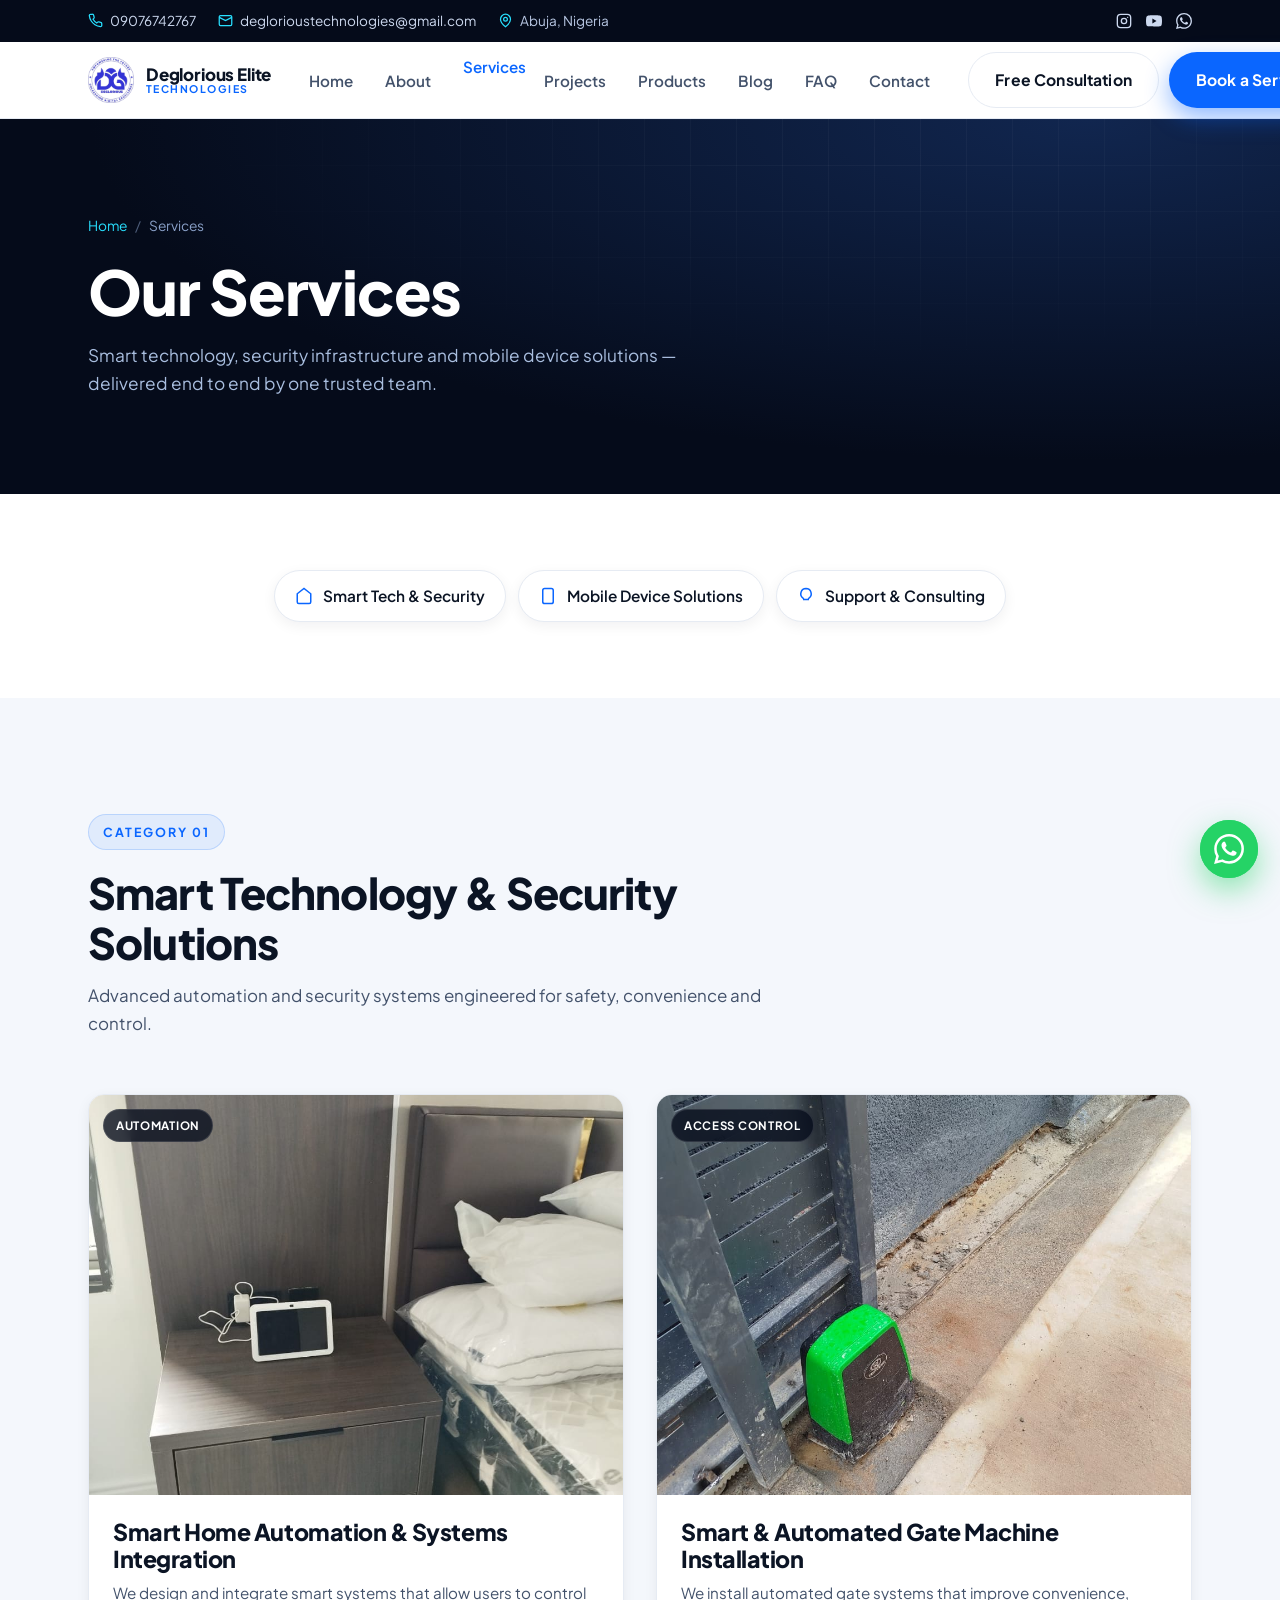
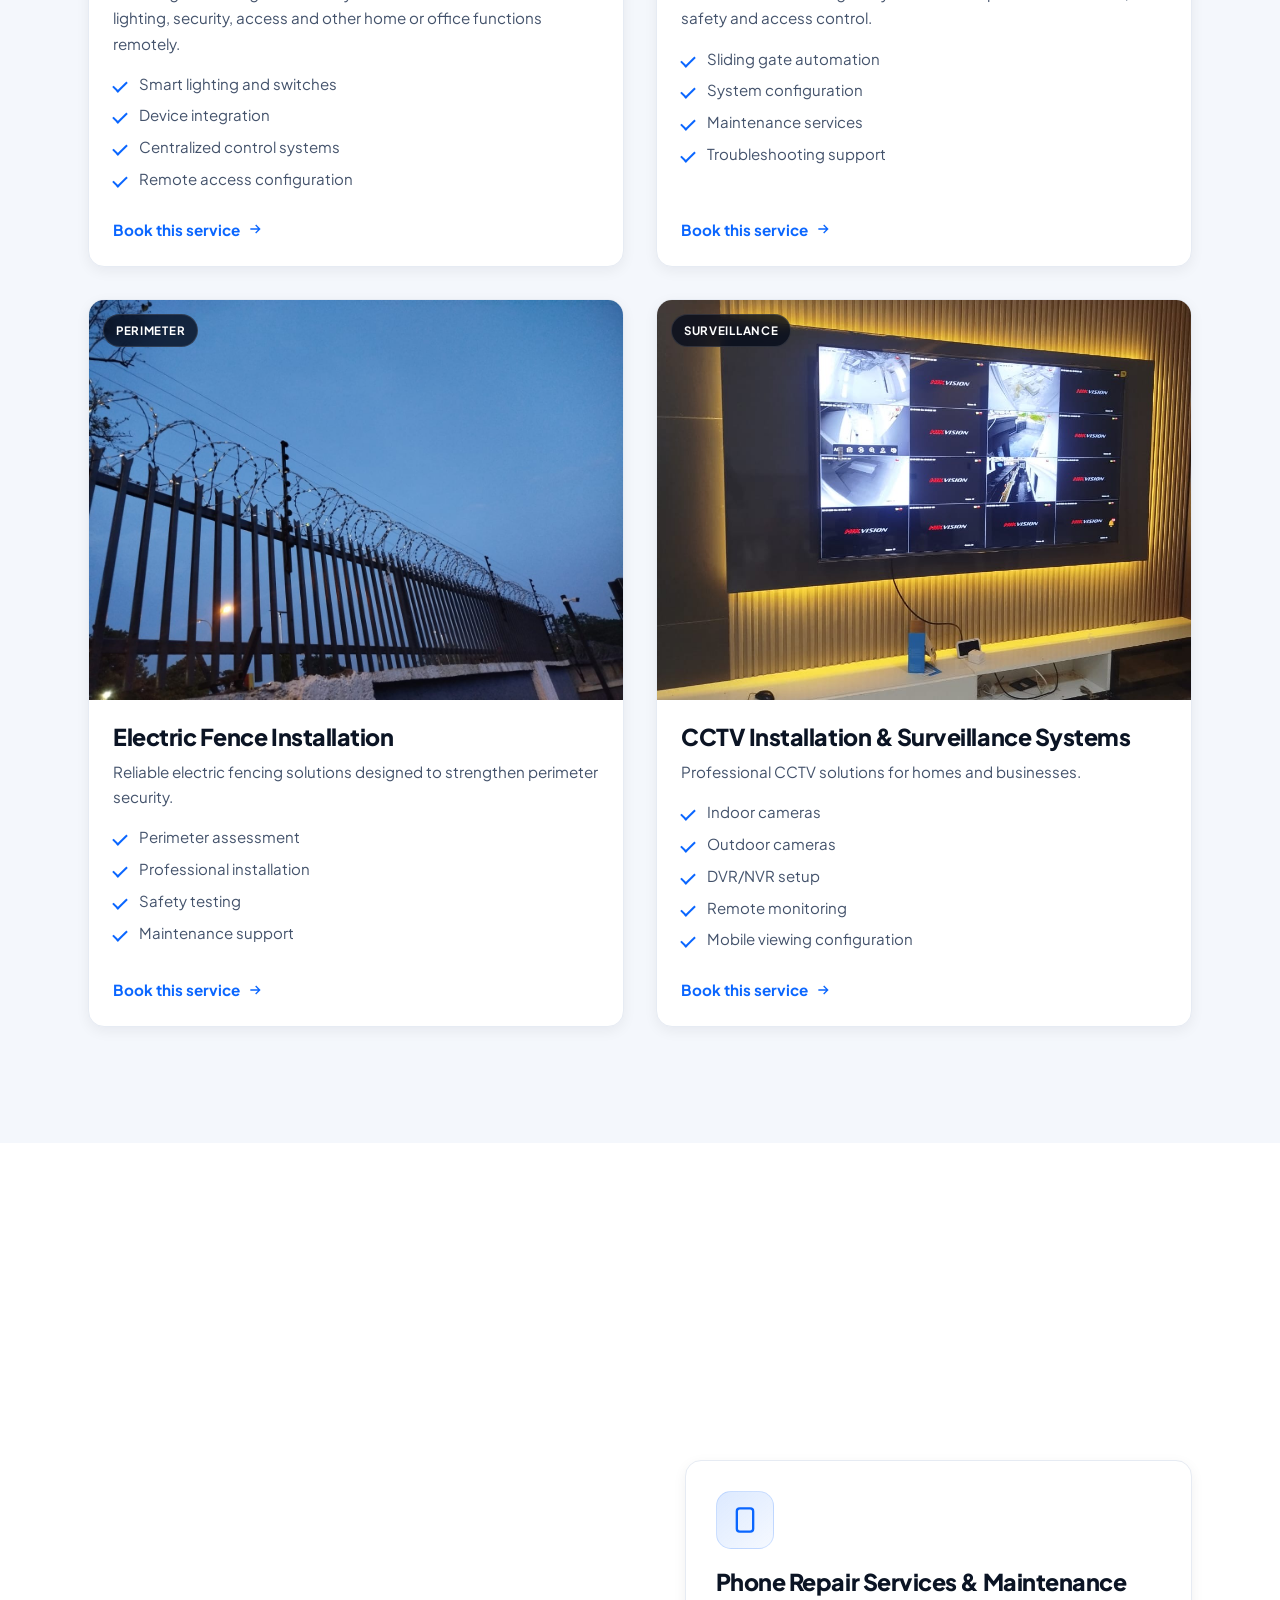
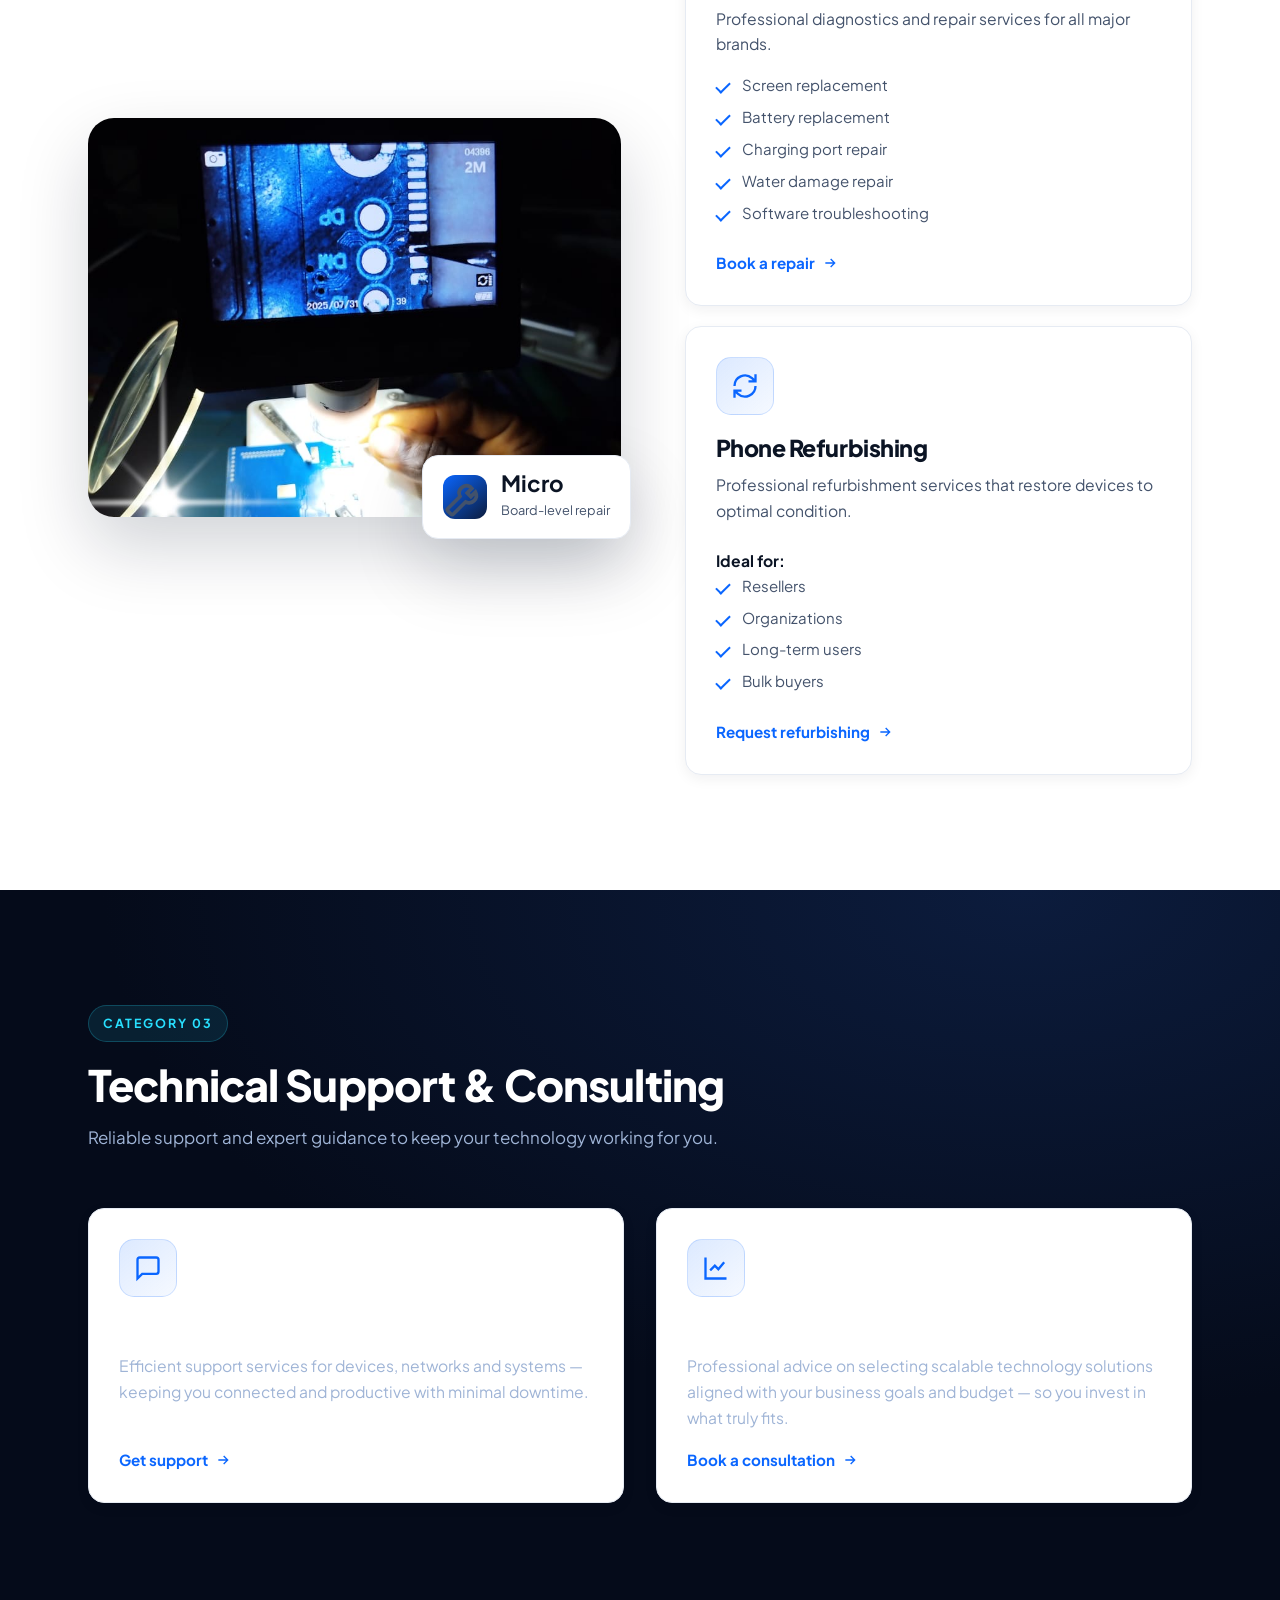
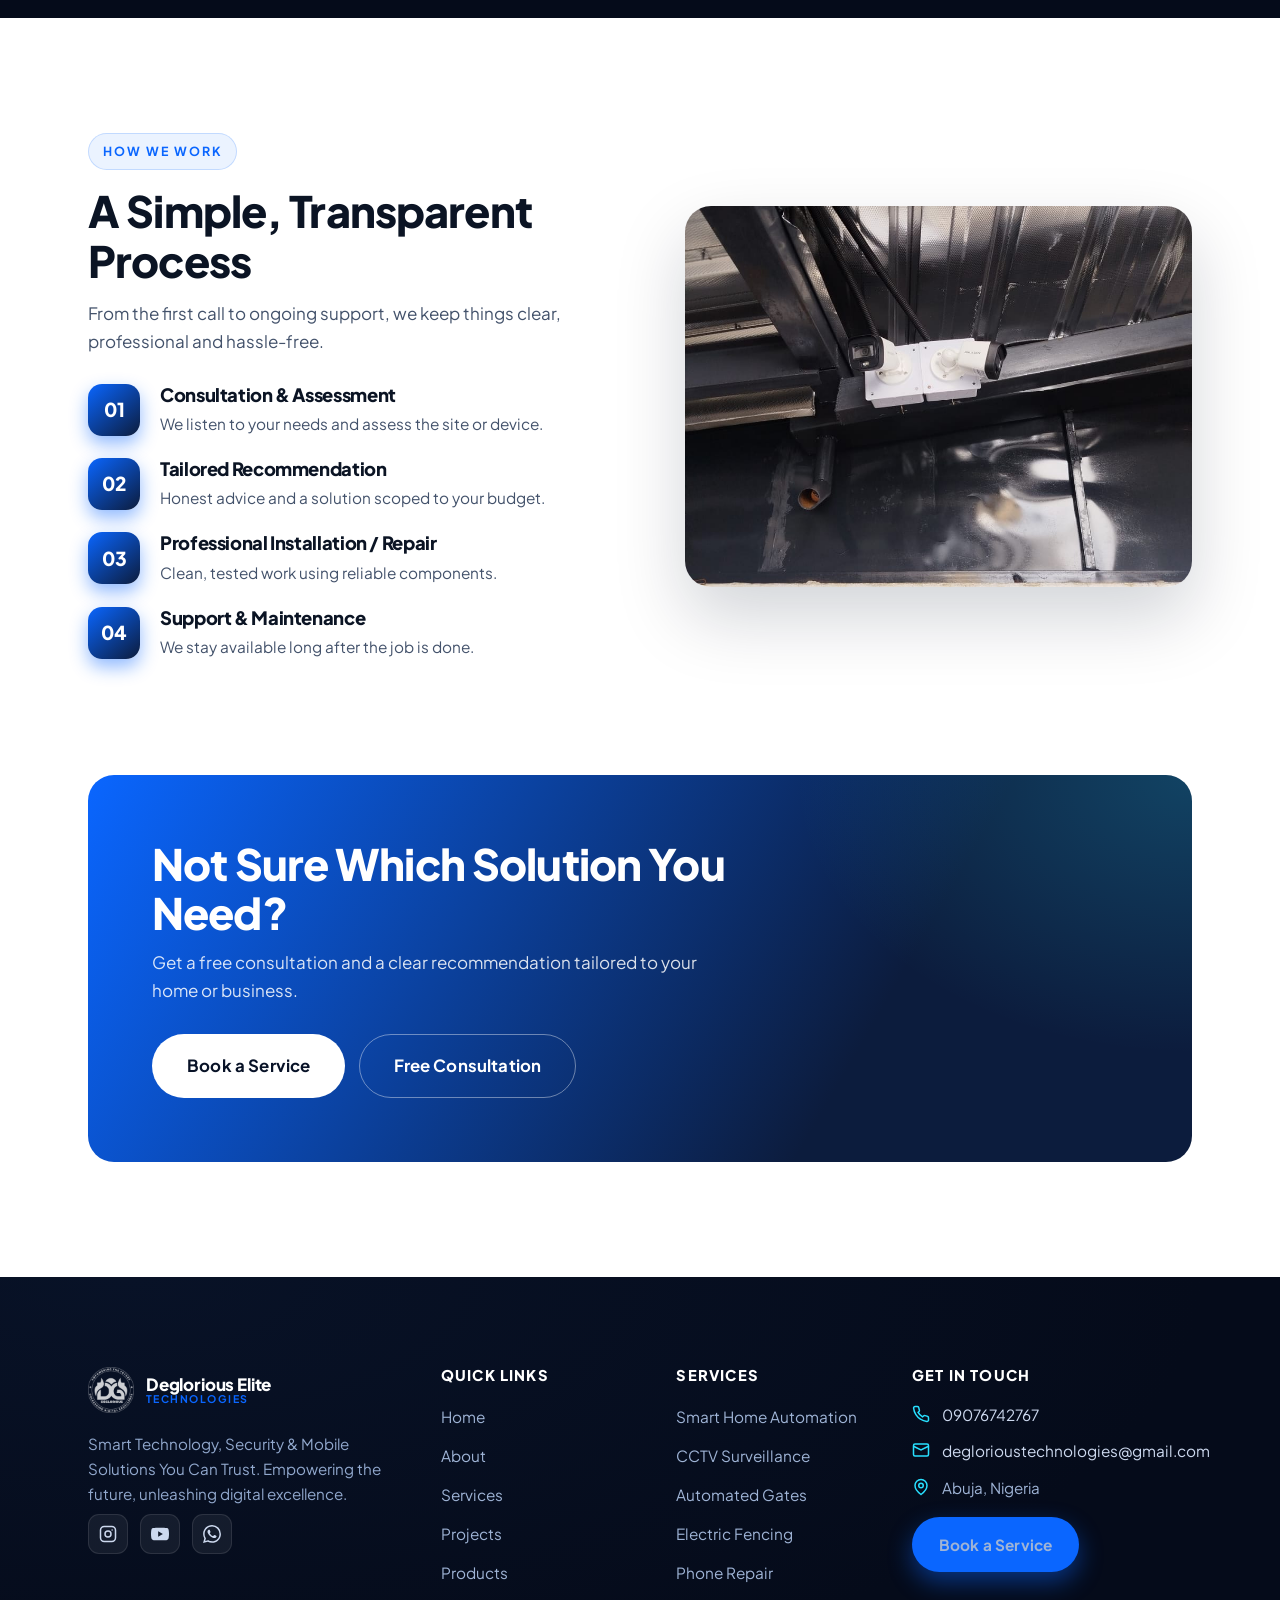
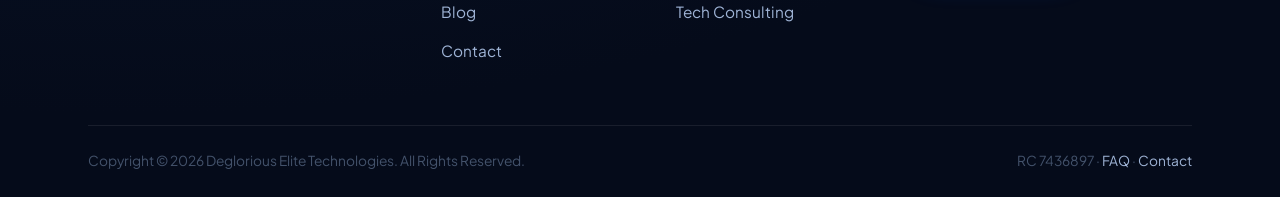
<file: services.html>
<!DOCTYPE html>
<html lang="en">
<head>
  <meta charset="UTF-8" />
  <meta name="viewport" content="width=device-width, initial-scale=1.0" />
  <title>Services | Smart Tech, Security &amp; Mobile Solutions — Deglorious Elite Technologies</title>
  <meta name="description" content="Smart home automation, automated gates, electric fencing, CCTV surveillance, phone repair, refurbishing, tech support and consulting from Deglorious Elite Technologies, Abuja." />
  <meta name="theme-color" content="#050b1a" />
  <link rel="canonical" href="https://degloriouselite.com/services.html" />
  <link rel="icon" href="assets/img/favicon.png" />
  <link rel="preconnect" href="https://fonts.googleapis.com" />
  <link rel="preconnect" href="https://fonts.gstatic.com" crossorigin />
  <link href="https://fonts.googleapis.com/css2?family=Plus+Jakarta+Sans:wght@400;500;600;700;800&display=swap" rel="stylesheet" />
  <link rel="stylesheet" href="assets/css/styles.css" />
</head>
<body>
  <div class="topbar">
    <div class="container">
      <div class="topbar__info">
        <span><svg viewBox="0 0 24 24" fill="none" stroke="currentColor" stroke-width="2"><path d="M22 16.92v3a2 2 0 0 1-2.18 2 19.79 19.79 0 0 1-8.63-3.07 19.5 19.5 0 0 1-6-6 19.79 19.79 0 0 1-3.07-8.67A2 2 0 0 1 4.11 2h3a2 2 0 0 1 2 1.72c.13.96.36 1.9.7 2.81a2 2 0 0 1-.45 2.11L8.09 9.91a16 16 0 0 0 6 6l1.27-1.27a2 2 0 0 1 2.11-.45c.91.34 1.85.57 2.81.7A2 2 0 0 1 22 16.92z"/></svg><a href="tel:+2349076742767">09076742767</a></span>
        <span><svg viewBox="0 0 24 24" fill="none" stroke="currentColor" stroke-width="2"><rect x="2" y="4" width="20" height="16" rx="2"/><path d="m22 7-10 5L2 7"/></svg><a href="mailto:deglorioustechnologies@gmail.com">deglorioustechnologies@gmail.com</a></span>
        <span><svg viewBox="0 0 24 24" fill="none" stroke="currentColor" stroke-width="2"><path d="M20 10c0 6-8 12-8 12s-8-6-8-12a8 8 0 0 1 16 0Z"/><circle cx="12" cy="10" r="3"/></svg>Abuja, Nigeria</span>
      </div>
      <div class="topbar__socials"><a href="https://www.instagram.com/degloriouselitetechnologies?igsh=emcwNXd5ZW5ocGRu" target="_blank" rel="noopener" aria-label="Instagram"><svg viewBox="0 0 24 24" fill="none" stroke="currentColor" stroke-width="2"><rect x="2" y="2" width="20" height="20" rx="5"/><circle cx="12" cy="12" r="4"/><circle cx="17.5" cy="6.5" r="1" fill="currentColor" stroke="none"/></svg></a><a href="https://youtube.com/@degloriouselitetechnologies?si=QJzxOoe9lRKG0bEy" target="_blank" rel="noopener" aria-label="YouTube"><svg viewBox="0 0 24 24" fill="currentColor"><path d="M23.5 6.2a3 3 0 0 0-2.11-2.12C19.5 3.55 12 3.55 12 3.55s-7.5 0-9.39.53A3 3 0 0 0 .5 6.2 31.2 31.2 0 0 0 0 12a31.2 31.2 0 0 0 .5 5.8 3 3 0 0 0 2.11 2.12C4.5 20.45 12 20.45 12 20.45s7.5 0 9.39-.53A3 3 0 0 0 23.5 17.8 31.2 31.2 0 0 0 24 12a31.2 31.2 0 0 0-.5-5.8zM9.55 15.57V8.43L15.82 12l-6.27 3.57z"/></svg></a><a href="https://wa.me/2349076742767" target="_blank" rel="noopener" aria-label="WhatsApp"><svg viewBox="0 0 24 24" fill="currentColor"><path d="M.06 24l1.69-6.16a11.87 11.87 0 0 1-1.59-5.95C.16 5.34 5.5 0 12.06 0a11.82 11.82 0 0 1 8.41 3.49 11.82 11.82 0 0 1 3.48 8.42c0 6.56-5.34 11.9-11.9 11.9a11.9 11.9 0 0 1-5.69-1.45L.06 24zM6.6 20.13c1.68.99 3.28 1.59 5.45 1.59 5.45 0 9.89-4.43 9.89-9.88a9.78 9.78 0 0 0-2.9-7A9.8 9.8 0 0 0 12.06 2c-5.46 0-9.9 4.43-9.9 9.88 0 2.27.66 3.97 1.77 5.74l-1 3.65 3.67-.96zm11.39-5.55c-.07-.12-.27-.2-.57-.35-.3-.15-1.76-.87-2.03-.97-.27-.1-.47-.15-.67.15-.2.3-.77.97-.94 1.17-.17.2-.35.22-.65.07-.3-.15-1.25-.46-2.38-1.47-.88-.78-1.47-1.75-1.64-2.05-.17-.3-.02-.46.13-.61.13-.13.3-.35.45-.52.15-.17.2-.3.3-.5.1-.2.05-.37-.02-.52-.07-.15-.67-1.6-.91-2.2-.24-.58-.49-.5-.67-.51l-.57-.01c-.2 0-.52.07-.79.37-.27.3-1.04 1.02-1.04 2.47 0 1.45 1.06 2.86 1.21 3.06.15.2 2.09 3.2 5.07 4.48.71.31 1.26.49 1.69.63.71.22 1.36.19 1.87.12.57-.09 1.76-.72 2.01-1.41.25-.7.25-1.29.17-1.41z"/></svg></a></div>
    </div>
  </div>

  <header class="site-header">
    <div class="container">
      <nav class="nav" aria-label="Primary">
        <a class="brand" href="index.html"><img class="brand__logo" src="assets/img/logo-badge.png" alt="Deglorious Elite Technologies logo" width="46" height="46" /><span class="brand__text"><span class="brand__name">Deglorious Elite</span><span class="brand__tag">Technologies</span></span></a>
        <ul class="nav__links">
          <li><a href="index.html">Home</a></li>
          <li><a href="about.html">About</a></li>
          <li><a href="services.html">Services</a></li>
          <li><a href="projects.html">Projects</a></li>
          <li><a href="products.html">Products</a></li>
          <li><a href="blog.html">Blog</a></li>
          <li><a href="faq.html">FAQ</a></li>
          <li><a href="contact.html">Contact</a></li>
        <li class="nav__only-mobile"><a href="book.html" class="btn btn--primary btn--block">Book a Service</a></li><li class="nav__only-mobile"><a href="contact.html" class="btn btn--ghost btn--block">Free Consultation</a></li></ul>
        <div class="nav__cta">
          <a href="contact.html" class="btn btn--ghost">Free Consultation</a>
          <a href="book.html" class="btn btn--primary">Book a Service</a>
          <button class="nav__toggle" aria-label="Open menu" aria-expanded="false"><span></span></button>
        </div>
      </nav>
    </div>
    <div class="nav__scrim"></div>
  </header>

  <section class="banner">
    <div class="container banner__inner">
      <div class="crumbs reveal"><a href="index.html">Home</a><span>/</span>Services</div>
      <h1 class="reveal" data-d="1">Our Services</h1>
      <p class="reveal" data-d="2">Smart technology, security infrastructure and mobile device solutions — delivered end to end by one trusted team.</p>
    </div>
  </section>

  <!-- Category nav -->
  <section class="section--tight">
    <div class="container">
      <div class="pills reveal" style="justify-content:center">
        <a class="pill" href="#smart"><svg viewBox="0 0 24 24" fill="none" stroke="currentColor" stroke-width="2"><path d="M3 9l9-7 9 7v11a2 2 0 0 1-2 2H5a2 2 0 0 1-2-2z"/></svg>Smart Tech &amp; Security</a>
        <a class="pill" href="#mobile"><svg viewBox="0 0 24 24" fill="none" stroke="currentColor" stroke-width="2"><rect x="5" y="2" width="14" height="20" rx="2.5"/></svg>Mobile Device Solutions</a>
        <a class="pill" href="#consulting"><svg viewBox="0 0 24 24" fill="none" stroke="currentColor" stroke-width="2"><path d="M12 2a7 7 0 0 0-4 12.7c.6.5 1 1.2 1 2h6c0-.8.4-1.5 1-2A7 7 0 0 0 12 2Z"/></svg>Support &amp; Consulting</a>
      </div>
    </div>
  </section>

  <!-- ===== Smart Tech & Security ===== -->
  <section class="section section--alt" id="smart">
    <div class="container">
      <div class="section-head reveal">
        <span class="eyebrow">Category 01</span>
        <h2>Smart Technology &amp; Security Solutions</h2>
        <p>Advanced automation and security systems engineered for safety, convenience and control.</p>
      </div>
      <div class="grid g-2">
        <!-- Smart home -->
        <article class="card reveal">
          <div class="media-card__img"><span class="tag">Automation</span><img src="assets/img/smart-home-hub.jpg" alt="Smart home control hub on a bedside table" loading="lazy" /></div>
          <div class="media-card__body svc">
            <h3>Smart Home Automation &amp; Systems Integration</h3>
            <p>We design and integrate smart systems that allow users to control lighting, security, access and other home or office functions remotely.</p>
            <ul><li>Smart lighting and switches</li><li>Device integration</li><li>Centralized control systems</li><li>Remote access configuration</li></ul>
            <a href="book.html" class="svc__link">Book this service <svg viewBox="0 0 24 24" fill="none" stroke="currentColor" stroke-width="2"><path d="M5 12h14M13 6l6 6-6 6"/></svg></a>
          </div>
        </article>
        <!-- Gate -->
        <article class="card reveal" data-d="1">
          <div class="media-card__img"><span class="tag">Access Control</span><img src="assets/img/gate-motor-installed.jpg" alt="Automated sliding gate motor installed at a residential gate" loading="lazy" /></div>
          <div class="media-card__body svc">
            <h3>Smart &amp; Automated Gate Machine Installation</h3>
            <p>We install automated gate systems that improve convenience, safety and access control.</p>
            <ul><li>Sliding gate automation</li><li>System configuration</li><li>Maintenance services</li><li>Troubleshooting support</li></ul>
            <a href="book.html" class="svc__link">Book this service <svg viewBox="0 0 24 24" fill="none" stroke="currentColor" stroke-width="2"><path d="M5 12h14M13 6l6 6-6 6"/></svg></a>
          </div>
        </article>
        <!-- Electric fence -->
        <article class="card reveal">
          <div class="media-card__img"><span class="tag">Perimeter</span><img src="assets/img/electric-fence-razorwire.jpg" alt="Electric fence and razor wire installed on a perimeter wall" loading="lazy" /></div>
          <div class="media-card__body svc">
            <h3>Electric Fence Installation</h3>
            <p>Reliable electric fencing solutions designed to strengthen perimeter security.</p>
            <ul><li>Perimeter assessment</li><li>Professional installation</li><li>Safety testing</li><li>Maintenance support</li></ul>
            <a href="book.html" class="svc__link">Book this service <svg viewBox="0 0 24 24" fill="none" stroke="currentColor" stroke-width="2"><path d="M5 12h14M13 6l6 6-6 6"/></svg></a>
          </div>
        </article>
        <!-- CCTV -->
        <article class="card reveal" data-d="1">
          <div class="media-card__img"><span class="tag">Surveillance</span><img src="assets/img/cctv-control-room.jpg" alt="CCTV surveillance control room with multiple camera feeds" loading="lazy" /></div>
          <div class="media-card__body svc">
            <h3>CCTV Installation &amp; Surveillance Systems</h3>
            <p>Professional CCTV solutions for homes and businesses.</p>
            <ul><li>Indoor cameras</li><li>Outdoor cameras</li><li>DVR/NVR setup</li><li>Remote monitoring</li><li>Mobile viewing configuration</li></ul>
            <a href="book.html" class="svc__link">Book this service <svg viewBox="0 0 24 24" fill="none" stroke="currentColor" stroke-width="2"><path d="M5 12h14M13 6l6 6-6 6"/></svg></a>
          </div>
        </article>
      </div>
    </div>
  </section>

  <!-- ===== Mobile Device Solutions ===== -->
  <section class="section" id="mobile">
    <div class="container">
      <div class="section-head reveal">
        <span class="eyebrow">Category 02</span>
        <h2>Mobile Device Solutions</h2>
        <p>Expert diagnostics, repair and refurbishment to bring your devices back to life.</p>
      </div>
      <div class="split">
        <div class="split__media reveal">
          <img src="assets/img/microsoldering.jpg" alt="Technician inspecting a phone board under a microscope" loading="lazy" />
          <div class="badge-float"><span class="badge-float__ic"><svg viewBox="0 0 24 24" fill="none" stroke="currentColor" stroke-width="2"><path d="M14.7 6.3a4 4 0 0 0-5.4 5.4l-6.6 6.6a1 1 0 0 0 0 1.4l1.6 1.6a1 1 0 0 0 1.4 0l6.6-6.6a4 4 0 0 0 5.4-5.4l-2.5 2.5-2-2 2.5-2.5Z"/></svg></span><div><b>Micro</b><span>Board-level repair</span></div></div>
        </div>
        <div class="reveal" data-d="1">
          <div class="card svc" style="margin-bottom:20px">
            <div class="svc__icon"><svg viewBox="0 0 24 24" fill="none" stroke="currentColor" stroke-width="2"><rect x="5" y="2" width="14" height="20" rx="2.5"/><path d="M12 18h.01"/></svg></div>
            <h3>Phone Repair Services &amp; Maintenance</h3>
            <p>Professional diagnostics and repair services for all major brands.</p>
            <ul><li>Screen replacement</li><li>Battery replacement</li><li>Charging port repair</li><li>Water damage repair</li><li>Software troubleshooting</li></ul>
            <a href="book.html" class="svc__link">Book a repair <svg viewBox="0 0 24 24" fill="none" stroke="currentColor" stroke-width="2"><path d="M5 12h14M13 6l6 6-6 6"/></svg></a>
          </div>
          <div class="card svc">
            <div class="svc__icon"><svg viewBox="0 0 24 24" fill="none" stroke="currentColor" stroke-width="2"><path d="M21 2v6h-6M3 12a9 9 0 0 1 15-6.7L21 8M3 22v-6h6M21 12a9 9 0 0 1-15 6.7L3 16"/></svg></div>
            <h3>Phone Refurbishing</h3>
            <p>Professional refurbishment services that restore devices to optimal condition.</p>
            <p style="margin:8px 0 0;font-weight:700;color:var(--ink)">Ideal for:</p>
            <ul><li>Resellers</li><li>Organizations</li><li>Long-term users</li><li>Bulk buyers</li></ul>
            <a href="book.html" class="svc__link">Request refurbishing <svg viewBox="0 0 24 24" fill="none" stroke="currentColor" stroke-width="2"><path d="M5 12h14M13 6l6 6-6 6"/></svg></a>
          </div>
        </div>
      </div>
    </div>
  </section>

  <!-- ===== Support & Consulting ===== -->
  <section class="section section--navy" id="consulting">
    <div class="container">
      <div class="section-head reveal">
        <span class="eyebrow">Category 03</span>
        <h2>Technical Support &amp; Consulting</h2>
        <p>Reliable support and expert guidance to keep your technology working for you.</p>
      </div>
      <div class="grid g-2">
        <article class="card svc reveal">
          <div class="svc__icon"><svg viewBox="0 0 24 24" fill="none" stroke="currentColor" stroke-width="2"><path d="M21 15a2 2 0 0 1-2 2H7l-4 4V5a2 2 0 0 1 2-2h14a2 2 0 0 1 2 2z"/></svg></div>
          <h3>Tech Support</h3>
          <p>Efficient support services for devices, networks and systems — keeping you connected and productive with minimal downtime.</p>
          <a href="contact.html" class="svc__link">Get support <svg viewBox="0 0 24 24" fill="none" stroke="currentColor" stroke-width="2"><path d="M5 12h14M13 6l6 6-6 6"/></svg></a>
        </article>
        <article class="card svc reveal" data-d="1">
          <div class="svc__icon"><svg viewBox="0 0 24 24" fill="none" stroke="currentColor" stroke-width="2"><path d="M3 3v18h18"/><path d="m7 14 4-4 3 3 5-6"/></svg></div>
          <h3>Technology Consulting</h3>
          <p>Professional advice on selecting scalable technology solutions aligned with your business goals and budget — so you invest in what truly fits.</p>
          <a href="contact.html" class="svc__link">Book a consultation <svg viewBox="0 0 24 24" fill="none" stroke="currentColor" stroke-width="2"><path d="M5 12h14M13 6l6 6-6 6"/></svg></a>
        </article>
      </div>
    </div>
  </section>

  <!-- Process -->
  <section class="section">
    <div class="container">
      <div class="split">
        <div class="reveal">
          <span class="eyebrow">How We Work</span>
          <h2 style="margin-top:16px">A Simple, Transparent Process</h2>
          <p style="margin-top:14px">From the first call to ongoing support, we keep things clear, professional and hassle-free.</p>
          <div class="steps" style="margin-top:28px">
            <div class="step"><span class="step__num"></span><div><h3>Consultation &amp; Assessment</h3><p>We listen to your needs and assess the site or device.</p></div></div>
            <div class="step"><span class="step__num"></span><div><h3>Tailored Recommendation</h3><p>Honest advice and a solution scoped to your budget.</p></div></div>
            <div class="step"><span class="step__num"></span><div><h3>Professional Installation / Repair</h3><p>Clean, tested work using reliable components.</p></div></div>
            <div class="step"><span class="step__num"></span><div><h3>Support &amp; Maintenance</h3><p>We stay available long after the job is done.</p></div></div>
          </div>
        </div>
        <div class="split__media reveal" data-d="1">
          <img src="assets/img/cctv-cameras-roof.jpg" alt="CCTV cameras professionally installed under a roof eave" loading="lazy" />
        </div>
      </div>
    </div>
  </section>

  <section class="section" style="padding-top:0">
    <div class="container">
      <div class="cta-band reveal">
        <div class="cta-band__inner">
          <div><h2>Not Sure Which Solution You Need?</h2><p>Get a free consultation and a clear recommendation tailored to your home or business.</p></div>
          <div class="cta-band__btns"><a href="book.html" class="btn btn--light btn--lg">Book a Service</a><a href="contact.html" class="btn btn--outline-light btn--lg">Free Consultation</a></div>
        </div>
      </div>
    </div>
  </section>

  <footer class="site-footer">
    <div class="container">
      <div class="footer-grid">
        <div class="footer-brand">
          <a class="brand" href="index.html"><img class="brand__logo" src="assets/img/logo-badge-white.png" alt="Deglorious Elite Technologies logo" width="44" height="44" /><span class="brand__text"><span class="brand__name">Deglorious Elite</span><span class="brand__tag">Technologies</span></span></a>
          <p>Smart Technology, Security &amp; Mobile Solutions You Can Trust. Empowering the future, unleashing digital excellence.</p>
          <div class="foot-social"><a href="https://www.instagram.com/degloriouselitetechnologies?igsh=emcwNXd5ZW5ocGRu" target="_blank" rel="noopener" aria-label="Instagram"><svg viewBox="0 0 24 24" fill="none" stroke="currentColor" stroke-width="2"><rect x="2" y="2" width="20" height="20" rx="5"/><circle cx="12" cy="12" r="4"/><circle cx="17.5" cy="6.5" r="1" fill="currentColor" stroke="none"/></svg></a><a href="https://youtube.com/@degloriouselitetechnologies?si=QJzxOoe9lRKG0bEy" target="_blank" rel="noopener" aria-label="YouTube"><svg viewBox="0 0 24 24" fill="currentColor"><path d="M23.5 6.2a3 3 0 0 0-2.11-2.12C19.5 3.55 12 3.55 12 3.55s-7.5 0-9.39.53A3 3 0 0 0 .5 6.2 31.2 31.2 0 0 0 0 12a31.2 31.2 0 0 0 .5 5.8 3 3 0 0 0 2.11 2.12C4.5 20.45 12 20.45 12 20.45s7.5 0 9.39-.53A3 3 0 0 0 23.5 17.8 31.2 31.2 0 0 0 24 12a31.2 31.2 0 0 0-.5-5.8zM9.55 15.57V8.43L15.82 12l-6.27 3.57z"/></svg></a><a href="https://wa.me/2349076742767" target="_blank" rel="noopener" aria-label="WhatsApp"><svg viewBox="0 0 24 24" fill="currentColor"><path d="M.06 24l1.69-6.16a11.87 11.87 0 0 1-1.59-5.95C.16 5.34 5.5 0 12.06 0a11.82 11.82 0 0 1 8.41 3.49 11.82 11.82 0 0 1 3.48 8.42c0 6.56-5.34 11.9-11.9 11.9a11.9 11.9 0 0 1-5.69-1.45L.06 24zM6.6 20.13c1.68.99 3.28 1.59 5.45 1.59 5.45 0 9.89-4.43 9.89-9.88a9.78 9.78 0 0 0-2.9-7A9.8 9.8 0 0 0 12.06 2c-5.46 0-9.9 4.43-9.9 9.88 0 2.27.66 3.97 1.77 5.74l-1 3.65 3.67-.96zm11.39-5.55c-.07-.12-.27-.2-.57-.35-.3-.15-1.76-.87-2.03-.97-.27-.1-.47-.15-.67.15-.2.3-.77.97-.94 1.17-.17.2-.35.22-.65.07-.3-.15-1.25-.46-2.38-1.47-.88-.78-1.47-1.75-1.64-2.05-.17-.3-.02-.46.13-.61.13-.13.3-.35.45-.52.15-.17.2-.3.3-.5.1-.2.05-.37-.02-.52-.07-.15-.67-1.6-.91-2.2-.24-.58-.49-.5-.67-.51l-.57-.01c-.2 0-.52.07-.79.37-.27.3-1.04 1.02-1.04 2.47 0 1.45 1.06 2.86 1.21 3.06.15.2 2.09 3.2 5.07 4.48.71.31 1.26.49 1.69.63.71.22 1.36.19 1.87.12.57-.09 1.76-.72 2.01-1.41.25-.7.25-1.29.17-1.41z"/></svg></a></div>
        </div>
        <div class="footer-col"><h4>Quick Links</h4><ul><li><a href="index.html">Home</a></li><li><a href="about.html">About</a></li><li><a href="services.html">Services</a></li><li><a href="projects.html">Projects</a></li><li><a href="products.html">Products</a></li><li><a href="blog.html">Blog</a></li><li><a href="contact.html">Contact</a></li></ul></div>
        <div class="footer-col"><h4>Services</h4><ul><li><a href="services.html#smart">Smart Home Automation</a></li><li><a href="services.html#smart">CCTV Surveillance</a></li><li><a href="services.html#smart">Automated Gates</a></li><li><a href="services.html#smart">Electric Fencing</a></li><li><a href="services.html#mobile">Phone Repair</a></li><li><a href="services.html#consulting">Tech Consulting</a></li></ul></div>
        <div class="footer-col">
          <h4>Get In Touch</h4>
          <ul class="footer-contact">
            <li><svg viewBox="0 0 24 24" fill="none" stroke="currentColor" stroke-width="2"><path d="M22 16.92v3a2 2 0 0 1-2.18 2 19.79 19.79 0 0 1-8.63-3.07 19.5 19.5 0 0 1-6-6 19.79 19.79 0 0 1-3.07-8.67A2 2 0 0 1 4.11 2h3a2 2 0 0 1 2 1.72c.13.96.36 1.9.7 2.81a2 2 0 0 1-.45 2.11L8.09 9.91a16 16 0 0 0 6 6l1.27-1.27a2 2 0 0 1 2.11-.45c.91.34 1.85.57 2.81.7A2 2 0 0 1 22 16.92z"/></svg><a href="tel:+2349076742767">09076742767</a></li>
            <li><svg viewBox="0 0 24 24" fill="none" stroke="currentColor" stroke-width="2"><rect x="2" y="4" width="20" height="16" rx="2"/><path d="m22 7-10 5L2 7"/></svg><a href="mailto:deglorioustechnologies@gmail.com">deglorioustechnologies@gmail.com</a></li>
            <li><svg viewBox="0 0 24 24" fill="none" stroke="currentColor" stroke-width="2"><path d="M20 10c0 6-8 12-8 12s-8-6-8-12a8 8 0 0 1 16 0Z"/><circle cx="12" cy="10" r="3"/></svg>Abuja, Nigeria</li>
          </ul>
          <a href="book.html" class="btn btn--primary" style="margin-top:6px">Book a Service</a>
        </div>
      </div>
      <div class="footer-bottom">
        <p>Copyright © <span id="year">2026</span> Deglorious Elite Technologies. All Rights Reserved.</p>
        <p>RC 7436897 · <a href="faq.html">FAQ</a> · <a href="contact.html">Contact</a></p>
      </div>
    </div>
  </footer>

  <a class="wa-float" href="https://wa.me/2349076742767?text=Hello%20Deglorious%20Elite%20Technologies%2C%20I%27d%20like%20to%20make%20an%20enquiry." target="_blank" rel="noopener" aria-label="Chat on WhatsApp"><svg viewBox="0 0 24 24" fill="currentColor"><path d="M.06 24l1.69-6.16a11.87 11.87 0 0 1-1.59-5.95C.16 5.34 5.5 0 12.06 0a11.82 11.82 0 0 1 8.41 3.49 11.82 11.82 0 0 1 3.48 8.42c0 6.56-5.34 11.9-11.9 11.9a11.9 11.9 0 0 1-5.69-1.45L.06 24zM6.6 20.13c1.68.99 3.28 1.59 5.45 1.59 5.45 0 9.89-4.43 9.89-9.88a9.78 9.78 0 0 0-2.9-7A9.8 9.8 0 0 0 12.06 2c-5.46 0-9.9 4.43-9.9 9.88 0 2.27.66 3.97 1.77 5.74l-1 3.65 3.67-.96zm11.39-5.55c-.07-.12-.27-.2-.57-.35-.3-.15-1.76-.87-2.03-.97-.27-.1-.47-.15-.67.15-.2.3-.77.97-.94 1.17-.17.2-.35.22-.65.07-.3-.15-1.25-.46-2.38-1.47-.88-.78-1.47-1.75-1.64-2.05-.17-.3-.02-.46.13-.61.13-.13.3-.35.45-.52.15-.17.2-.3.3-.5.1-.2.05-.37-.02-.52-.07-.15-.67-1.6-.91-2.2-.24-.58-.49-.5-.67-.51l-.57-.01c-.2 0-.52.07-.79.37-.27.3-1.04 1.02-1.04 2.47 0 1.45 1.06 2.86 1.21 3.06.15.2 2.09 3.2 5.07 4.48.71.31 1.26.49 1.69.63.71.22 1.36.19 1.87.12.57-.09 1.76-.72 2.01-1.41.25-.7.25-1.29.17-1.41z"/></svg></a>
  <button class="to-top" aria-label="Back to top" onclick="window.scrollTo({top:0,behavior:'smooth'})"><svg viewBox="0 0 24 24" fill="none" stroke="currentColor" stroke-width="2"><path d="m18 15-6-6-6 6"/></svg></button>
  <script src="assets/js/main.js"></script>
</body>
</html>
</file>
<file: assets/css/styles.css>
/* ==========================================================================
   Deglorious Elite Technologies — Global Stylesheet
   Palette: Dark Blue, White, Black, Electric Blue
   ========================================================================== */

:root {
  /* Brand palette */
  --navy-900: #050b1a;
  --navy-800: #081227;
  --navy-700: #0c1c3d;
  --navy-600: #11264f;
  --navy-500: #1a3a73;
  --blue: #0a66ff;          /* electric blue */
  --blue-bright: #2b8cff;
  --blue-glow: rgba(10, 102, 255, 0.45);
  --cyan: #28e0ff;
  --white: #ffffff;
  --off: #f4f7fc;
  --grey-100: #eef2f9;
  --grey-200: #e3e9f2;
  --grey-400: #9fb0c9;
  --grey-500: #6b7c97;
  --ink: #0b1424;
  --ink-soft: #43526b;
  --black: #02060f;

  /* Functional */
  --bg: #ffffff;
  --card: #ffffff;
  --line: #e6ebf3;
  --shadow-sm: 0 4px 14px rgba(8, 18, 39, 0.06);
  --shadow: 0 18px 40px rgba(8, 18, 39, 0.10);
  --shadow-lg: 0 30px 70px rgba(8, 18, 39, 0.18);
  --radius: 16px;
  --radius-sm: 10px;
  --radius-lg: 26px;
  --maxw: 1200px;
  --gutter: clamp(20px, 5vw, 48px);
  --t: 0.35s cubic-bezier(0.22, 1, 0.36, 1);

  --font: "Plus Jakarta Sans", "Inter", system-ui, -apple-system, Segoe UI, Roboto, Helvetica, Arial, sans-serif;
}

/* ---------- Reset ---------- */
*, *::before, *::after { box-sizing: border-box; }
* { margin: 0; }
html { scroll-behavior: smooth; -webkit-text-size-adjust: 100%; }
body {
  font-family: var(--font);
  color: var(--ink);
  background: var(--bg);
  line-height: 1.65;
  font-size: 1.0625rem; /* 17px at 16px root; scales on mobile */
  -webkit-font-smoothing: antialiased;
  text-rendering: optimizeLegibility;
  overflow-x: hidden;
}
img, video, svg { display: block; max-width: 100%; }
a { color: inherit; text-decoration: none; }
ul { list-style: none; padding: 0; }
button, input, select, textarea { font: inherit; color: inherit; }
h1, h2, h3, h4 { line-height: 1.15; font-weight: 800; letter-spacing: -0.02em; color: var(--ink); }
h1 { font-size: clamp(2.1rem, 5.4vw, 3.85rem); }
h2 { font-size: clamp(1.7rem, 3.6vw, 2.7rem); }
h3 { font-size: clamp(1.2rem, 2vw, 1.45rem); }
p { color: var(--ink-soft); }
:focus-visible { outline: 3px solid var(--blue); outline-offset: 3px; border-radius: 4px; }

/* ---------- Layout helpers ---------- */
.container { width: 100%; max-width: var(--maxw); margin-inline: auto; padding-inline: var(--gutter); }
.section { padding-block: clamp(64px, 9vw, 120px); }
.section--tight { padding-block: clamp(48px, 6vw, 80px); }
.section--alt { background: var(--off); }
.section--navy {
  background: radial-gradient(120% 120% at 80% 0%, var(--navy-700) 0%, var(--navy-900) 60%);
  color: #d7e2f4;
}
.section--navy h1, .section--navy h2, .section--navy h3 { color: #fff; }
.section--navy p { color: #9fb4d6; }

.center { text-align: center; }
.grid { display: grid; gap: clamp(20px, 2.6vw, 32px); }
.g-2 { grid-template-columns: repeat(2, 1fr); }
.g-3 { grid-template-columns: repeat(3, 1fr); }
.g-4 { grid-template-columns: repeat(4, 1fr); }
@media (max-width: 940px) { .g-3, .g-4 { grid-template-columns: repeat(2, 1fr); } }
@media (max-width: 620px) { .g-2, .g-3, .g-4 { grid-template-columns: 1fr; } }

/* ---------- Eyebrow / headings ---------- */
.eyebrow {
  display: inline-flex; align-items: center; gap: 8px;
  font-size: 0.78rem; font-weight: 700; letter-spacing: 0.16em; text-transform: uppercase;
  color: var(--blue);
  background: rgba(10, 102, 255, 0.08);
  border: 1px solid rgba(10, 102, 255, 0.18);
  padding: 7px 14px; border-radius: 999px;
}
.section--navy .eyebrow { color: var(--cyan); background: rgba(40, 224, 255, 0.10); border-color: rgba(40,224,255,0.22); }
.section-head { max-width: 720px; margin-bottom: clamp(36px, 5vw, 56px); }
.section-head.center { margin-inline: auto; }
.section-head .eyebrow { margin-bottom: 18px; }
.section-head p { margin-top: 14px; font-size: 1.06rem; }
.lead { font-size: 1.14rem; color: var(--ink-soft); }

/* ---------- Buttons ---------- */
.btn {
  --btn-bg: var(--blue);
  display: inline-flex; align-items: center; justify-content: center; gap: 10px;
  padding: 14px 26px; border-radius: 999px;
  font-weight: 700; font-size: 0.98rem; letter-spacing: 0.01em;
  border: 1.5px solid transparent; cursor: pointer;
  transition: transform var(--t), box-shadow var(--t), background var(--t), color var(--t);
  white-space: nowrap;
}
.btn svg { width: 18px; height: 18px; }
.btn--primary { background: var(--btn-bg); color: #fff; box-shadow: 0 10px 24px var(--blue-glow); }
.btn--primary:hover { transform: translateY(-3px); box-shadow: 0 16px 34px var(--blue-glow); background: var(--blue-bright); }
.btn--ghost { background: transparent; color: var(--ink); border-color: var(--line); }
.btn--ghost:hover { border-color: var(--blue); color: var(--blue); transform: translateY(-3px); }
.btn--light { background: #fff; color: var(--navy-800); }
.btn--light:hover { transform: translateY(-3px); box-shadow: var(--shadow); }
.btn--outline-light { background: transparent; color: #fff; border-color: rgba(255,255,255,0.4); }
.btn--outline-light:hover { background: rgba(255,255,255,0.1); border-color: #fff; transform: translateY(-3px); }
.btn--wa { background: #25d366; color: #062b13; }
.btn--wa:hover { transform: translateY(-3px); box-shadow: 0 14px 30px rgba(37,211,102,0.4); }
.btn--block { width: 100%; }
.btn--lg { padding: 17px 34px; font-size: 1.05rem; }

/* ==========================================================================
   Header / Navigation
   ========================================================================== */
.topbar {
  background: var(--navy-900); color: #b9c8e4;
  font-size: 0.85rem;
}
.topbar .container { display: flex; justify-content: space-between; align-items: center; gap: 16px; min-height: 42px; flex-wrap: wrap; }
.topbar a { color: #cdd9ef; transition: color var(--t); }
.topbar a:hover { color: #fff; }
.topbar__info { display: flex; gap: 22px; flex-wrap: wrap; }
.topbar__info span { display: inline-flex; align-items: center; gap: 7px; }
.topbar__info svg { width: 15px; height: 15px; color: var(--cyan); }
.topbar__socials { display: flex; gap: 14px; }
.topbar__socials svg { width: 16px; height: 16px; }
@media (max-width: 760px) { .topbar { display: none; } }

.site-header {
  position: sticky; top: 0; z-index: 80;
  background: rgba(255,255,255,0.97);
  /* NB: do not use backdrop-filter/filter/transform here — they would make the
     header a containing block and trap the position:fixed mobile menu inside it. */
  border-bottom: 1px solid var(--line);
  transition: box-shadow var(--t), border-color var(--t), background var(--t);
}
.site-header.scrolled { box-shadow: var(--shadow-sm); border-color: var(--line); }
.nav { display: flex; align-items: center; justify-content: space-between; gap: 24px; min-height: 76px; }

.brand { display: flex; align-items: center; gap: 12px; flex-shrink: 0; }
.brand__mark {
  width: 44px; height: 44px; border-radius: 12px; flex-shrink: 0;
  background: linear-gradient(140deg, var(--blue), var(--navy-700));
  display: grid; place-items: center; color: #fff; font-weight: 800; font-size: 1.25rem;
  box-shadow: 0 8px 18px var(--blue-glow);
  position: relative; overflow: hidden;
}
.brand__mark::after {
  content: ""; position: absolute; inset: 0;
  background: radial-gradient(60% 60% at 30% 20%, rgba(255,255,255,0.4), transparent 60%);
}
.brand__logo { width: 46px; height: 46px; object-fit: contain; flex-shrink: 0; display: block; }
.brand__text { display: flex; flex-direction: column; line-height: 1.05; }
.brand__name { font-weight: 800; font-size: 1.06rem; color: var(--ink); letter-spacing: -0.01em; }
.brand__tag { font-size: 0.66rem; letter-spacing: 0.14em; text-transform: uppercase; color: var(--blue); font-weight: 700; }

.nav__links { display: flex; align-items: center; gap: 4px; }
.nav__links a {
  padding: 10px 14px; border-radius: 10px; font-weight: 600; font-size: 0.95rem; color: var(--ink-soft);
  transition: color var(--t), background var(--t); position: relative;
}
.nav__links a:hover { color: var(--blue); background: rgba(10,102,255,0.06); }
.nav__links a.active { color: var(--blue); }
.nav__links a.active::after {
  content: ""; position: absolute; left: 14px; right: 14px; bottom: 4px; height: 2px;
  background: var(--blue); border-radius: 2px;
}
.nav__cta { display: flex; align-items: center; gap: 10px; }
@media (max-width: 1080px) { .nav__cta .btn--ghost { display: none; } }
.nav__only-mobile { display: none; }

.nav__toggle {
  display: none; width: 46px; height: 46px; border: 1px solid var(--line); background: #fff;
  border-radius: 12px; cursor: pointer; position: relative;
}
.nav__toggle span, .nav__toggle span::before, .nav__toggle span::after {
  content: ""; position: absolute; left: 50%; top: 50%; width: 20px; height: 2px; background: var(--ink);
  border-radius: 2px; transform: translate(-50%,-50%); transition: var(--t);
}
.nav__toggle span::before { top: -6px; }
.nav__toggle span::after { top: 6px; }
.nav-open .nav__toggle span { background: transparent; }
.nav-open .nav__toggle span::before { top: 0; transform: rotate(45deg); }
.nav-open .nav__toggle span::after { top: 0; transform: rotate(-45deg); }

@media (max-width: 980px) {
  .nav__toggle { display: block; }
  .nav__cta .btn { display: none; }          /* hide header CTAs; they live in the menu */
  .nav__only-mobile { display: block; margin-top: 14px; padding: 0 4px; }
  .nav__only-mobile + .nav__only-mobile { margin-top: 10px; }
  .nav__only-mobile .btn { font-size: 1rem; }
  .nav__links {
    position: fixed; inset: 0 0 0 auto; width: min(82vw, 340px);
    background: var(--navy-900); color: #fff;
    flex-direction: column; align-items: stretch; gap: 4px;
    padding: 96px 22px 32px; transform: translateX(100%);
    transition: transform var(--t); z-index: 90; overflow-y: auto;
    box-shadow: -20px 0 60px rgba(0,0,0,0.4);
  }
  .nav-open .nav__links { transform: translateX(0); }
  .nav__links a { color: #cfdcf3; font-size: 1.05rem; padding: 14px 16px; border-radius: 12px; }
  .nav__links a:hover, .nav__links a.active { background: rgba(255,255,255,0.08); color: #fff; }
  .nav__links a.active::after { display: none; }
  .nav__scrim {
    position: fixed; inset: 0; background: rgba(5,11,26,0.55); backdrop-filter: blur(2px);
    opacity: 0; visibility: hidden; transition: var(--t); z-index: 85;
  }
  .nav-open .nav__scrim { opacity: 1; visibility: visible; }
}

/* ==========================================================================
   Hero
   ========================================================================== */
.hero {
  position: relative; color: #fff; overflow: hidden;
  background: var(--navy-900);
  isolation: isolate;
}
.hero__media { position: absolute; inset: 0; z-index: -2; }
.hero__media img, .hero__media video { width: 100%; height: 100%; object-fit: cover; }
.hero__media::after {
  content: ""; position: absolute; inset: 0;
  background:
    linear-gradient(105deg, rgba(5,11,26,0.96) 0%, rgba(7,18,39,0.86) 42%, rgba(8,18,39,0.55) 100%),
    radial-gradient(80% 80% at 90% 10%, rgba(10,102,255,0.30), transparent 60%);
}
.hero__inner { position: relative; padding-block: clamp(72px, 12vw, 150px); max-width: 760px; }
.hero h1 { color: #fff; }
.hero h1 .grad {
  background: linear-gradient(100deg, var(--cyan), var(--blue-bright));
  -webkit-background-clip: text; background-clip: text; color: transparent;
}
.hero__sub { margin-top: 22px; font-size: clamp(1.05rem, 1.5vw, 1.22rem); color: #b9cae8; max-width: 620px; }
.hero__cta { margin-top: 34px; display: flex; gap: 14px; flex-wrap: wrap; }
.hero__chips { margin-top: 40px; display: grid; grid-template-columns: repeat(2, minmax(0,1fr)); gap: 12px 26px; max-width: 600px; }
.hero__chips li { display: flex; align-items: center; gap: 11px; font-weight: 600; color: #dce7f8; font-size: 0.98rem; }
.hero__chips svg { width: 22px; height: 22px; flex-shrink: 0; color: var(--cyan); }
@media (max-width: 560px){ .hero__chips { grid-template-columns: 1fr; } }

/* stats strip */
.statbar { position: relative; z-index: 2; background: var(--navy-800); border-top: 1px solid rgba(255,255,255,0.07); }
.statbar .container { display: grid; grid-template-columns: repeat(4,1fr); gap: 18px; padding-block: 28px; }
.stat { text-align: center; color: #c9d7f0; }
.stat b { display: block; font-size: clamp(1.6rem, 3vw, 2.3rem); color: #fff; font-weight: 800; letter-spacing: -0.02em; }
.stat span { font-size: 0.82rem; letter-spacing: 0.04em; color: #8fa6ce; }
.stat b .grad { background: linear-gradient(100deg, var(--cyan), var(--blue-bright)); -webkit-background-clip: text; background-clip:text; color: transparent; }
@media (max-width: 700px){ .statbar .container { grid-template-columns: repeat(2,1fr); gap: 24px 12px; } }

/* page banner (interior pages) */
.banner {
  position: relative; color: #fff; overflow: hidden; isolation: isolate;
  background: radial-gradient(120% 140% at 85% 0%, var(--navy-600), var(--navy-900) 65%);
}
.banner::before {
  content: ""; position: absolute; inset: 0; z-index: -1;
  background-image:
    linear-gradient(rgba(255,255,255,0.04) 1px, transparent 1px),
    linear-gradient(90deg, rgba(255,255,255,0.04) 1px, transparent 1px);
  background-size: 46px 46px; mask-image: radial-gradient(80% 80% at 70% 10%, #000, transparent 75%);
}
.banner__inner { padding-block: clamp(56px, 9vw, 96px); }
.banner h1 { color: #fff; max-width: 800px; }
.banner p { color: #a9bedf; margin-top: 14px; max-width: 620px; font-size: 1.08rem; }
.crumbs { font-size: 0.86rem; color: #8aa1c9; margin-bottom: 18px; display: flex; gap: 8px; align-items: center; flex-wrap: wrap; }
.crumbs a { color: var(--cyan); }
.crumbs span { opacity: 0.55; }

/* ==========================================================================
   Cards
   ========================================================================== */
.card {
  background: var(--card); border: 1px solid var(--line); border-radius: var(--radius);
  box-shadow: var(--shadow-sm); transition: transform var(--t), box-shadow var(--t), border-color var(--t);
  overflow: hidden; height: 100%; display: flex; flex-direction: column;
}
.card:hover { transform: translateY(-6px); box-shadow: var(--shadow); border-color: rgba(10,102,255,0.25); }

/* service / feature card */
.svc { padding: 30px; position: relative; }
.svc__icon {
  width: 58px; height: 58px; border-radius: 15px; display: grid; place-items: center; margin-bottom: 20px;
  background: linear-gradient(140deg, rgba(10,102,255,0.14), rgba(10,102,255,0.04));
  color: var(--blue); border: 1px solid rgba(10,102,255,0.16);
}
.svc__icon svg { width: 28px; height: 28px; }
.svc h3 { margin-bottom: 10px; }
.svc p { font-size: 0.98rem; margin-bottom: 16px; }
.svc ul { margin-bottom: 18px; }
.svc ul li { position: relative; padding-left: 26px; margin-bottom: 7px; font-size: 0.94rem; color: var(--ink-soft); }
.svc ul li::before {
  content: ""; position: absolute; left: 0; top: 9px; width: 14px; height: 8px;
  border-left: 2px solid var(--blue); border-bottom: 2px solid var(--blue);
  transform: rotate(-45deg);
}
.svc__link { margin-top: auto; font-weight: 700; color: var(--blue); display: inline-flex; align-items: center; gap: 7px; font-size: 0.95rem; }
.svc__link svg { width: 16px; transition: transform var(--t); }
.svc:hover .svc__link svg, .card:hover .svc__link svg { transform: translateX(4px); }

/* media card (image-top) */
.media-card__img { position: relative; aspect-ratio: 4/3; overflow: hidden; background: var(--navy-800); }
.media-card__img img { width: 100%; height: 100%; object-fit: cover; transition: transform 0.6s ease; }
.card:hover .media-card__img img { transform: scale(1.06); }
.media-card__body { padding: 24px; display: flex; flex-direction: column; flex: 1; }
.media-card__body h3 { margin-bottom: 8px; }
.media-card__body p { font-size: 0.95rem; }
.tag {
  position: absolute; top: 14px; left: 14px; z-index: 2;
  background: rgba(5,11,26,0.78); color: #fff; font-size: 0.72rem; font-weight: 700;
  letter-spacing: 0.06em; text-transform: uppercase; padding: 6px 12px; border-radius: 999px;
  backdrop-filter: blur(6px); border: 1px solid rgba(255,255,255,0.12);
}

/* feature list (why choose) */
.feature { display: flex; gap: 16px; padding: 22px; border-radius: var(--radius); background: #fff; border: 1px solid var(--line); transition: transform var(--t), box-shadow var(--t); }
.feature:hover { transform: translateY(-4px); box-shadow: var(--shadow); }
.feature__ic { flex-shrink: 0; width: 46px; height: 46px; border-radius: 12px; display: grid; place-items: center; background: rgba(10,102,255,0.10); color: var(--blue); }
.feature__ic svg { width: 24px; height: 24px; }
.feature h3 { font-size: 1.08rem; margin-bottom: 5px; }
.feature p { font-size: 0.93rem; }

/* pill list (who we serve) */
.pills { display: flex; flex-wrap: wrap; gap: 12px; }
.pill {
  display: inline-flex; align-items: center; gap: 10px;
  padding: 12px 20px; border-radius: 999px; background: #fff; border: 1px solid var(--line);
  font-weight: 600; font-size: 0.96rem; box-shadow: var(--shadow-sm); transition: var(--t);
}
.pill:hover { transform: translateY(-3px); border-color: var(--blue); color: var(--blue); }
.pill svg { width: 18px; height: 18px; color: var(--blue); }
.section--navy .pill { background: rgba(255,255,255,0.04); border-color: rgba(255,255,255,0.12); color: #dce7f8; }
.section--navy .pill:hover { background: rgba(10,102,255,0.16); border-color: var(--cyan); color: #fff; }

/* ==========================================================================
   About preview (split)
   ========================================================================== */
.split { display: grid; grid-template-columns: 1.05fr 1fr; gap: clamp(32px, 5vw, 64px); align-items: center; }
.split--rev { grid-template-columns: 1fr 1.05fr; }
@media (max-width: 900px){ .split, .split--rev { grid-template-columns: 1fr; } .split--rev .split__media { order: -1; } }
.split__media { position: relative; }
.split__media img { border-radius: var(--radius-lg); box-shadow: var(--shadow-lg); width: 100%; aspect-ratio: 4/3; object-fit: cover; }
.split__media--stack { display: grid; grid-template-columns: 1fr 1fr; gap: 16px; }
.split__media--stack img { aspect-ratio: 3/4; }
.split__media--stack img:first-child { margin-top: 28px; }
.badge-float {
  position: absolute; bottom: -22px; right: -10px; background: #fff; border-radius: var(--radius);
  box-shadow: var(--shadow-lg); padding: 16px 20px; display: flex; align-items: center; gap: 14px;
  border: 1px solid var(--line);
}
.badge-float__ic { width: 44px; height: 44px; border-radius: 12px; background: linear-gradient(140deg,var(--blue),var(--navy-700)); display: grid; place-items: center; color: #fff; }
.badge-float b { font-size: 1.4rem; display: block; line-height: 1; }
.badge-float span { font-size: 0.8rem; color: var(--ink-soft); }
.checklist { margin: 22px 0; display: grid; gap: 12px; }
.checklist li { display: flex; gap: 12px; align-items: flex-start; font-weight: 500; color: var(--ink-soft); }
.checklist svg { flex-shrink: 0; width: 22px; height: 22px; color: var(--blue); margin-top: 2px; }
.section--navy .checklist svg { color: var(--cyan); }
.section--navy .checklist li { color: #c4d4ef; }

/* ==========================================================================
   CTA band
   ========================================================================== */
.cta-band {
  position: relative; overflow: hidden; isolation: isolate; color: #fff;
  background: linear-gradient(120deg, var(--blue) 0%, var(--navy-700) 70%);
  border-radius: var(--radius-lg);
}
.cta-band::before {
  content: ""; position: absolute; inset: 0; z-index: -1; opacity: 0.5;
  background: radial-gradient(60% 120% at 100% 0%, rgba(40,224,255,0.4), transparent 60%);
}
.cta-band__inner { padding: clamp(40px, 6vw, 64px); display: flex; align-items: center; justify-content: space-between; gap: 30px; flex-wrap: wrap; }
.cta-band h2 { color: #fff; max-width: 620px; }
.cta-band p { color: rgba(255,255,255,0.85); margin-top: 10px; max-width: 560px; }
.cta-band__btns { display: flex; gap: 14px; flex-wrap: wrap; }

/* ==========================================================================
   Testimonials slider
   ========================================================================== */
.tslider { position: relative; max-width: 860px; margin-inline: auto; }
.tviewport { overflow: hidden; width: 100%; }
.ttrack { display: flex; flex-wrap: nowrap; will-change: transform; }
.tcard {
  flex: 0 0 100%; width: 100%; max-width: 100%; box-sizing: border-box;
  padding: clamp(22px, 4vw, 46px); text-align: center;
}
.tcard__stars { color: #ffb020; display: flex; justify-content: center; gap: 3px; margin-bottom: 18px; }
.tcard__stars svg { width: 20px; height: 20px; }
.tcard__quote { font-size: clamp(1.02rem, 1.6vw, 1.45rem); font-weight: 600; color: #fff; line-height: 1.5; overflow-wrap: break-word; }
.tcard__who { margin-top: 22px; display: flex; flex-direction: column; gap: 2px; }
.tcard__who b { color: #fff; font-size: 1.02rem; }
.tcard__who span { color: var(--cyan); font-size: 0.88rem; }
.tnav { display: flex; justify-content: center; gap: 10px; margin-top: 26px; }
.tdot { width: 10px; height: 10px; border-radius: 999px; background: rgba(255,255,255,0.25); border: none; cursor: pointer; transition: var(--t); padding: 0; }
.tdot.active { background: var(--cyan); width: 30px; }
.tarrows { position: absolute; top: 50%; transform: translateY(-50%); width: 100%; display: flex; justify-content: space-between; pointer-events: none; left: 0; }
.tarrows button {
  pointer-events: auto; width: 46px; height: 46px; border-radius: 999px; cursor: pointer;
  background: rgba(255,255,255,0.08); border: 1px solid rgba(255,255,255,0.2); color: #fff;
  display: grid; place-items: center; transition: var(--t); margin-inline: -8px;
}
.tarrows button:hover { background: var(--blue); border-color: var(--blue); }
.tarrows svg { width: 20px; height: 20px; }
@media (max-width: 760px){ .tarrows { display: none; } }

/* ==========================================================================
   Showcase video gallery
   ========================================================================== */
.showcase { display: grid; grid-template-columns: repeat(3,1fr); gap: 22px; }
@media (max-width: 820px){ .showcase { grid-template-columns: 1fr; max-width: 420px; margin-inline: auto; } }
.vframe {
  position: relative; border-radius: var(--radius-lg); overflow: hidden; background: #000;
  aspect-ratio: 9/14; box-shadow: var(--shadow-lg); border: 1px solid rgba(255,255,255,0.08);
}
.vframe video { width: 100%; height: 100%; object-fit: cover; }
.vframe__label {
  position: absolute; left: 0; right: 0; bottom: 0; padding: 18px;
  background: linear-gradient(transparent, rgba(2,6,15,0.85)); color: #fff; font-weight: 700;
  display: flex; align-items: center; gap: 8px; font-size: 0.95rem;
}
.vframe__label svg { width: 18px; color: var(--cyan); }

/* ==========================================================================
   Gallery / projects grid + lightbox
   ========================================================================== */
.gallery { display: grid; grid-template-columns: repeat(3,1fr); gap: 16px; }
@media (max-width: 900px){ .gallery { grid-template-columns: repeat(2,1fr); } }
@media (max-width: 560px){ .gallery { grid-template-columns: 1fr; } }
.gitem { position: relative; border-radius: var(--radius); overflow: hidden; cursor: pointer; aspect-ratio: 4/3; background: var(--navy-800); }
.gitem img { width: 100%; height: 100%; object-fit: cover; transition: transform 0.6s ease; }
.gitem:hover img { transform: scale(1.08); }
.gitem__cap {
  position: absolute; inset: 0; display: flex; flex-direction: column; justify-content: flex-end;
  padding: 18px; color: #fff; opacity: 0; transition: var(--t);
  background: linear-gradient(transparent 40%, rgba(2,6,15,0.85));
}
.gitem:hover .gitem__cap { opacity: 1; }
.gitem__cap b { font-size: 1rem; }
.gitem__cap span { font-size: 0.82rem; color: var(--cyan); }
.gitem__zoom { position: absolute; top: 14px; right: 14px; width: 38px; height: 38px; border-radius: 999px; background: rgba(10,102,255,0.9); display: grid; place-items: center; opacity: 0; transform: scale(0.7); transition: var(--t); }
.gitem:hover .gitem__zoom { opacity: 1; transform: scale(1); }
.gitem__zoom svg { width: 18px; color: #fff; }

/* filter buttons */
.filters { display: flex; flex-wrap: wrap; gap: 10px; justify-content: center; margin-bottom: 34px; }
.filters button {
  border: 1px solid var(--line); background: #fff; padding: 10px 20px; border-radius: 999px;
  font-weight: 600; font-size: 0.92rem; cursor: pointer; transition: var(--t); color: var(--ink-soft);
}
.filters button:hover { border-color: var(--blue); color: var(--blue); }
.filters button.active { background: var(--blue); color: #fff; border-color: var(--blue); box-shadow: 0 8px 20px var(--blue-glow); }

.lightbox {
  position: fixed; inset: 0; z-index: 200; background: rgba(2,6,15,0.92); backdrop-filter: blur(6px);
  display: grid; place-items: center; padding: 24px; opacity: 0; visibility: hidden; transition: var(--t);
}
.lightbox.open { opacity: 1; visibility: visible; }
.lightbox img { max-width: min(94vw, 1100px); max-height: 86vh; border-radius: 12px; box-shadow: var(--shadow-lg); }
.lightbox__close, .lightbox__nav button {
  position: absolute; background: rgba(255,255,255,0.1); border: 1px solid rgba(255,255,255,0.25);
  color: #fff; width: 50px; height: 50px; border-radius: 999px; cursor: pointer; display: grid; place-items: center; transition: var(--t);
}
.lightbox__close { top: 22px; right: 22px; }
.lightbox__close:hover, .lightbox__nav button:hover { background: var(--blue); border-color: var(--blue); }
.lightbox__nav button { top: 50%; transform: translateY(-50%); }
.lightbox__nav .prev { left: 22px; }
.lightbox__nav .next { right: 22px; }
.lightbox svg { width: 22px; height: 22px; }
.lightbox__cap { position: absolute; bottom: 24px; left: 0; right: 0; text-align: center; color: #cdd9ef; font-weight: 600; }

/* ==========================================================================
   Products
   ========================================================================== */
.product__img { aspect-ratio: 1/1; background: var(--off); display: grid; place-items: center; overflow: hidden; }
.product__img img { width: 100%; height: 100%; object-fit: cover; transition: transform 0.6s; }
.card:hover .product__img img { transform: scale(1.07); }
.product__body { padding: 22px; display: flex; flex-direction: column; flex: 1; }
.product__cat { font-size: 0.74rem; font-weight: 700; letter-spacing: 0.1em; text-transform: uppercase; color: var(--blue); }
.product__body h3 { font-size: 1.1rem; margin: 6px 0 8px; }
.product__body p { font-size: 0.92rem; flex: 1; }
.product__actions { margin-top: 16px; display: flex; gap: 10px; }
.product__actions .btn { flex: 1; padding: 11px 14px; font-size: 0.86rem; }

/* ==========================================================================
   Blog
   ========================================================================== */
.post-feature { display: grid; grid-template-columns: 1.1fr 1fr; gap: 0; border-radius: var(--radius-lg); overflow: hidden; box-shadow: var(--shadow); border: 1px solid var(--line); background: #fff; }
@media (max-width: 860px){ .post-feature { grid-template-columns: 1fr; } }
.post-feature__img { background: var(--navy-800); }
.post-feature__img img { width: 100%; height: 100%; object-fit: cover; min-height: 280px; }
.post-feature__body { padding: clamp(28px, 4vw, 48px); display: flex; flex-direction: column; justify-content: center; }
.post-meta { font-size: 0.82rem; color: var(--grey-500); display: flex; gap: 14px; margin-bottom: 14px; flex-wrap: wrap; }
.post-meta b { color: var(--blue); }
.blog-card__img { aspect-ratio: 16/10; overflow: hidden; background: var(--navy-800); }
.blog-card__img img { width: 100%; height: 100%; object-fit: cover; transition: transform 0.6s; }
.card:hover .blog-card__img img { transform: scale(1.06); }
.blog-card__body { padding: 24px; display: flex; flex-direction: column; flex: 1; }
.blog-card__body h3 { font-size: 1.12rem; margin: 8px 0 10px; }
.blog-card__body p { font-size: 0.93rem; flex: 1; }

/* ==========================================================================
   FAQ
   ========================================================================== */
.faq-search { position: relative; max-width: 560px; margin: 0 auto 36px; }
.faq-search input {
  width: 100%; padding: 16px 20px 16px 52px; border-radius: 999px; border: 1px solid var(--line);
  background: #fff; font-size: 1rem; box-shadow: var(--shadow-sm); transition: var(--t);
}
.faq-search input:focus { border-color: var(--blue); outline: none; box-shadow: 0 0 0 4px rgba(10,102,255,0.12); }
.faq-search svg { position: absolute; left: 20px; top: 50%; transform: translateY(-50%); width: 20px; color: var(--grey-500); }
.faq-cat { margin-bottom: 40px; }
.faq-cat__title { display: flex; align-items: center; gap: 12px; margin-bottom: 18px; }
.faq-cat__title .svc__icon { width: 44px; height: 44px; margin: 0; }
.faq-cat__title .svc__icon svg { width: 22px; }
.faq-item { border: 1px solid var(--line); border-radius: var(--radius-sm); margin-bottom: 12px; background: #fff; overflow: hidden; transition: var(--t); }
.faq-item.open { border-color: rgba(10,102,255,0.3); box-shadow: var(--shadow-sm); }
.faq-q { width: 100%; text-align: left; background: none; border: none; cursor: pointer; padding: 20px 22px; display: flex; justify-content: space-between; align-items: center; gap: 16px; font-weight: 700; font-size: 1.02rem; color: var(--ink); }
.faq-q__ic { flex-shrink: 0; width: 28px; height: 28px; border-radius: 8px; background: rgba(10,102,255,0.1); color: var(--blue); display: grid; place-items: center; transition: var(--t); }
.faq-q__ic svg { width: 16px; transition: transform var(--t); }
.faq-item.open .faq-q__ic { background: var(--blue); color: #fff; }
.faq-item.open .faq-q__ic svg { transform: rotate(45deg); }
.faq-a { max-height: 0; overflow: hidden; transition: max-height var(--t); }
.faq-a__inner { padding: 0 22px 22px; color: var(--ink-soft); font-size: 0.98rem; }
.faq-empty { text-align: center; color: var(--grey-500); padding: 30px; display: none; }

/* ==========================================================================
   Forms
   ========================================================================== */
.form-wrap { background: #fff; border: 1px solid var(--line); border-radius: var(--radius-lg); padding: clamp(26px, 4vw, 44px); box-shadow: var(--shadow); }
.form-grid { display: grid; grid-template-columns: 1fr 1fr; gap: 18px; }
@media (max-width: 620px){ .form-grid { grid-template-columns: 1fr; } }
.field { display: flex; flex-direction: column; gap: 7px; }
.field.full { grid-column: 1 / -1; }
.field label { font-weight: 600; font-size: 0.9rem; color: var(--ink); }
.field label .req { color: var(--blue); }
.field input, .field select, .field textarea {
  width: 100%; padding: 13px 16px; border-radius: 12px; border: 1px solid var(--line);
  background: var(--off); font-size: 0.98rem; transition: var(--t);
}
.field textarea { resize: vertical; min-height: 130px; }
.field input:focus, .field select:focus, .field textarea:focus {
  outline: none; border-color: var(--blue); background: #fff; box-shadow: 0 0 0 4px rgba(10,102,255,0.10);
}
.form-note { font-size: 0.84rem; color: var(--grey-500); margin-top: 6px; }
.form-success {
  display: none; align-items: center; gap: 12px; padding: 16px 18px; border-radius: 12px;
  background: rgba(37,211,102,0.12); border: 1px solid rgba(37,211,102,0.4); color: #0d7a3a; font-weight: 600;
  margin-bottom: 18px;
}
.form-success.show { display: flex; }
.form-success svg { width: 22px; flex-shrink: 0; }

/* contact info cards */
.cinfo { display: grid; gap: 16px; }
.cinfo__item { display: flex; gap: 16px; padding: 22px; border-radius: var(--radius); background: #fff; border: 1px solid var(--line); box-shadow: var(--shadow-sm); transition: var(--t); }
.cinfo__item:hover { transform: translateY(-3px); box-shadow: var(--shadow); }
.cinfo__ic { flex-shrink: 0; width: 50px; height: 50px; border-radius: 14px; background: linear-gradient(140deg,var(--blue),var(--navy-700)); display: grid; place-items: center; color: #fff; }
.cinfo__ic svg { width: 24px; }
.cinfo__item b { display: block; font-size: 0.78rem; letter-spacing: 0.08em; text-transform: uppercase; color: var(--grey-500); margin-bottom: 4px; }
.cinfo__item a, .cinfo__item p { font-size: 1.05rem; color: var(--ink); font-weight: 600; }
.cinfo__item a:hover { color: var(--blue); }
.map-embed { border-radius: var(--radius-lg); overflow: hidden; border: 1px solid var(--line); box-shadow: var(--shadow-sm); min-height: 260px; }
.map-embed iframe { width: 100%; height: 100%; min-height: 260px; border: 0; display: block; filter: grayscale(0.2); }

/* ==========================================================================
   Process steps
   ========================================================================== */
.steps { counter-reset: step; display: grid; gap: 22px; }
.step { display: flex; gap: 20px; align-items: flex-start; }
.step__num {
  counter-increment: step; flex-shrink: 0; width: 52px; height: 52px; border-radius: 14px;
  background: linear-gradient(140deg, var(--blue), var(--navy-700)); color: #fff; display: grid; place-items: center;
  font-weight: 800; font-size: 1.2rem; box-shadow: 0 8px 18px var(--blue-glow);
}
.step__num::before { content: "0" counter(step); }
.step h3 { font-size: 1.15rem; margin-bottom: 6px; }
.step p { font-size: 0.96rem; }

/* values grid */
.value { text-align: center; padding: 30px 24px; }
.value .svc__icon { margin: 0 auto 18px; }
.value h3 { margin-bottom: 8px; }
.value p { font-size: 0.94rem; }

/* ==========================================================================
   Footer
   ========================================================================== */
.site-footer { background: radial-gradient(120% 120% at 10% 0%, var(--navy-800), var(--navy-900) 70%); color: #9fb4d6; padding-top: clamp(56px, 8vw, 90px); }
.footer-grid { display: grid; grid-template-columns: 1.6fr 1fr 1fr 1.3fr; gap: 40px; padding-bottom: 50px; }
@media (max-width: 900px){ .footer-grid { grid-template-columns: 1fr 1fr; gap: 34px; } }
@media (max-width: 560px){ .footer-grid { grid-template-columns: 1fr; } }
.footer-brand .brand { margin-bottom: 18px; }
.footer-brand .brand__name { color: #fff; }
.footer-brand p { color: #91a8cd; font-size: 0.95rem; max-width: 320px; }
.footer-col h4 { color: #fff; font-size: 0.92rem; letter-spacing: 0.08em; text-transform: uppercase; margin-bottom: 18px; }
.footer-col ul li { margin-bottom: 11px; }
.footer-col a { color: #9fb4d6; font-size: 0.96rem; transition: var(--t); }
.footer-col a:hover { color: var(--cyan); padding-left: 4px; }
.footer-contact li { display: flex; gap: 12px; margin-bottom: 14px; font-size: 0.95rem; align-items: flex-start; }
.footer-contact svg { width: 18px; flex-shrink: 0; color: var(--cyan); margin-top: 3px; }
.footer-contact a { color: #cdd9ef; }
.footer-contact a:hover { color: var(--cyan); }
.foot-social { display: flex; gap: 12px; margin-top: 8px; }
.foot-social a { width: 40px; height: 40px; border-radius: 11px; background: rgba(255,255,255,0.06); border: 1px solid rgba(255,255,255,0.1); display: grid; place-items: center; color: #cdd9ef; transition: var(--t); }
.foot-social a:hover { background: var(--blue); color: #fff; border-color: var(--blue); transform: translateY(-3px); }
.foot-social svg { width: 18px; }
.footer-bottom { border-top: 1px solid rgba(255,255,255,0.08); padding-block: 24px; display: flex; justify-content: space-between; align-items: center; gap: 14px; flex-wrap: wrap; font-size: 0.86rem; color: #7e96bd; }
.footer-bottom a { color: #9fb4d6; }
.footer-bottom a:hover { color: var(--cyan); }

/* ==========================================================================
   Floating actions
   ========================================================================== */
.wa-float {
  position: fixed; bottom: 22px; right: 22px; z-index: 70; width: 58px; height: 58px; border-radius: 999px;
  background: #25d366; display: grid; place-items: center; box-shadow: 0 12px 30px rgba(37,211,102,0.5);
  transition: var(--t); color: #fff;
}
.wa-float:hover { transform: scale(1.08) translateY(-2px); }
.wa-float svg { width: 30px; height: 30px; }
.wa-float::after {
  content: ""; position: absolute; inset: 0; border-radius: 999px; border: 2px solid #25d366;
  animation: ping 2.2s ease-out infinite;
}
@keyframes ping { 0% { transform: scale(1); opacity: 0.7; } 100% { transform: scale(1.7); opacity: 0; } }

.to-top {
  position: fixed; bottom: 22px; left: 22px; z-index: 70; width: 48px; height: 48px; border-radius: 14px;
  background: var(--navy-800); color: #fff; border: 1px solid rgba(255,255,255,0.12); cursor: pointer;
  display: grid; place-items: center; opacity: 0; visibility: hidden; transform: translateY(10px); transition: var(--t);
}
.to-top.show { opacity: 1; visibility: visible; transform: translateY(0); }
.to-top:hover { background: var(--blue); }
.to-top svg { width: 20px; }

/* ==========================================================================
   Reveal animations
   ========================================================================== */
.reveal { opacity: 0; transform: translateY(28px); transition: opacity 0.7s ease, transform 0.7s cubic-bezier(0.22,1,0.36,1); }
.reveal.in { opacity: 1; transform: none; }
.reveal[data-d="1"] { transition-delay: 0.08s; }
.reveal[data-d="2"] { transition-delay: 0.16s; }
.reveal[data-d="3"] { transition-delay: 0.24s; }
.reveal[data-d="4"] { transition-delay: 0.32s; }
@media (prefers-reduced-motion: reduce) {
  .reveal { opacity: 1; transform: none; transition: none; }
  html { scroll-behavior: auto; }
  .wa-float::after { animation: none; }
}

/* ---------- Mobile typography: reduce all font sizes ~20% ---------- */
@media (max-width: 600px) {
  html { font-size: 80%; }                 /* every rem-based font shrinks 20% */
  .brand__logo { width: 40px; height: 40px; }
  .nav { min-height: 64px; }
}

/* utilities */
.mt-0 { margin-top: 0; } .mb-0 { margin-bottom: 0; }
.text-blue { color: var(--blue); }
.hr { height: 1px; background: var(--line); border: 0; margin-block: clamp(40px,6vw,64px); }
.muted { color: var(--grey-500); }
</file>
